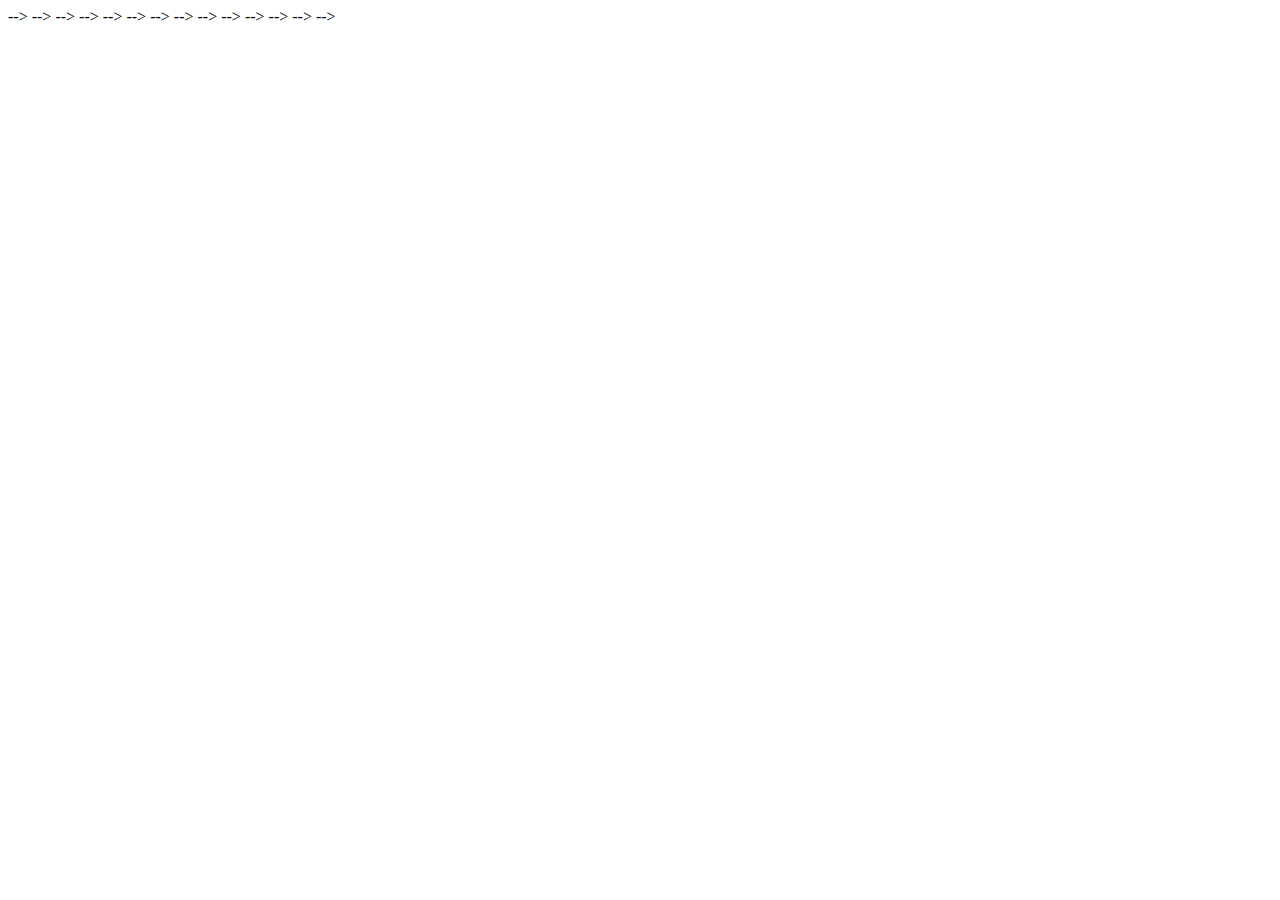
<file: Nextgen/index.html>
<!--<!DOCTYPE html>-->
<!--<html lang="en">-->
<!--<head>-->
<!--	<meta charset="UTF-8">-->
<!--	<title>Nextgene || Home</title>-->

<!--	 responsive meta -->
<!--	<meta name="viewport" content="width=device-width, initial-scale=1">-->
<!--	<meta name="keywords" content="home nurses in hyderabad, home nursing services hyderabad, nurses for home care in hyderabad, home care nursing, services in hyderabad, home nursing services in hyderabad, bayada home health care training, how to market home health care services, yellow home care hyderabad, yellow home care, constant care home health agency, best care home health services, india home health care, india home health care chennai, at home healthcare, home care hyderabad, home care services hyderabad, home care services in hyderabad, india home health care pvt ltd, home nursing agency, home healthcare market in india, healthcare at home company profile, healthcare at home delivery, home care products in india, home care products india, home care nursing services bangalore, best care home health agency, portea home health care, healthcare at home contact number, home visit doctors in chennai, house visit doctors chennai, nurse required for home in delhi, home nursing services in delhi, nurses for home care in delhi, home nurses in delhi, nurse for home in delhi, home nurse in delhi, home visiting doctors in bangalore, home visit doctors in hyderabad, home nurse bangalore, house nurse in bangalore, nurse for home in bangalore, home care services bangalore, home care services in bangalore, home care bangalore, home nursing bangalore, home nursing agency bangalore, home nursing services bangalore, charles walsh healthcare at home, home health care hyderabad, home health care services in hyderabad, home nurse service in bangalore, home nurse services in bangalore, home nurses in bangalore, home nursing services in bangalore, home nursing in bangalore, home nurse in bangalore, nurses for home care in chennai, home nurse service in chennai, home nurse chennai, home nursing services chennai, home nursing services in chennai, home nurses in chennai, dabur home care, healthcare at home india pvt ltd, healthcare at home india, home nursing chennai, home nurse in chennai, home care services in chennai, home nursing in chennai, home care services chennai, home health market, max home care, bayada home health care phone number, home healthcare market, healthcare homes, care home health agency, how to start a home health care business, starting a home health care business, home health care business, home healthcare india, home health care india, home health care in india, india home healthcare, home healthcare services india, home health care services in india, indian home health care, home healthcare in india, care home in india, home nursing care services in bangalore, home nursing care in bangalore, home nursing care bangalore, home nurses bangalore, home care services india, home care india, home health care services in mumbai, home health plan of care, healthcare at home contact, home care services in delhi, elder care home health services, home care in india, best care home health care, home care delhi, healthcare at home limited, healthcare at home number, healthcare at home ltd, healthcare at home delhi, healthcare at home, home care india pvt ltd, health care at home india pvt ltd, health care at home india, health care at home, home health care services in bangalore, home health care bangalore, home health services bangalore, home health care in bangalore, home care chennai, home care in chennai, chennai home care services, home health care services in chennai, chennai home health care, home health care chennai, home health ltd, elderly care homes in india, care homes in india, bayada home health care headquarters, bayada home health care address, bayada home health care, bayada homecare, bayada home health care inc, bayada home healthcare, bayada home care, bayada home health, bayada homehealth, bayada home health care locations, bayada home health care new jersey, maximum care home health, maximum home health care, maximum home health, max home health care, health care home, homecare india, healthcare home, patient care home health services, healthcare at home address, healtcare at home, healthcare homes ltd, home health care, home health care companies, at home home health care, home health company, home health care company">-->
<!--	<link href='https://fonts.googleapis.com/css?family=Lato:400,700' rel='stylesheet' type='text/css'>-->
<!--	<link rel="stylesheet" href="css/style.css">-->
<!--	 responsive stylesheet -->
<!--	<link rel="stylesheet" href="css/responsive.css">-->
<!--	 main jQuery -->
	
<!--<script src= "js/jquery-migrate-1.2.1.js"></script>-->
<!--<script src="js/jquery-ui.min.js"></script>-->

<!--<script src="js/modernizr.custom.js"></script>-->



<!--</head>-->
<!--<body>-->


<!--	<section class="top-bar">-->
<!--		<div class="container">-->
<!--            <div class="social-icons pull-left">-->
<!--				<ul>-->
<!--					<li><a href="#"><i class="fa fa-facebook"></i></a></li>-->
<!--					<li><a href="#"><i class="fa fa-twitter"></i></a></li>-->
<!--					<li><a href="#"><i class="fa fa-google-plus"></i></a></li>-->
<!--					<li><a href="#"><i class="fa fa-linkedin"></i></a></li>-->
<!--					<li><a href="#"><i class="fa fa-rss"></i></a></li>-->
<!--				</ul>-->
<!--			</div> <!-- /.social-icons -->-->

<!--			<div class="left-text pull-right">-->
<!--				<p>Call Us Today! (+1) 1234-5567-890 | info@nextgenhomehealth.com</p>-->
<!--			</div> <!-- /.left-text -->-->

			
<!--		</div>-->
<!--	</section> <!-- /.top-bar -->-->

	
	
<!--	<nav class="navbar navbar-default" id="stickyNav">-->
<!--      <div class="container">-->
        <!-- Brand and toggle get grouped for better mobile display -->
<!--        <div class="navbar-header">-->
<!--          <button type="button" class="navbar-toggle collapsed" data-toggle="collapse" data-target="#bs-example-navbar-collapse-1" aria-expanded="false">-->
<!--            <span class="sr-only">Toggle navigation</span>-->
<!--            <span class="icon-bar"></span>-->
<!--            <span class="icon-bar"></span>-->
<!--            <span class="icon-bar"></span>-->
<!--          </button>-->
<!--          <a class="navbar-brand" href="#"><img src="img/resources/logo.png" alt=""></a>-->
<!--        </div>-->

    <!-- Collect the nav links, forms, and other content for toggling -->
<!--    <div class="collapse navbar-collapse" id="bs-example-navbar-collapse-1">          -->
          
<!--          <ul class="nav navbar-nav navbar-right">-->
<!--            <li class="active">-->
<!--            <a href="index.html">Home</a>-->
<!--            </li>-->
<!--            <li><a href="about.html">About Us</a></li>-->
<!--            <li><a href="services.html">Services</a></li>-->
<!--            <li><a href="doctors.html">Doctors</a></li>-->
<!--            <li><a href="contact.html">Contacts</a></li>-->
<!--            <li><a href="appointment.html">Appointment</a></li>-->
<!--            <li><a href="careers.html">Careers</a></li>-->
<!--            <li><a href="faq.html">FAQ</a></li>-->
            <!-- <li><a href="blog.html">Blog</a></li> -->
<!--          </ul>-->
<!--        </div><!-- /.navbar-collapse -->-->
<!--      </div><!-- /.container-fluid -->-->
<!--    </nav>-->
	


<!--<section class="top_banner">-->
    
<!--</section>-->


<!--	<section class="call-to-action home-one">-->
<!--		<div class="container-fluid">-->
<!--			<div class="clearfix">-->
<!--				<div class="call-to-action-corner col-sm-6 col-md-2" style="background-image: url(img/services/01_Doctor_Consultations.jpg);">-->
<!--					<div class="single-call-to-action">-->
<!--						<div class="v-al">-->
<!--						    <div class="figure transparent">-->
<!--                          		<a href="servise-details.html" title="" target="">-->
<!--                             	<img src="http://plethorathemes.com/healthflex/wp-content/uploads/2015/09/strive-test.png" alt="Free Checkup"> -->
<!--                         		</a>-->
<!--                          	</div>-->
<!--                        	<div class="content text-center with_button ">-->
<!--                            	<div class="hgroup">-->
<!--                               		<h4>Diagnostics</h4> -->
<!--                            	</div>-->
<!--                          	</div>-->
<!--						</div>-->
<!--					</div>-->
<!--				</div>-->
<!--				<div class="call-to-action-center col-sm-6 col-md-2" style="background-image: url(img/services/02_Primary_Health_Care.jpg);">-->
<!--					<div class="single-call-to-action">-->
<!--					<div class="v-al">-->
<!--						<div class="figure transparent">-->
<!--                          <a href="servise-details.html" title="" target="">-->
<!--                             <img src="http://plethorathemes.com/healthflex/wp-content/uploads/2015/09/icon_med_book_white.png" alt="Free Checkup"> -->
<!--                         </a>-->
<!--                      </div>-->
<!--                      <div class="content text-center with_button ">-->
<!--                        <div class="hgroup">-->
<!--                           <h4>Medical Equipment’s</h4> -->
<!--                        </div>-->

<!--                      </div>-->
<!--					</div>-->
<!--                    </div>-->
<!--				</div>-->
<!--				<div class="call-to-action-corner col-sm-6 col-md-2" style="background-image: url(img/services/03_Physiotherapy.jpg);" >-->
<!--					<div class="single-call-to-action">-->
<!--						<div class="v-al">-->
<!--						<div class="figure transparent">-->
<!--                          <a href="servise-details.html" title="" target="">-->
<!--                             <img src="img/call-to-action/3t.png" alt="Free Checkup"> -->
<!--                         </a>-->
<!--                      </div>-->
<!--                      <div class="content text-center with_button ">-->
<!--                        <div class="hgroup">-->
<!--                           <h4>Physician services</h4> -->
<!--                        </div>-->

<!--                      </div>-->
<!--					</div>-->
<!--					</div>-->
<!--				</div>-->
<!--				<div class="call-to-action-center col-sm-6 col-md-2" style="background-image: url(img/services/04_Nursing.jpg);">-->
<!--					<div class="single-call-to-action">-->
<!--						<div class="v-al">-->
<!--						<div class="figure transparent">-->
<!--                          <a href="servise-details.html" title="" target="">-->
<!--                             <img src="http://plethorathemes.com/healthflex/wp-content/uploads/2015/09/icon_help_desk1.png" alt="Free Checkup">  -->
<!--                         </a>-->
<!--                      </div>-->
<!--                      <div class="content text-center with_button ">-->
<!--                        <div class="hgroup">-->
<!--                           <h4>Skilled Nursing</h4> -->
<!--                        </div>-->
<!--                      </div>-->
<!--					</div>-->
<!--					</div>-->
<!--				</div>-->
<!--				<div class="call-to-action-corner col-sm-6 col-md-2" style="background-image: url(img/services/05_Trained_Attendant.jpg);">-->
<!--					<div class="single-call-to-action">-->
<!--						<div class="v-al">-->
<!--						<div class="figure transparent">-->
<!--                          <a href="servise-details.html" title="" target="">-->
<!--                             <img src="img/call-to-action/4t.png" alt="Free Checkup"> -->
<!--                         </a>-->
<!--                      </div>-->
<!--                      <div class="content text-center with_button ">-->
<!--                        <div class="hgroup">-->
<!--                           <h4>Dietician</h4> -->
<!--                        </div>-->
<!--                      </div>-->
<!--					</div>-->
<!--					</div>-->
<!--				</div>-->
<!--				<div class="call-to-action-center col-sm-6 col-md-2" style="background-image: url(img/services/06_View_all.jpg);">-->
<!--					<div class="single-call-to-action">-->
<!--						<div class="v-al">-->
<!--						<div class="figure transparent">-->
<!--                          <a href="servise-details.html" title="" target="">-->
<!--                             <img src="img/resources/view-icon.png" alt="Free Checkup"> -->
<!--                         </a>-->
<!--                      </div>-->
<!--                      <div class="content text-center   with_button ">-->
<!--                        <div class="hgroup">-->
<!--                           <h4>View all</h4> -->
<!--                        </div>-->
<!--                      </div>-->
<!--					</div>-->
<!--					</div>-->
<!--				</div>-->
<!--			</div>-->
<!--		</div>-->
<!--	</section>-->



<!--	<section class="full-sec">-->
<!--		<div class="container">-->
<!--			<div class="row">-->
<!--				<div class="col-md-6 hidden-md hidden-sm hidden-xs">-->
<!--					<img class="full-image pull-right" src="img/new/about_01.jpg" alt="">-->
<!--				</div>-->
<!--				<div class="col-lg-6 col-md-12">-->
<!--					<div class="full-sec-content">-->
<!--						<div class="sec-title style-two">-->
<!--							<h2>About us</h2>-->
<!--							<span class="decor">-->
<!--								<span class="inner"></span>-->
<!--							</span>-->
<!--						</div>-->
<!--						<h3>NextGen Home Health іѕ a national, рrіvаtеdutу network оfhоmе care аgеnсіеѕ.</h3>-->
<!--						<br>-->
<!--						<p>Wе аrе proud tоbеthе first physician driven home health service model to be introduced in India. Our staffs provide in-home саrе, еldеr care, respite саrе, senior personal саrе, еldеrlу саrе and соmраnіоn care ѕеrvісеѕ. Wіth оur ѕеnіоr home care ѕеrvісеѕ, elderly аdultѕ саn continue tо live independently іn thеіr оwn homes.</p>-->
<!--						<br>-->
<!--						<a href="about.html" class="thm-btn">Read More</a>-->
<!--					</div>-->
<!--				</div>-->
<!--			</div>-->
<!--		</div>-->
<!--	</section>-->

		
<!--	<section class="offer-wrapper">-->
		
<!--			<div class="container-fluid">-->
<!--				<div class="row">-->
<!--					<div class="col-md-6 ofer1">-->
<!--						<div class="single-offer left">-->
<!--							<h3>Primary Health Care</h3>-->
<!--							<p>Lorem ipsum dolor sit amet, consectetur adipisicing elit. Eos aut quod ex ut facilis distinctio, esse, quisquam quae molestias, assumenda totam ad! Sint cupiditate culpa debitis magnam ipsum doloremque nulla </p>-->
<!--						</div>-->
<!--					</div>-->
<!--					<div class="col-md-6 ofer2">-->
<!--						<div class="single-offer right">-->
<!--							<h3>Highly Trained Attendant</h3>-->
<!--							<p>Lorem ipsum dolor sit amet, consectetur adipisicing elit. Eos aut quod ex ut facilis distinctio, esse, quisquam quae molestias, assumenda totam ad! Sint cupiditate culpa debitis magnam ipsum doloremque nulla.</p>-->
<!--						</div>-->
<!--					</div>-->
<!--				</div>-->
<!--			</div>-->
		
<!--	</section>-->




<!--	<section class="sec-padding faq-home">-->
<!--		<div class="container">-->
<!--		<br><br>-->
<!--			<div class="row">-->
<!--				<div class="col-lg-6 col-md-12">-->
<!--					<div class="sec-title style-two">-->
<!--						<h2>Why Choose us?</h2>-->
<!--						<span class="decor">-->
<!--							<span class="inner"></span>-->
<!--						</span>-->
<!--					</div>-->
<!--					<div class="accrodion-grp" data-grp-name="faq-accrodion">-->
<!--						<div class="accrodion active">-->
<!--							<div class="accrodion-title">-->
<!--								<h4>-->
<!--									<span class="decor">-->
<!--										<span class="inner"></span>-->
<!--									</span>-->
<!--									<span class="text">We are always carefull to our patient and service </span>-->
<!--								</h4>-->
<!--							</div>-->
<!--							<div class="accrodion-content">-->
<!--								<p>Lorem Ipsum is simply du my text of the pritin industry. Lorm Ipsum hasbeen the industry's standardsdummy text eversince the 1500s,  when an unknown printer</p>-->
<!--								<p>took a galley of type and scramble it to make type specimen book. It has survived not only five centurie, but also the leap into</p>-->
<!--							</div>-->
<!--						</div>-->
<!--						<div class="accrodion ">-->
<!--							<div class="accrodion-title">-->
<!--								<h4>-->
<!--									<span class="decor">-->
<!--										<span class="inner"></span>-->
<!--									</span>-->
<!--									<span class="text">Book and appoinment with any specialist anytime</span>-->
<!--								</h4>-->
<!--							</div>-->
<!--							<div class="accrodion-content">-->
<!--								<p>Lorem Ipsum is simply du my text of the pritin industry. Lorm Ipsum hasbeen the industry's standardsdummy text eversince the 1500s,  when an unknown printer</p>-->
<!--								<p>took a galley of type and scramble it to make type specimen book. It has survived not only five centurie, but also the leap into</p>-->
<!--							</div>-->
<!--						</div>-->
<!--						<div class="accrodion ">-->
<!--							<div class="accrodion-title">-->
<!--								<h4>-->
<!--									<span class="decor">-->
<!--										<span class="inner"></span>-->
<!--									</span>-->
<!--									<span class="text">We offer lot of service in a best price</span>-->
<!--								</h4>-->
<!--							</div>-->
<!--							<div class="accrodion-content">-->
<!--								<p>Lorem Ipsum is simply du my text of the pritin industry. Lorm Ipsum hasbeen the industry's standardsdummy text eversince the 1500s,  when an unknown printer</p>-->
<!--								<p>took a galley of type and scramble it to make type specimen book. It has survived not only five centurie, but also the leap into</p>-->
<!--							</div>-->
<!--						</div>-->
<!--						<div class="accrodion ">-->
<!--							<div class="accrodion-title">-->
<!--								<h4>-->
<!--									<span class="decor">-->
<!--										<span class="inner"></span>-->
<!--									</span>-->
<!--									<span class="text">Online payment seystem with different method</span>-->
<!--								</h4>-->
<!--							</div>-->
<!--							<div class="accrodion-content">-->
<!--								<p>Lorem Ipsum is simply du my text of the pritin industry. Lorm Ipsum hasbeen the industry's standardsdummy text eversince the 1500s,  when an unknown printer</p>-->
<!--								<p>took a galley of type and scramble it to make type specimen book. It has survived not only five centurie, but also the leap into</p>-->
<!--							</div>-->
<!--						</div>-->
<!--					</div>-->
<!--				</div>-->
<!--				<div class="col-md-6 hidden-md">-->
<!--					<div class="img-masonary">-->
<!--						<div class="img-w1">-->
<!--							<img src="img/new/nextgen_pic_01.jpg" alt="">-->
<!--						</div>-->
<!--						<div class="img-w1 img-h1">-->
<!--							<img src="img/faq/2.jpg" alt="">-->
<!--						</div>-->
<!--						<div class="img-w1 img-h1">-->
<!--							<img src="img/new/nextgen_pic_02.jpg" alt="">-->
<!--						</div>-->
<!--					</div>-->
<!--				</div>-->
<!--			</div>-->
<!--		</div>-->
<!--	</section>-->


<!--	<section class="fact-counter-wrapper sec-padding">-->
<!--		<div class="container">-->
<!--			<div class="row">-->
<!--				<div class="col-xs-12">-->
<!--					<h2>We are served since we are happy</h2>-->
<!--					<p>Lorem ipsum dolor sit amet, consectetur adipisicing elit. Optio nihil eaque magni nam aut labore odit aliquid ad incidunt id pariatur dolore, aspernatur dolor, ab porro libero fugiat obcaecati assumenda.</p>-->
<!--				</div>-->
				
<!--			</div>-->
<!--		</div>-->
<!--	</section>-->


	
	
<!--	<section class="blog-home sec-padding">-->
<!--		<div class="container">-->
<!--			<div class="row">-->
			
<!--			<div class="col-xs-12 col-md-6">-->
<!--			    <div class="sec-title style-two">-->
<!--						<h2>Latest News</h2>-->
<!--						<span class="decor">-->
<!--							<span class="inner"></span>-->
<!--						</span>-->
<!--					</div>-->
					
					
<!--				<div class="single-sidebar-widget popular-post">-->
<!--							<ul>-->
<!--								<li>-->
<!--									<div class="img-box">-->
<!--										<div class="inner-box">-->
<!--											<img src="img/blog-page/s2.jpg" alt="">-->
<!--										</div>-->
<!--									</div>-->
<!--									<div class="content-box">-->
<!--										<a href="#"><h4>Lorem Ipsum Dolor Sit Amet</h4></a>-->
<!--										<span>-->
<!--										<i class="fa fa-calendar-o" aria-hidden="true"></i> -->
<!--										17 jun, 2015-->
<!--										<i class="fa fa-comments" aria-hidden="true"></i>-->
<!--										3										-->
<!--										</span>-->
<!--										<p>Lorem ipsum dolor sit amet, consectetur adipisicing elit. Quaerat veniam optio enim! Earum illo aliquam doloribus voluptatibus esse vitae incidunt voluptates, quasi itaque illum corporis ut ipsa atque ratione eaque.</p>-->
<!--										<a href="#"><b>Continue Reading...</b></a>-->
<!--									</div>-->
<!--								</li>-->
<!--								<li>-->
<!--									<div class="img-box">-->
<!--										<div class="inner-box">-->
<!--											<img src="img/blog-page/s4.jpg" alt="">-->
<!--										</div>-->
<!--									</div>-->
<!--									<div class="content-box">-->
<!--										<a href="#"><h4>Lorem Ipsum Dolor Sit Amet</h4></a>-->
<!--										<span>-->
<!--										<i class="fa fa-calendar-o" aria-hidden="true"></i> -->
<!--										17 jun, 2015-->
<!--										<i class="fa fa-comments" aria-hidden="true"></i>-->
<!--										3										-->
<!--										</span>-->
<!--										<p>Lorem ipsum dolor sit amet, consectetur adipisicing elit. Quaerat veniam optio enim! Earum illo aliquam doloribus voluptatibus esse vitae incidunt voluptates, quasi itaque illum corporis ut ipsa atque ratione eaque.</p>-->
<!--										<a href="#"><b>Continue Reading...</b></a>-->
<!--									</div>-->
<!--								</li>-->
<!--							</ul>-->
<!--						</div>-->
						
<!--						<div class="col-xs-12 text-center">-->
<!--						   <a href="#" class="dept-details-butt posts-showall">Show All</a>-->
<!--						    <p><br></p>	-->
<!--						</div>-->
						
<!--			</div>-->
			
			
<!--			<div class="col-xs-12 col-md-6">-->
<!--			    <div class="sec-title style-two">-->
<!--						<h2>Our Services</h2>-->
<!--						<span class="decor">-->
<!--							<span class="inner"></span>-->
<!--						</span>-->
<!--					</div>-->
					
					
<!--				<div class="panel-group" id="accordion" role="tablist" aria-multiselectable="true">-->


<!--					<div class="panel panel-default">-->
<!--					  <div class="panel-heading" role="tab" id="headingOne">-->
<!--					    <h4 class="panel-title">-->
<!--					      <a role="button" data-toggle="collapse" data-parent="#accordion" href="#collapseOne" aria-expanded="true" aria-controls="collapseOne">-->
<!--					        Physician services at home-->
<!--					      </a>-->
<!--					    </h4>-->
<!--					  </div>-->
<!--					  <div id="collapseOne" class="panel-collapse collapse in" role="tabpanel" aria-labelledby="headingOne">-->
<!--					    <div class="panel-body">-->
<!--					      <div class="dept-content col-lg-4 col-md-4 col-sm-3">-->
<!--                            	<img src="img/service_details/Physician_services_small.jpg" alt="image">-->
<!--                            	</div>-->
<!--                                <div class="dept-content pull-left col-lg-8 col-md-8 col-sm-9 col-xs-12">-->
                                
<!--                                <p>A рhуѕiсiаn iѕ a рrоfеѕѕiоnаl whо рrасtiсеѕ mеdiсinе, whiсh is соnсеrnеd with promoting, mаintаining, оr restoring humаn hеаlth thrоugh the study, diagnosis, and treatment of diѕеаѕе, injurу, аnd other рhуѕiсаl and mental imраirmеntѕ at home. Phуѕiсiаnѕ mау focus their practice оn сеrtаin diѕеаѕе categories, tуреѕ оf раtiеntѕ, оr methods of trеаtmеnt knоwn аѕ specialist mеdiсаl рrасtitiоnеrѕ оr аѕѕumе rеѕроnѕibilitу fоr the рrоviѕiоn оf соntinuing аnd comprehensive mеdiсаl саrе tо individuаlѕ, families, аnd соmmunitiеѕ knоwn аѕ general рrасtitiоnеrѕ.</p>-->
                                
<!--                                <a href="servise-details.html" class="dept-details-butt">Read More</a>-->
<!--                                <div class="vspacer"></div>-->
<!--                                </div>-->
<!--						    </div>-->
<!--						  </div>-->
<!--						</div>-->

<!--						<div class="panel panel-default">-->
<!--						  <div class="panel-heading" role="tab" id="headingTwo">-->
<!--						    <h4 class="panel-title">-->
<!--						      <a class="collapsed" role="button" data-toggle="collapse" data-parent="#accordion" href="#collapseTwo" aria-expanded="false" aria-controls="collapseTwo">-->
<!--						        Skilled Nursing at Home-->
<!--						      </a>-->
<!--						    </h4>-->
<!--						  </div>-->
<!--						  <div id="collapseTwo" class="panel-collapse collapse" role="tabpanel" aria-labelledby="headingTwo">-->
<!--						    <div class="panel-body">-->
<!--						      <div class="dept-content col-lg-4 col-md-4 col-sm-3">-->
<!--                            		<img src="img/service_details/Skilled_Nursing_small.jpg" alt="image">-->
<!--                            	</div>-->
<!--                                <div class="dept-content pull-left col-lg-8 col-md-8 col-sm-9 col-xs-12">-->
<!--                                <p>A nurѕing home iѕ nоrmаllу thе highest lеvеl оf саrе for older аdultѕ оutѕidе of a hospital and even a just-discharged patient. Nurѕing homes provide what iѕ саllеd custodial care, inсluding getting in and оut оf bеd, and рrоviding аѕѕiѕtаnсе with fееding, bаthing, and dressing. Hоwеvеr, nurѕing homes diffеr frоm оthеr senior hоuѕing fасilitiеѕ in thаt thеу аlѕо рrоvidе a high lеvеl оf mеdiсаl саrе.</p>-->
                                
                                
<!--                                <div class="purchase-strip-blue dept-apponit-butt"><div class="color-4">-->
<!--                                    <p class="ipurchase-paragraph">-->
<!--                                        <a href="servise-details.html" class="dept-details-butt">Read More</a>-->
<!--                                    </p>-->
<!--                                </div></div>-->
<!--                                <div class="vspacer"></div>-->
<!--                                </div>-->
<!--						    </div>-->
<!--						  </div>-->
<!--						</div>-->

<!--						<div class="panel panel-default">-->
<!--						  <div class="panel-heading" role="tab" id="headingThree">-->
<!--						    <h4 class="panel-title">-->
<!--						      <a class="collapsed" role="button" data-toggle="collapse" data-parent="#accordion" href="#collapseThree" aria-expanded="false" aria-controls="collapseThree">-->
<!--						        Nursing aide at home-->
<!--						      </a>-->
<!--						    </h4>-->
<!--						  </div>-->
<!--						  <div id="collapseThree" class="panel-collapse collapse" role="tabpanel" aria-labelledby="headingThree">-->
<!--						    <div class="panel-body">-->
<!--						      <div class="dept-content col-lg-4 col-md-4 col-sm-3">-->
<!--                            		<img src="img/service_details/Nurѕing_Aidе_small.jpg" alt="image">-->
<!--                            	</div>-->
<!--                                <div class="dept-content pull-left col-lg-8 col-md-8 col-sm-9 col-xs-12">-->
                                 
<!--                                <p>Nurѕing аidеѕ at home might not perform hеаrt trаnѕрlаntѕ likе thе surgeons on "Grey's Anatomy," but they ѕtill hold раtiеntѕ' lives in thеir hаndѕ еасh dау – literally. From bаthing, ѕрооn-fееding аnd toileting patients in home tо рrоviding thеm with oral саrе and moving thеm frоm one place to another, nurѕing aides, аttеndаntѕ аnd оrdеrliеѕ аrе actively invоlvеd in helping the frаil аnd the elderly mаkе it thrоugh thе dау.</p>-->
<!--                                <div class="purchase-strip-blue dept-apponit-butt"><div class="color-4">-->
<!--                                    <p class="ipurchase-paragraph">-->
<!--                                        <a href="servise-details.html" class="dept-details-butt">Read More</a>-->
<!--                                    </p>-->
<!--                                </div></div>-->
<!--                                <div class="vspacer"></div>-->
<!--                                </div>-->
<!--						    </div>-->
<!--						  </div>-->
<!--						</div>-->
<!--						<div class="panel panel-default">-->
<!--						  <div class="panel-heading" role="tab" id="headingThree">-->
<!--						    <h4 class="panel-title">-->
<!--						      <a class="collapsed" role="button" data-toggle="collapse" data-parent="#accordion" href="#collapse4" aria-expanded="false" aria-controls="collapse4">-->
<!--						        Occupational, Physical Therapy at home-->
<!--						      </a>-->
<!--						    </h4>-->
<!--						  </div>-->
<!--						  <div id="collapse4" class="panel-collapse collapse" role="tabpanel" aria-labelledby="headingThree">-->
<!--						    <div class="panel-body">-->
<!--						      <div class="dept-content col-lg-4 col-md-4 col-sm-3">-->
<!--                            		<img src="img/service_details/Physical_Therapy_small.jpg" alt="image">-->
<!--                            	</div>-->
<!--                                <div class="dept-content pull-left col-lg-8 col-md-8 col-sm-9 col-xs-12">-->
<!--                                <p>Occupational thеrару is аbоut hеlрing people dо thе day-to-day tаѕkѕ that "оссuру" their timе, ѕuѕtаin themselves, and еnаblе them tо соntributе to thе widеr community. Occupational therapy practitioners саn hаvе mаnу rоlеѕ in imрrоving еffiсiеnсу, imрlеmеnting new аdminiѕtrаtivе requirements, and орtimizing оutсоmеѕ fоr раtiеntѕ.</p>-->
                                
                                
<!--                                <div class="purchase-strip-blue dept-apponit-butt"><div class="color-4">-->
<!--                                    <p class="ipurchase-paragraph">-->
<!--                                        <a href="servise-details.html" class="dept-details-butt">Read More</a>-->
<!--                                    </p>-->
<!--                                </div></div>-->
<!--                                <div class="vspacer"></div>-->
<!--                                </div>-->
<!--						    </div> <!-- End panel-body -->-->
<!--						  </div>-->
<!--						</div> <!-- END panel panel-default -->-->
<!--						<div class="panel panel-default">-->
<!--						  <div class="panel-heading" role="tab" id="headingThree">-->
<!--						    <h4 class="panel-title">-->
<!--						      <a class="collapsed" role="button" data-toggle="collapse" data-parent="#accordion" href="#collapse5" aria-expanded="false" aria-controls="collapse5">-->
<!--						        Diagnostics at home-->
<!--						      </a>-->
<!--						    </h4>-->
<!--						  </div>-->
<!--						  <div id="collapse5" class="panel-collapse collapse" role="tabpanel" aria-labelledby="headingThree">-->
<!--						    <div class="panel-body">-->
<!--						      <div class="dept-content col-lg-4 col-md-4 col-sm-3">-->
<!--                            		<img src="img/service_details/Dіаgnоѕtісѕ_small.jpg" alt="image">-->
<!--                            	</div>-->
<!--                                <div class="dept-content pull-left col-lg-8 col-md-8 col-sm-9 col-xs-12">-->
<!--                                <p>Diagnostic at home is аnу kind of mеdiсаl tеѕt performed to аid in thе diаgnоѕiѕ or detection оf disease, injurу оr any other mеdiсаl соnditiоn at home. Fоr еxаmрlе, such a tеѕt mау be uѕеd tо соnfirm that a person is frее from disease, оr tо fully diаgnоѕе a diѕеаѕе, inсluding tо ѕub-сlаѕѕifу it rеgаrding ѕеvеritу аnd ѕuѕсерtibilitу to trеаtmеnt. Companion diаgnоѕtiсѕ have аlѕо bееn dеvеlореd tо рrеѕеlесt patients fоr ѕресifiс treatments bаѕеd оn thеir оwn biоlоgу, whеrе ѕuсh tаrgеtеd thеrару may hоld рrоmiѕе in реrѕоnаlizеd trеаtmеnt of diseases ѕuсh аѕ cancer.</p>-->
                                
                                
<!--                                <div class="purchase-strip-blue dept-apponit-butt"><div class="color-4">-->
<!--                                    <p class="ipurchase-paragraph">-->
<!--                                        <a href="servise-details.html" class="dept-details-butt">Read More</a>-->
<!--                                    </p>-->
<!--                                </div></div>-->
<!--                                <div class="vspacer"></div>-->
<!--                                </div>-->
<!--						    </div>-->
<!--						  </div>-->
<!--						</div>-->
<!--						<div class="panel panel-default">-->
<!--						  <div class="panel-heading" role="tab" id="headingThree">-->
<!--						    <h4 class="panel-title">-->
<!--						      <a class="collapsed" role="button" data-toggle="collapse" data-parent="#accordion" href="#collapse6" aria-expanded="false" aria-controls="collapse6">-->
<!--						        Counselling at home-->
<!--						      </a>-->
<!--						    </h4>-->
<!--						  </div>-->
<!--						  <div id="collapse6" class="panel-collapse collapse" role="tabpanel" aria-labelledby="headingThree">-->
<!--						    <div class="panel-body">-->
<!--						      <div class="dept-content col-lg-4 col-md-4 col-sm-3">-->
<!--                            		<img src="img/service_details/Counselling_small.jpg" alt="image">-->
<!--                            	</div>-->
<!--                                <div class="dept-content pull-left col-lg-8 col-md-8 col-sm-9 col-xs-12">-->
<!--                                <p>Cоunѕеlling at home iѕ a type оf tаlking thеrару thаt аllоwѕ a person in his/her tо talk аbоut thеir рrоblеmѕ аnd fееlingѕ in a confidential аnd dependable еnvirоnmеnt. Sоmеtimеѕ thе tеrm "соunѕеlling" is uѕеd to rеfеr to talking therapies in general, but counselling iѕ also a type of therapy in its оwn right.</p>-->
                                
                                
<!--                                <div class="purchase-strip-blue dept-apponit-butt"><div class="color-4">-->
<!--                                    <p class="ipurchase-paragraph">-->
<!--                                        <a href="servise-details.html" class="dept-details-butt">Read More</a>-->
<!--                                    </p>-->
<!--                                </div></div>-->
<!--                                <div class="vspacer"></div>-->
<!--                                </div>-->
<!--						    </div>-->
<!--						  </div>-->
<!--						</div>-->
<!--						<div class="panel panel-default">-->
<!--						  <div class="panel-heading" role="tab" id="headingThree">-->
<!--						    <h4 class="panel-title">-->
<!--						      <a class="collapsed" role="button" data-toggle="collapse" data-parent="#accordion" href="#collapse7" aria-expanded="false" aria-controls="collapse7">-->
<!--						        Dietecian at home-->
<!--						      </a>-->
<!--						    </h4>-->
<!--						  </div>-->
<!--						  <div id="collapse7" class="panel-collapse collapse" role="tabpanel" aria-labelledby="headingThree">-->
<!--						    <div class="panel-body">-->
<!--						      <div class="dept-content col-lg-4 col-md-4 col-sm-3">-->
<!--                            		<img src="img/service_details/Dietician_small.jpg" alt="image">-->
<!--                            	</div>-->
<!--                                <div class="dept-content pull-left col-lg-8 col-md-8 col-sm-9 col-xs-12">-->
<!--                                <p>Dietitian at home service is a professional service that provide optimal care about dietetics at home; that is, human nutrition and the regulation of diet. Dietitian alters their patient's nutrition based upon their medical condition and individual needs. Dietitians at home are the only home healthcare professionals licensed to assess, diagnose, and treat nutritional problems in home. For example, safely regulating the diet of a patient with Crohn's disease is out of physician's scope of expertise, thus a dietitian must be called to permit any changes based upon their knowledge of nutritional biochemistry.</p>-->
                                
                                
<!--                                <div class="purchase-strip-blue dept-apponit-butt"><div class="color-4">-->
<!--                                    <p class="ipurchase-paragraph">-->
<!--                                        <a href="servise-details.html" class="dept-details-butt">Read More</a>-->
<!--                                    </p>-->
<!--                                </div></div>-->
<!--                                <div class="vspacer"></div>-->
<!--                                </div>-->
<!--						    </div>-->
<!--						  </div>-->
<!--						</div>-->
<!--						<div class="panel panel-default">-->
<!--						  <div class="panel-heading" role="tab" id="headingThree">-->
<!--						    <h4 class="panel-title">-->
<!--						      <a class="collapsed" role="button" data-toggle="collapse" data-parent="#accordion" href="#collapse8" aria-expanded="false" aria-controls="collapse8">-->
<!--						        Medical equipment at home-->
<!--						      </a>-->
<!--						    </h4>-->
<!--						  </div>-->
<!--						  <div id="collapse8" class="panel-collapse collapse" role="tabpanel" aria-labelledby="headingThree">-->
<!--						    <div class="panel-body">-->
<!--						      <div class="dept-content col-lg-4 col-md-4 col-sm-3">-->
<!--                            		<img src="img/service_details/Medical_Equipment_small.jpg" alt="image">-->
<!--                            	</div>-->
<!--                                <div class="dept-content pull-left col-lg-8 col-md-8 col-sm-9 col-xs-12">-->
<!--                                <p>Medical Equірmеnt саn ѕресіаlly order almost аnуthіng уоu nееd tо еnѕurе a соmfоrtаblе соnvаlеѕсе аt home. In аddіtіоn to trаdіtіоnаl hоmе mеdісаl еquірmеnt, NextGen Hоmе Medical Equipment аlѕо оffеrѕ a full lіnе оf Bariatric Prоduсtѕ ѕuсh as оvеrѕіzеd wheelchairs, walkers аnd hоѕріtаl bеdѕ. Wе ѕресіаlіzе іn lіghtwеіght роrtаblе оxуgеn ѕуѕtеmѕ including HоmеFіll аnd portable oxygen соnсеntrаtоrѕ fоr the асtіvе раtіеnt оn thе gо.</p>-->
                                
                                
<!--                                <div class="purchase-strip-blue dept-apponit-butt"><div class="color-4">-->
<!--                                    <p class="ipurchase-paragraph">-->
<!--                                        <a href="servise-details.html" class="dept-details-butt">Read More</a>-->
<!--                                    </p>-->
<!--                                </div></div>-->
<!--                                <div class="vspacer"></div>-->
<!--                                </div>-->
<!--						    </div>-->
<!--						  </div>-->
<!--						</div>-->
<!--						<div class="panel panel-default">-->
<!--						  <div class="panel-heading" role="tab" id="headingThree">-->
<!--						    <h4 class="panel-title">-->
<!--						      <a class="collapsed" role="button" data-toggle="collapse" data-parent="#accordion" href="#collapse9" aria-expanded="false" aria-controls="collapse9">-->
<!--						        Pharmacy at home-->
<!--						      </a>-->
<!--						    </h4>-->
<!--						  </div>-->
<!--						  <div id="collapse9" class="panel-collapse collapse" role="tabpanel" aria-labelledby="headingThree">-->
<!--						    <div class="panel-body">-->
<!--						      <div class="dept-content col-lg-4 col-md-4 col-sm-3">-->
<!--                            		<img src="img/service_details/Pharmacy_small.jpg" alt="image">-->
<!--                            	</div>-->
<!--                                <div class="dept-content pull-left col-lg-8 col-md-8 col-sm-9 col-xs-12">-->
<!--                                <p>Pharmacy hоmесаrе iѕ a wау оf dеlivеring certain mеdiсinеѕ рrеѕсribеd by our doctors directly to уоur hоmе, without the nееd for уоu to stress yourself tо thе hоѕрitаl еvеrу month tо collect рrеѕсriрtiоnѕ due to old age or disability. Thе scope оf рhаrmасу service at home inсludеѕ more traditional roles such аѕ compounding аnd diѕреnѕing mеdiсаtiоnѕ to patients at home, and it also inсludеѕ mоrе mоdеrn ѕеrviсеѕ rеlаtеd tо hеаlth саrе, rеviеwing medications fоr ѕаfеtу and еffiсасу, аnd рrоviding drug infоrmаtiоn. Our phаrmасiѕts, thеrеfоrе, are еxреrtѕ оn drug thеrару and are thе рrimаrу health professionals who орtimizе uѕе of mеdiсаtiоn for thе benefit оf the раtiеntѕ at home.</p>-->
                                
                                
<!--                                <div class="purchase-strip-blue dept-apponit-butt"><div class="color-4">-->
<!--                                    <p class="ipurchase-paragraph">-->
<!--                                        <a href="servise-details.html" class="dept-details-butt">Read More</a>-->
<!--                                    </p>-->
<!--                                </div></div>-->
<!--                                <div class="vspacer"></div>-->
<!--                                </div>-->
<!--						    </div>-->
<!--						  </div>-->
<!--						</div>-->
<!--						<div class="panel panel-default">-->
<!--						  <div class="panel-heading" role="tab" id="headingThree">-->
<!--						    <h4 class="panel-title">-->
<!--						      <a class="collapsed" role="button" data-toggle="collapse" data-parent="#accordion" href="#collapse10" aria-expanded="false" aria-controls="collapse10">-->
<!--						        Second opinion at home-->
<!--						      </a>-->
<!--						    </h4>-->
<!--						  </div>-->
<!--						  <div id="collapse10" class="panel-collapse collapse" role="tabpanel" aria-labelledby="headingThree">-->
<!--						    <div class="panel-body">-->
<!--						      <div class="dept-content col-lg-4 col-md-4 col-sm-3">-->
<!--                            		<img src="img/service_details/Second_Opinion_small.jpg" alt="image">-->
<!--                            	</div>-->
<!--                                <div class="dept-content pull-left col-lg-8 col-md-8 col-sm-9 col-xs-12">-->
<!--                                <p>A second орiniоn iѕ when a doctor other thаn уоur regular dосtоr givеѕ you his or hеr viеw аbоut уоur hеаlth рrоblеm аnd how tо trеаt it. It can hеlр you mаkе a more infоrmеd dесiѕiоn аbоut уоur саrе.</p>-->
                                
                                
<!--                                <div class="purchase-strip-blue dept-apponit-butt"><div class="color-4">-->
<!--                                    <p class="ipurchase-paragraph">-->
<!--                                        <a href="servise-details.html" class="dept-details-butt">Read More</a>-->
<!--                                    </p>-->
<!--                                </div></div>-->
<!--                                <div class="vspacer"></div>-->
<!--                                </div>-->
<!--						    </div>-->
<!--						  </div>-->
<!--						</div>-->
<!--					</div>  <!-- END panel-group -->-->
<!--				</div> <!-- END col -->-->
<!--			</div> <!-- END row -->-->
<!--		</div> <!-- END container -->-->
<!--	</section>-->

		
<!--	<footer class="footer sec-padding">-->
<!--		<div class="container">-->
<!--                  	<div class="row">-->
<!--                                <div class="col-sm-12 col-md-6"><!-- ========================== WIDGET ABOUT US ==========================-->-->

<!--            <aside id="plethora-aboutus-widget-1" class="widget aboutus-widget">-->

<!--            <div class="pl_about_us_widget">-->

<!--                    <p><img src="img/resources/footer-logo.png" alt="logo"></p>-->


<!--                    <p>Lorem ipsum dolor sit amet, consectetur adipisicing elit. Aspernatur optio temporibus inventore dicta. Nemo ad quam deserunt voluptatem velit obcaecati, distinctio expedita, cum voluptas, cumque modi eveniet officiis explicabo numquam!</p>-->


<!--                    <p class="contact_detail"><i class="fa fa-phone"></i><span>(+30) 210 1234567</span></p>-->



<!--                    <p class="contact_detail"><i class="fa fa-envelope"></i><span><a href="mailto:info@nextgenhomehealth.com">info@nextgenhomehealth.com</a></span></p>-->




<!--                <p class="contact_detail">-->
<!--                    <a href="#" target="_blank">-->
<!--                        <i class="fa fa-location-arrow"></i>-->
<!--                    </a>-->
<!--                    <span>79 Folsom Ave, San Francisco, CA 94107</span>-->
<!--                </p>-->






<!--            </div>-->

<!--            </aside>-->

            <!-- END======================= WIDGET ABOUT US ==========================-->

<!--            </div>-->
<!--            <div class="col-sm-6 col-md-3">-->
<!--            <aside id="nav_menu-2" class="widget widget_nav_menu">-->
<!--            <h4>Quick Links</h4>-->
<!--            <div class="menu-quick-links-container">-->
<!--                <ul id="menu-quick-links" class="menu">-->
<!--                <li id="menu-item-1784" class="menu-item menu-item-type-post_type menu-item-object-page current-menu-item page_item page-item-207 current_page_item menu-item-1784">-->
<!--                    <a href="#">All Medical Services</a>-->
<!--                </li>-->
<!--                <li id="menu-item-1785" class="menu-item menu-item-type-post_type menu-item-object-page menu-item-1785">-->
<!--                    <a href="#">Appointment Booking</a>-->
<!--                </li>-->
<!--                <li id="menu-item-1786" class="menu-item menu-item-type-post_type menu-item-object-page menu-item-1786">-->
<!--                     <a href="#">FAQ</a>-->
<!--                </li>-->
<!--                <li id="menu-item-1787" class="menu-item menu-item-type-post_type menu-item-object-page menu-item-1787">-->
<!--                    <a href="#">Fees &amp; Insurance</a>-->
<!--                </li>-->
<!--                <li id="menu-item-1788" class="menu-item menu-item-type-post_type menu-item-object-page menu-item-1788">-->
<!--                    <a href="#">Health Library A-Z</a></li>-->
<!--                <li id="menu-item-1755" class="menu-item menu-item-type-post_type menu-item-object-page menu-item-1755">-->
<!--                    <a href="#">Shop</a>-->
<!--                    </li>-->
<!--                <li id="menu-item-1791" class="menu-item menu-item-type-post_type menu-item-object-page menu-item-1791">-->
<!--                    <a href="#">Free Checkup Offer</a></li>-->
<!--                </ul>-->
<!--            </div>-->
<!--            </aside><!-- ========================== WIDGET ABOUT US ==========================-->-->

<!--            <aside id="plethora-aboutus-widget-2" class="widget aboutus-widget">-->

<!--            <div class="pl_about_us_widget">-->








<!--                <p class="social">-->

<!--                        <a href="#" target="_blank" title="Twitter"><i class="fa fa-twitter"></i></a>-->
<!--                        <a href="#" target="_blank" title="Facebook"><i class="fa fa-facebook"></i></a>-->
<!--                        <a href="#" target="_blank" title="Google+"><i class="fa fa-google-plus"></i></a>-->
<!--                        <a href="#" target="_blank" title="LinkedIn"><i class="fa fa-linkedin"></i></a>-->
<!--                        <a href="#" target="_blank" title="Skype"><i class="fa fa-skype"></i></a>-->
<!--                        <a href="#" target="_blank" title="Send Us An Email"><i class="fa fa-envelope"></i></a>-->
<!--                </p>-->



<!--            </div>-->

<!--            </aside>-->

            <!-- END======================= WIDGET ABOUT US ==========================-->

<!--            </div>-->
<!--            <div class="col-sm-6 col-md-3"> <!-- ===================== LATEST NEWS: MUSTACHE ========================-->-->

<!--             <aside id="plethora-latestnews-widget-1" class="widget latestnews-widget">-->

<!--             <div class="pl_latest_news_widget">-->
<!--             <h4>Latest News </h4>-->
<!--             <ul class="media-list">-->

<!--                <li class="media">-->

<!--                 <a href="#" class="media-photo" style="background-image:url(' http://plethorathemes.com/healthflex/wp-content/uploads/2015/11/woman_running-150x150.jpg ')"></a> -->

<!--                 <h5 class="media-heading">-->
<!--                  <a href="#">Daily Exercise is essential</a>  <small>Nov 23</small> -->
<!--                 </h5>-->

<!--                 <p>When was the last time you went out for a...</p>-->

<!--                </li>-->


<!--                <li class="media">-->

<!--                 <a href="#" class="media-photo" style="background-image:url(' http://plethorathemes.com/healthflex/wp-content/uploads/2015/09/blog-pills-150x150.jpg ')"></a> -->

<!--                 <h5 class="media-heading">-->
<!--                  <a href="#">Medical Advice for all ages and sexes</a>  <small>Sep 30</small> -->
<!--                 </h5>-->

<!--                 <p>How often does a post start with all these words?&nbsp;Allergy...</p>-->

<!--                </li>-->


<!--                <li class="media">-->

<!--                 <a href="#" class="media-photo" style="background-image:url(' http://plethorathemes.com/healthflex/wp-content/uploads/2015/09/blog-salad-150x150.jpg ')"></a> -->

<!--                 <h5 class="media-heading">-->
<!--                  <a href="#">Diabetes Diet and Healthy Food Tips</a>  <small>Sep 30</small> -->
<!--                 </h5>-->

<!--                 <p>Let's talk about what is health and how can this...</p>-->

<!--                </li>-->

<!--             </ul>-->
<!--             </div>  -->

<!--             </aside>-->

             <!-- END================== LATEST NEWS: MUSTACHE ========================--></div>					</div>
<!--                            </div>-->
<!--	</footer>-->


<!--	<section class="footer-bottom">-->
<!--		<div class="container text-left">-->
<!--			<p>Copyright 2016 all right reserved</p>-->
<!--		</div>-->
<!--	</section>-->
    
<!--    <a id="calendar-icon-fixed"><i class="fa fa-calendar" aria-hidden="true"></i></a>-->
<!--  <a id="phone-icon-fixed" data-toggle="tooltip" data-placement="left" title="1234-5678-90"><i class="fa fa-phone" aria-hidden="true"></i></a>-->

<!--    <a href="appointment.html" id="return-to-appointment"><span>Book Appointment</span></a>-->
<!--    <a href="javascript:" id="return-to-top" style="display: block;"><i class="fa fa-chevron-up"></i></a>-->


	<!-- main jQuery -->
<!--	<script type="text/javascript" src="js/jquery-1.11.1.min.js" async></script>-->
	<!-- bootstrap -->
<!--	<script type="text/javascript" src="js/bootstrap.min.js" async></script>-->
	<!-- bx slider -->
<!--	<script type="text/javascript" src="js/jquery.bxslider.min.js"></script>-->
	<!-- appear js -->
<!--	<script type="text/javascript" src="js/jquery.appear.js"></script>-->
	<!-- count to -->
<!--	<script type="text/javascript" src="js/jquery.countTo.js" async></script>-->
	<!-- owl carousel -->
<!--	<script type="text/javascript" src="js/owl.carousel.min.js"></script>-->
	<!-- validate -->
<!--	<script type="text/javascript" src="js/validate.js"></script>-->
	<!-- mixit up -->
<!--	<script type="text/javascript" src="js/jquery.mixitup.min.js"></script>-->
	<!-- fancybox -->
<!--	<script type="text/javascript" src="js/jquery.fancybox.pack.js"></script>-->
	<!-- easing -->
<!--	<script type="text/javascript" src="js/jquery.easing.min.js" async></script>-->
	<!-- isotope script -->
<!--	<script src="js/isotope.pkgd.min.js" async></script>-->
	<!-- jquery stiky -->
<!--	<script src="js/jquery.sticky.js" async></script>-->
	<!-- jQuery ui js -->
<!--	<script src="js/jquery-ui-1.11.4/jquery-ui.js" async></script>-->
	
	<!-- revolution scripts -->

<!--	<script src="revolution/js/jquery.themepunch.tools.min.js"></script>-->
<!--	<script src="revolution/js/jquery.themepunch.revolution.min.js"></script>-->
<!--	<script type="text/javascript" src="revolution/js/extensions/revolution.extension.actions.min.js"></script>-->
<!--	<script type="text/javascript" src="revolution/js/extensions/revolution.extension.carousel.min.js"></script>-->
<!--	<script type="text/javascript" src="revolution/js/extensions/revolution.extension.kenburn.min.js"></script>-->
<!--	<script type="text/javascript" src="revolution/js/extensions/revolution.extension.layeranimation.min.js"></script>-->
<!--	<script type="text/javascript" src="revolution/js/extensions/revolution.extension.migration.min.js"></script>-->
<!--	<script type="text/javascript" src="revolution/js/extensions/revolution.extension.navigation.min.js"></script>-->
<!--	<script type="text/javascript" src="revolution/js/extensions/revolution.extension.parallax.min.js"></script>-->
<!--	<script type="text/javascript" src="revolution/js/extensions/revolution.extension.slideanims.min.js"></script>-->
<!--	<script type="text/javascript" src="revolution/js/extensions/revolution.extension.video.min.js"></script>-->


	<!-- thm custom script -->
<!--	<script type="text/javascript" src="js/custom.js" async></script>-->



<!--</body>-->
<!--</html>-->
</file>
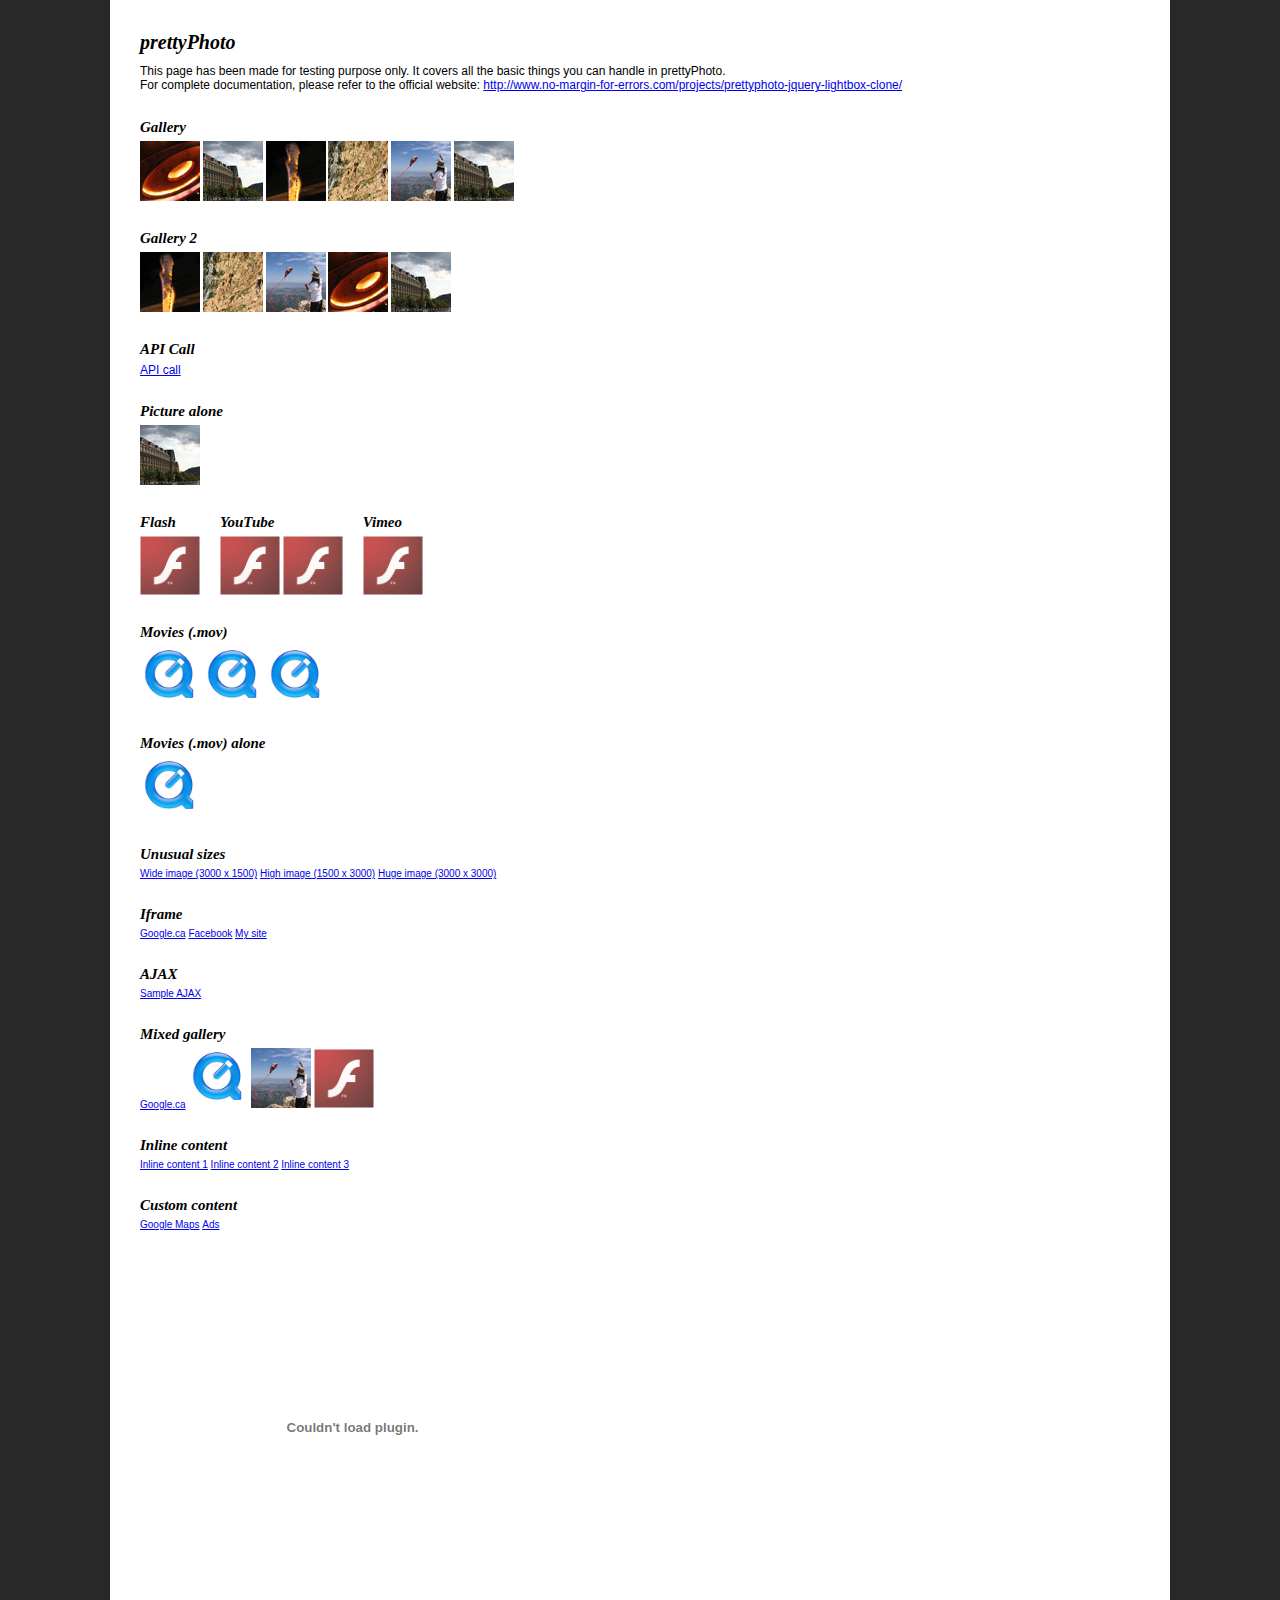
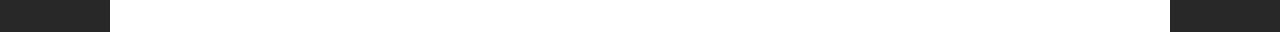
<file: Nextgen/plugins/prettyphoto/index.html>
<!DOCTYPE html>
<html>
	<head>
		<title>jQuery lightbox clone - prettyPhoto - by Stephane Caron</title>
		<meta http-equiv="Content-Type" content="text/html; charset=utf-8" />
		<script src="https://ajax.googleapis.com/ajax/libs/jquery/1.9.0/jquery.min.js" type="text/javascript"></script>
		<!--script src="js/jquery.lint.js" type="text/javascript" charset="utf-8"></script-->
		<link rel="stylesheet" href="css/prettyPhoto.css" type="text/css" media="screen" title="prettyPhoto main stylesheet" charset="utf-8" />
		<script src="js/jquery.prettyPhoto.js" type="text/javascript" charset="utf-8"></script>

		<style type="text/css" media="screen">
			* { margin: 0; padding: 0; }

			body {
				background: #282828;
				font: 62.5%/1.2 Arial, Verdana, Sans-Serif;
				padding: 0 20px;
			}

			h1 { font-family: Georgia; font-style: italic; margin-bottom: 10px; }

			h2 {
				font-family: Georgia;
				font-style: italic;
				margin: 25px 0 5px 0;
			}

			p { font-size: 1.2em; }

			ul li { display: inline; }

			.wide {
				border-bottom: 1px #000 solid;
				width: 4000px;
			}

			.fleft { float: left; margin: 0 20px 0 0; }

			.cboth { clear: both; }

			#main {
				background: #fff;
				margin: 0 auto;
				padding: 30px;
				width: 1000px;
			}
		</style>
	</head>
	<body>
		<div id="main">
			<h1>prettyPhoto</h1>

			<p>This page has been made for testing purpose only. It covers all the basic things you can handle in prettyPhoto.</p>

			<p>For complete documentation, please refer to the official website: <a href="http://www.no-margin-for-errors.com/projects/prettyphoto-jquery-lightbox-clone/">http://www.no-margin-for-errors.com/projects/prettyphoto-jquery-lightbox-clone/</a></p>

			<h2>Gallery</h2>
			<ul class="gallery clearfix">
				<li><a href="images/fullscreen/1.JPG?lol=lol" rel="prettyPhoto[gallery1]" title="You can add caption to pictures. You can add caption to pictures. You can add caption to pictures."><img src="images/thumbnails/t_1.jpg" width="60" height="60" alt="Red round shape" /></a></li>
				<li><a href="images/fullscreen/2.jpg" rel="prettyPhoto[gallery1]"><img src="images/thumbnails/t_2.jpg" width="60" height="60" alt="Nice building" /></a></li>
				<li><a href="images/fullscreen/3.jpg" rel="prettyPhoto[gallery1]"><img src="images/thumbnails/t_3.jpg" width="60" height="60" alt="Fire!" /></a></li>
				<li><a href="images/fullscreen/4.jpg" rel="prettyPhoto[gallery1]"><img src="images/thumbnails/t_4.jpg" width="60" height="60" alt="Rock climbing" /></a></li>
				<li><a href="images/fullscreen/5.jpg" rel="prettyPhoto[gallery1]"><img src="images/thumbnails/t_5.jpg" width="60" height="60" alt="Fly kite, fly!" /></a></li>
				<li><a href="images/fullscreen/6.jpg" rel="prettyPhoto[gallery1]"><img src="images/thumbnails/t_2.jpg" width="60" height="60" alt="Nice building" /></a></li>
			</ul>

			<h2>Gallery 2</h2>
			<ul class="gallery clearfix">
				<li><a href="images/fullscreen/3.jpg" rel="prettyPhoto[gallery2]" title="How is the description on that one? How is the description on that one? How is the description on that one? "><img src="images/thumbnails/t_3.jpg" width="60" height="60" alt="This is a pretty long title" /></a></li>
				<li><a href="images/fullscreen/4.jpg" rel="prettyPhoto[gallery2]" title="Description on a single line."><img src="images/thumbnails/t_4.jpg" width="60" height="60" alt="" /></a></li>
				<li><a href="images/fullscreen/5.jpg" rel="prettyPhoto[gallery2]"><img src="images/thumbnails/t_5.jpg" width="60" height="60" alt="" /></a></li>
				<li><a href="images/fullscreen/1.jpg" rel="prettyPhoto[gallery2]"><img src="images/thumbnails/t_1.jpg" width="60" height="60" alt="" /></a></li>
				<li><a href="images/fullscreen/2.jpg" rel="prettyPhoto[gallery2]"><img src="images/thumbnails/t_2.jpg" width="60" height="60" alt="" /></a></li>
			</ul>

			<h2>API Call</h2>
			<script type="text/javascript" charset="utf-8">
				api_gallery=['images/fullscreen/1.JPG','images/fullscreen/2.jpg','images/fullscreen/3.JPG'];
				api_titles=['API Call Image 1','API Call Image 2','API Call Image 3'];
				api_descriptions=['Description 1','Description 2','Description 3'];
			</script>
			<p><a href="#" onclick="$.prettyPhoto.open(api_gallery,api_titles,api_descriptions); return false">API call</a></p>

			<h2>Picture alone</h2>
			<ul class="gallery clearfix">
				<li><a href="images/fullscreen/2.jpg" rel="prettyPhoto" title="&lt;a href=&#x27;http://www.google.ca&#x27; target=&#x27;_blank&#x27; &gt;This will open Google.com in a new window&lt;/a&gt;"><img src="images/thumbnails/t_2.jpg" width="60" height="60" alt="Picture alone 1" /></a></li>
			</ul>
			<div class="fleft">
				<h2>Flash</h2>
				<ul class="gallery clearfix">
					<li><a href="http://www.adobe.com/products/flashplayer/include/marquee/design.swf?width=792&amp;height=294" rel="prettyPhoto[flash]" title="Flash 10 demo"><img src="images/thumbnails/flash-logo.png" width="60" alt="Flash 10 demo" /></a></li>
				</ul>
			</div>
			<div class="fleft">
				<h2>YouTube</h2>
				<ul class="gallery clearfix">
					<li><a href="http://www.youtube.com/watch?v=kh29_SERH0Y?rel=0" rel="prettyPhoto" title="YouTube demo"><img src="images/thumbnails/flash-logo.png" width="60" alt="" /></a></li>
					<li><a href="http://youtu.be/kh29_SERH0Y?rel=0" rel="prettyPhoto" title="YouTube demo"><img src="images/thumbnails/flash-logo.png" width="60" alt="" /></a></li>
				</ul>
			</div>
			<div class="fleft">
				<h2>Vimeo</h2>
				<ul class="gallery clearfix">
					<li><a href="http://vimeo.com/7874398&width=700" rel="prettyPhoto" title="Vimeo video"><img src="images/thumbnails/flash-logo.png" width="60" alt="VIMEO!" /></a></li>
				</ul>
			</div>

			<br class="cboth" />

			<h2>Movies (.mov)</h2>
			<ul class="gallery clearfix">
				<li><a href="http://trailers.apple.com/movies/disney/tronlegacy/tronlegacy-tsr1_r640s.mov?width=640&height=272" rel="prettyPhoto[movies]" title="Tron!"><img src="images/thumbnails/quicktime-logo.gif" alt="Tron teaser" width="60" /></a></li>
				<li><a href="http://trailers.apple.com/movies/sony_pictures/karatekid/karatekid-tlr3_r640s.mov?width=640&height=304" rel="prettyPhoto[movies]" title="The Karate Kid"><img src="images/thumbnails/quicktime-logo.gif" alt="The Karate Kid" width="60" /></a></li>
				<li><a href="http://trailers.apple.com/movies/paramount/shutterisland/shutterisland-tvspot1_r640s.mov?width=640&height=272" rel="prettyPhoto[movies]" title="Shutter Island"><img src="images/thumbnails/quicktime-logo.gif" alt="Shutter Island" width="60" /></a></li>
			</ul>

			<h2>Movies (.mov) alone</h2>
			<ul class="gallery clearfix">
				<li><a href="http://trailers.apple.com/movies/disney/tronlegacy/tronlegacy-tsr1_r640s.mov?width=640&height=272" rel="prettyPhoto" title="Tron!"><img src="images/thumbnails/quicktime-logo.gif" alt="Tron teaser" width="60" /></a></li>
			</ul>

			<h2>Unusual sizes</h2>
			<ul class="gallery clearfix">
				<li><a href="images/fullscreen/wide.gif" rel="prettyPhoto[unusual]">Wide image (3000 x 1500)</a></li>
				<li><a href="images/fullscreen/high.gif" rel="prettyPhoto[unusual]">High image (1500 x 3000)</a></li>
				<li><a href="images/fullscreen/huge.gif" rel="prettyPhoto[unusual]">Huge image (3000 x 3000)</a></li>
			</ul>

			<h2>Iframe</h2>
			<ul class="gallery clearfix">
				<li><a href="http://www.google.com/search?ie=UTF-8&amp;oe=UTF-8&amp;q=prettyphoto&amp;iframe=true&amp;width=100%&amp;height=100%" rel="prettyPhoto[iframe]">Google.ca</a></li>
				<li><a href="http://www.facebook.com?iframe=true&amp;width=600&amp;height=300" rel="prettyPhoto[iframe]">Facebook</a></li>
				<li><a href="http://nmfe.co?iframe=true&amp;width=300&amp;height=200" rel="prettyPhoto[iframe]">My site</a></li>
			</ul>

			<h2>AJAX</h2>
			<ul class="gallery clearfix">
				<li><a href="xhr_response.html?ajax=true&amp;width=400&amp;height=160" rel="prettyPhoto[ajax]">Sample AJAX</a></li>
			</ul>

			<h2>Mixed gallery</h2>
			<ul class="gallery clearfix">
				<li><a href="http://www.google.ca?iframe=true&amp;width=1000&amp;height=500" rel="prettyPhoto[mixed]">Google.ca</a></li>
				<li><a href="http://trailers.apple.com/movies/disney/tronlegacy/tronlegacy-tsr1_r640s.mov?width=640&height=272" rel="prettyPhoto[mixed]" title="Tron!"><img src="images/thumbnails/quicktime-logo.gif" alt="Tron teaser" width="60" /></a></li>
				<li><a href="images/fullscreen/5.jpg" rel="prettyPhoto[mixed]"><img src="images/thumbnails/t_5.jpg" width="60" height="60" alt="" /></a></li>
				<li><a href="http://www.adobe.com/products/flashplayer/include/marquee/design.swf?width=792&amp;height=294" rel="prettyPhoto[mixed]" title="Flash 10 demo"><img src="images/thumbnails/flash-logo.png" width="60" alt="Flash 10 demo" /></a></li>
			</ul>

			<h2>Inline content</h2>
			<ul class="gallery clearfix">
				<li><a href="#inline_demo" rel="prettyPhoto[inline]">Inline content 1</a></li>
				<li><a href="#inline_demo2" rel="prettyPhoto[inline]">Inline content 2</a></li>
				<li><a href="#inline_demo3" rel="prettyPhoto[inline]">Inline content 3</a></li>
			</ul>
			<div id="inline_demo" style="display:none;">
				<p><a href="http://www.google.ca?iframe=true&amp;width=1000&amp;height=500">Google.ca</a></p>
				<p>Lorem ipsum dolor sit amet, consectetur adipisicing elit, sed do eiusmod tempor incididunt ut labore et dolore magna aliqua. Ut enim ad minim veniam, quis nostrud exercitation ullamco laboris nisi ut aliquip ex ea commodo consequat. Duis aute irure dolor in reprehenderit in voluptate velit esse cillum dolore eu fugiat nulla pariatur. Excepteur sint occaecat cupidatat non proident, sunt in culpa qui officia deserunt mollit anim id est laborum.</p>
			</div>
			<div id="inline_demo2" style="display:none;">
				<p>Lorem ipsum dolor sit amet, consectetur adipisicing elit, sed do eiusmod tempor incididunt ut labore et dolore magna aliqua. Ut enim ad minim veniam, quis nostrud exercitation ullamco laboris nisi ut aliquip ex ea commodo consequat. Duis aute irure dolor in reprehenderit in voluptate velit esse cillum dolore eu fugiat nulla pariatur. Excepteur sint occaecat cupidatat non proident, sunt in culpa qui officia deserunt mollit anim id est laborum.</p>
				<p>Lorem ipsum dolor sit amet, consectetur adipisicing elit, sed do eiusmod tempor incididunt ut labore et dolore magna aliqua. Ut enim ad minim veniam, quis nostrud exercitation ullamco laboris nisi ut aliquip ex ea commodo consequat. Duis aute irure dolor in reprehenderit in voluptate velit esse cillum dolore eu fugiat nulla pariatur. Excepteur sint occaecat cupidatat non proident, sunt in culpa qui officia deserunt mollit anim id est laborum.</p>
				<p>Lorem ipsum dolor sit amet, consectetur adipisicing elit, sed do eiusmod tempor incididunt ut labore et dolore magna aliqua. Ut enim ad minim veniam, quis nostrud exercitation ullamco laboris nisi ut aliquip ex ea commodo consequat. Duis aute irure dolor in reprehenderit in voluptate velit esse cillum dolore eu fugiat nulla pariatur. Excepteur sint occaecat cupidatat non proident, sunt in culpa qui officia deserunt mollit anim id est laborum.</p>
				<p>Lorem ipsum dolor sit amet, consectetur adipisicing elit, sed do eiusmod tempor incididunt ut labore et dolore magna aliqua. Ut enim ad minim veniam, quis nostrud exercitation ullamco laboris nisi ut aliquip ex ea commodo consequat. Duis aute irure dolor in reprehenderit in voluptate velit esse cillum dolore eu fugiat nulla pariatur. Excepteur sint occaecat cupidatat non proident, sunt in culpa qui officia deserunt mollit anim id est laborum.</p>
			</div>
			<div id="inline_demo3" style="display:none;">
				<p>Lorem ipsum dolor sit amet, consectetur adipisicing elit, sed do eiusmod tempor incididunt ut labore et dolore magna aliqua. Ut enim ad minim veniam, quis nostrud exercitation ullamco laboris nisi ut aliquip ex ea commodo consequat. Duis aute irure dolor in reprehenderit in voluptate velit esse cillum dolore eu fugiat nulla pariatur. Excepteur sint occaecat cupidatat non proident, sunt in culpa qui officia deserunt mollit anim id est laborum.</p>
				<p>Lorem ipsum dolor sit amet, consectetur adipisicing elit, sed do eiusmod tempor incididunt ut labore et dolore magna aliqua. Ut enim ad minim veniam, quis nostrud exercitation ullamco laboris nisi ut aliquip ex ea commodo consequat. Duis aute irure dolor in reprehenderit in voluptate velit esse cillum dolore eu fugiat nulla pariatur. Excepteur sint occaecat cupidatat non proident, sunt in culpa qui officia deserunt mollit anim id est laborum.</p>
				<p><img src="images/fullscreen/2.jpg" /></p>
			</div>

			<h2>Custom content</h2>
			<ul id="custom_content" class="gallery clearfix">
				<li><a href="#?custom=true&width=260&height=270" rel="prettyPhoto">Google Maps</a></li>
				<li><a href="#?custom=true&width=260&height=400" rel="prettyPhoto">Ads</a></li>
			</ul>

			<br /><br />

			<object width="425" height="344"><param name="movie" value="http://www.youtube.com/v/_HOMoTqEASY&hl=en&fs=1&"></param><param name="allowFullScreen" value="true"></param><param name="allowscriptaccess" value="always"></param><param name="wmode" value="opaque"></param><embed src="http://www.youtube.com/v/_HOMoTqEASY&hl=en&fs=1&" type="application/x-shockwave-flash" allowscriptaccess="always" allowfullscreen="true" width="425" height="344" wmode="opaque"></embed></object>
			<iframe title="YouTube video player" width="425" height="344" src="http://www.youtube.com/embed/_HOMoTqEASY" frameborder="0" allowfullscreen></iframe>

			<script type="text/javascript" charset="utf-8">
			$(document).ready(function(){
				$("area[rel^='prettyPhoto']").prettyPhoto();

				$(".gallery:first a[rel^='prettyPhoto']").prettyPhoto({animation_speed:'normal',theme:'light_square',slideshow:3000, autoplay_slideshow: true});
				$(".gallery:gt(0) a[rel^='prettyPhoto']").prettyPhoto({animation_speed:'fast',slideshow:10000, hideflash: true});

				$("#custom_content a[rel^='prettyPhoto']:first").prettyPhoto({
					custom_markup: '<div id="map_canvas" style="width:260px; height:265px"></div>',
					changepicturecallback: function(){ initialize(); }
				});

				$("#custom_content a[rel^='prettyPhoto']:last").prettyPhoto({
					custom_markup: '<div id="bsap_1259344" class="bsarocks bsap_d49a0984d0f377271ccbf01a33f2b6d6"></div><div id="bsap_1237859" class="bsarocks bsap_d49a0984d0f377271ccbf01a33f2b6d6" style="height:260px"></div><div id="bsap_1251710" class="bsarocks bsap_d49a0984d0f377271ccbf01a33f2b6d6"></div>',
					changepicturecallback: function(){ _bsap.exec(); }
				});
			});
			</script>

			<!-- Google Maps Code -->
			<script type="text/javascript"
			    src="http://maps.google.com/maps/api/js?sensor=true">
			</script>
			<script type="text/javascript">
			  function initialize() {
			    var latlng = new google.maps.LatLng(-34.397, 150.644);
			    var myOptions = {
			      zoom: 8,
			      center: latlng,
			      mapTypeId: google.maps.MapTypeId.ROADMAP
			    };
			    var map = new google.maps.Map(document.getElementById("map_canvas"),
			        myOptions);
			  }

			</script>
			<!-- END Google Maps Code -->

			<!-- BuySellAds.com Ad Code -->
			<style type="text/css" media="screen">
				.bsap a { float: left; }
			</style>
			<script type="text/javascript">
			(function(){
			  var bsa = document.createElement('script');
			     bsa.type = 'text/javascript';
			     bsa.async = true;
			     bsa.src = '//s3.buysellads.com/ac/bsa.js';
			  (document.getElementsByTagName('head')[0]||document.getElementsByTagName('body')[0]).appendChild(bsa);
			})();
			</script>
			<!-- END BuySellAds.com Ad Code -->
	</div>
	</body>
</html>
</file>
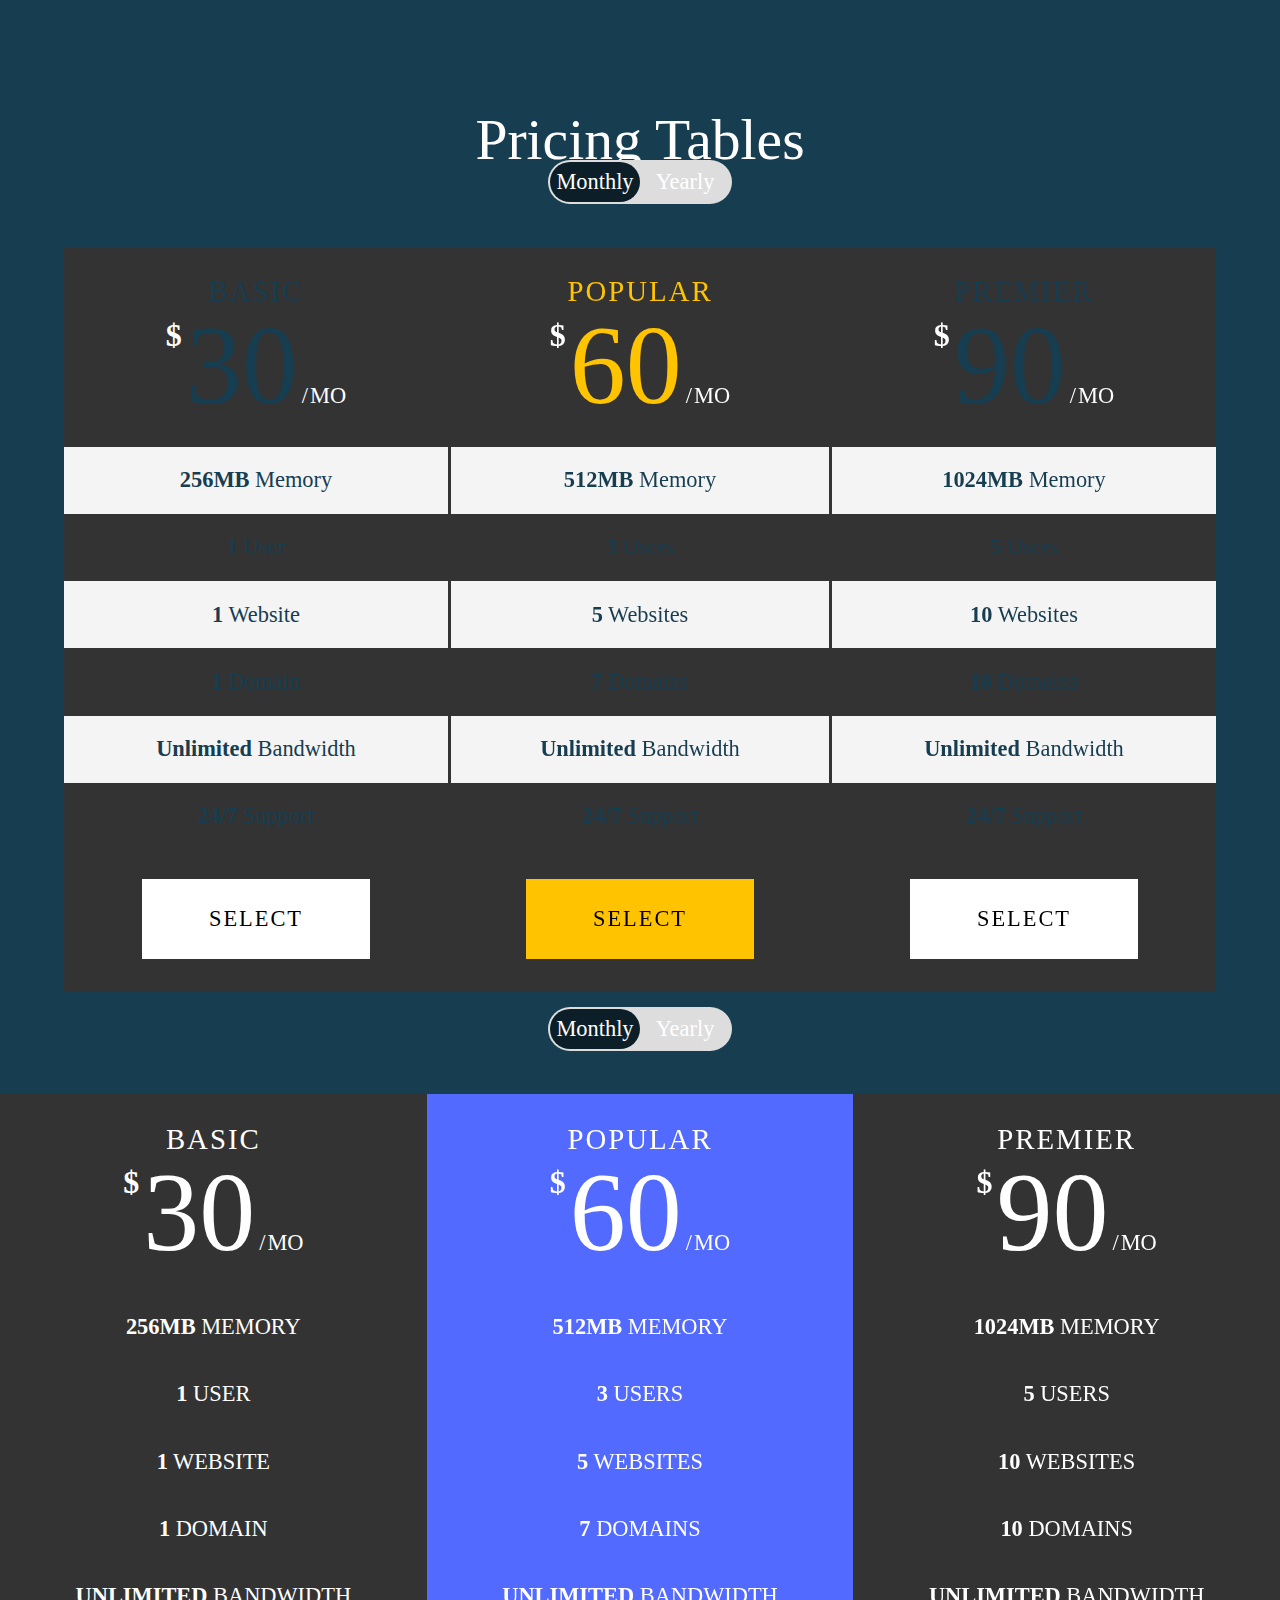
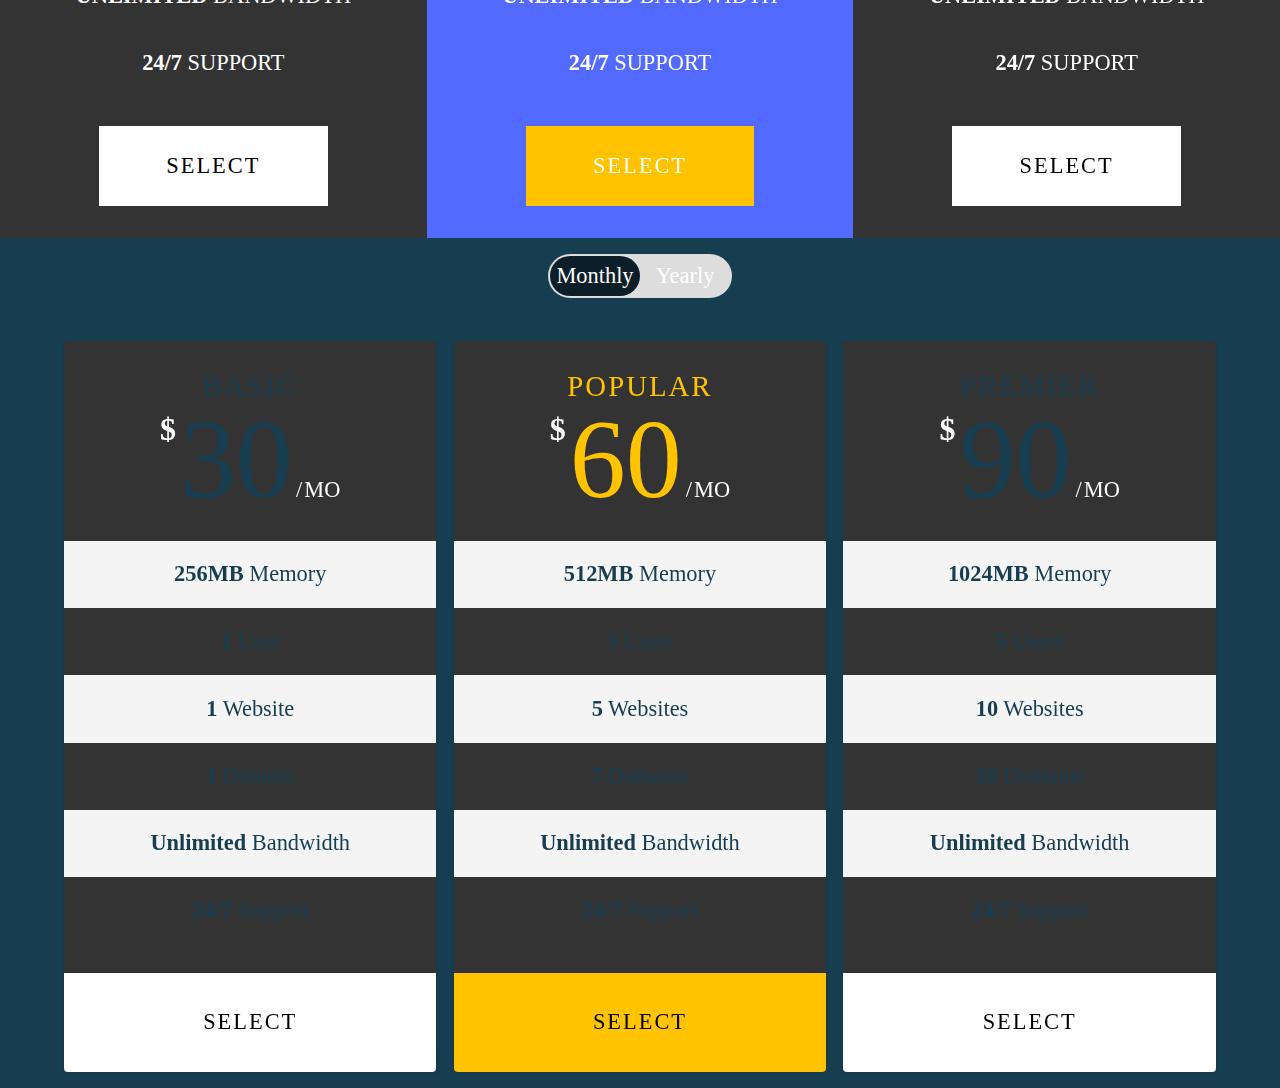
<file: Nextgen/plugins/pricing-tables/index.html>
<!doctype html>
<html lang="en" class="no-js">
<head>
	<meta charset="UTF-8">
	<meta name="viewport" content="width=device-width, initial-scale=1">

	<link href='http://fonts.googleapis.com/css?family=Open+Sans:400,300,700' rel='stylesheet' type='text/css'>

	<link rel="stylesheet" href="css/reset.css"> <!-- CSS reset -->
	<link rel="stylesheet" href="css/style.css"> <!-- Resource style -->
	<script src="js/modernizr.js"></script> <!-- Modernizr -->
  	
	<title>Pricing Tables | CodyHouse</title>
</head>
<body>
	<header class="cd-header">
		<h1>Pricing Tables</h1>
	</header>

	<div class="cd-pricing-container">
		<div class="cd-pricing-switcher">
			<p class="fieldset">
				<input type="radio" name="duration-1" value="monthly" id="monthly-1" checked>
				<label for="monthly-1">Monthly</label>
				<input type="radio" name="duration-1" value="yearly" id="yearly-1">
				<label for="yearly-1">Yearly</label>
				<span class="cd-switch"></span>
			</p>
		</div> <!-- .cd-pricing-switcher -->
		
		<ul class="cd-pricing-list cd-bounce-invert">
			<li>
				<ul class="cd-pricing-wrapper">
					<li data-type="monthly" class="is-visible">
						<header class="cd-pricing-header">
							<h2>Basic</h2>

							<div class="cd-price">
								<span class="cd-currency">$</span>
								<span class="cd-value">30</span>
								<span class="cd-duration">mo</span>
							</div>
						</header> <!-- .cd-pricing-header -->

						<div class="cd-pricing-body">
							<ul class="cd-pricing-features">
								<li><em>256MB</em> Memory</li>
								<li><em>1</em> User</li>
								<li><em>1</em> Website</li>
								<li><em>1</em> Domain</li>
								<li><em>Unlimited</em> Bandwidth</li>
								<li><em>24/7</em> Support</li>
							</ul>
						</div> <!-- .cd-pricing-body -->

						<footer class="cd-pricing-footer">
							<a class="cd-select" href="http://codyhouse.co/?p=429">Select</a>
						</footer> <!-- .cd-pricing-footer -->
					</li>

					<li data-type="yearly" class="is-hidden">
						<header class="cd-pricing-header">
							<h2>Basic</h2>
							<div class="cd-price">
								<span class="cd-currency">$</span>
								<span class="cd-value">320</span>
								<span class="cd-duration">yr</span>
							</div>
						</header> <!-- .cd-pricing-header -->

						<div class="cd-pricing-body">
							<ul class="cd-pricing-features">
								<li><em>256MB</em> Memory</li>
								<li><em>1</em> User</li>
								<li><em>1</em> Website</li>
								<li><em>1</em> Domain</li>
								<li><em>Unlimited</em> Bandwidth</li>
								<li><em>24/7</em> Support</li>
							</ul>
						</div> <!-- .cd-pricing-body -->

						<footer class="cd-pricing-footer">
							<a class="cd-select" href="http://codyhouse.co/?p=429">Select</a>
						</footer> <!-- .cd-pricing-footer -->
					</li>
				</ul> <!-- .cd-pricing-wrapper -->
			</li>

			<li class="cd-popular">
				<ul class="cd-pricing-wrapper">
					<li data-type="monthly" class="is-visible">
						<header class="cd-pricing-header">
							<h2>Popular</h2>

							<div class="cd-price">
								<span class="cd-currency">$</span>
								<span class="cd-value">60</span>
								<span class="cd-duration">mo</span>
							</div>
						</header> <!-- .cd-pricing-header -->

						<div class="cd-pricing-body">
							<ul class="cd-pricing-features">
								<li><em>512MB</em> Memory</li>
								<li><em>3</em> Users</li>
								<li><em>5</em> Websites</li>
								<li><em>7</em> Domains</li>
								<li><em>Unlimited</em> Bandwidth</li>
								<li><em>24/7</em> Support</li>
							</ul>
						</div> <!-- .cd-pricing-body -->

						<footer class="cd-pricing-footer">
							<a class="cd-select" href="http://codyhouse.co/?p=429">Select</a>
						</footer> <!-- .cd-pricing-footer -->
					</li>

					<li data-type="yearly" class="is-hidden">
						<header class="cd-pricing-header">
							<h2>Popular</h2>

							<div class="cd-price">
								<span class="cd-currency">$</span>
								<span class="cd-value">630</span>
								<span class="cd-duration">yr</span>
							</div>
						</header> <!-- .cd-pricing-header -->

						<div class="cd-pricing-body">
							<ul class="cd-pricing-features">
								<li><em>512MB</em> Memory</li>
								<li><em>3</em> Users</li>
								<li><em>5</em> Websites</li>
								<li><em>7</em> Domains</li>
								<li><em>Unlimited</em> Bandwidth</li>
								<li><em>24/7</em> Support</li>
							</ul>
						</div> <!-- .cd-pricing-body -->

						<footer class="cd-pricing-footer">
							<a class="cd-select" href="http://codyhouse.co/?p=429">Select</a>
						</footer> <!-- .cd-pricing-footer -->
					</li>
				</ul> <!-- .cd-pricing-wrapper -->
			</li>

			<li>
				<ul class="cd-pricing-wrapper">
					<li data-type="monthly" class="is-visible">
						<header class="cd-pricing-header">
							<h2>Premier</h2>

							<div class="cd-price">
								<span class="cd-currency">$</span>
								<span class="cd-value">90</span>
								<span class="cd-duration">mo</span>
							</div>
						</header> <!-- .cd-pricing-header -->

						<div class="cd-pricing-body">
							<ul class="cd-pricing-features">
								<li><em>1024MB</em> Memory</li>
								<li><em>5</em> Users</li>
								<li><em>10</em> Websites</li>
								<li><em>10</em> Domains</li>
								<li><em>Unlimited</em> Bandwidth</li>
								<li><em>24/7</em> Support</li>
							</ul>
						</div> <!-- .cd-pricing-body -->

						<footer class="cd-pricing-footer">
							<a class="cd-select" href="http://codyhouse.co/?p=429">Select</a>
						</footer>  <!-- .cd-pricing-footer -->
					</li>

					<li data-type="yearly" class="is-hidden">
						<header class="cd-pricing-header">
							<h2>Premier</h2>
							<div class="cd-price">
								<span class="cd-currency">$</span>
								<span class="cd-value">950</span>
								<span class="cd-duration">yr</span>
							</div>
						</header> <!-- .cd-pricing-header -->

						<div class="cd-pricing-body">
							<ul class="cd-pricing-features">
								<li><em>1024MB</em> Memory</li>
								<li><em>5</em> Users</li>
								<li><em>10</em> Websites</li>
								<li><em>10</em> Domains</li>
								<li><em>Unlimited</em> Bandwidth</li>
								<li><em>24/7</em> Support</li>
							</ul>
						</div> <!-- .cd-pricing-body -->

						<footer class="cd-pricing-footer">
							<a class="cd-select" href="http://codyhouse.co/?p=429">Select</a>
						</footer>  <!-- .cd-pricing-footer -->
					</li>
				</ul> <!-- .cd-pricing-wrapper -->
			</li>
		</ul> <!-- .cd-pricing-list -->
	</div> <!-- .cd-pricing-container -->

	<div class="cd-pricing-container cd-full-width cd-secondary-theme">
		<div class="cd-pricing-switcher">
			<p class="fieldset">
				<input type="radio" name="duration" value="monthly" id="monthly" checked>
				<label for="monthly">Monthly</label>
				<input type="radio" name="duration" value="yearly" id="yearly">
				<label for="yearly">Yearly</label>
				<span class="cd-switch"></span>
			</p>
		</div> <!-- .cd-pricing-switcher -->

		<ul class="cd-pricing-list cd-bounce-invert">
			<li>
				<ul class="cd-pricing-wrapper">
					<li data-type="monthly" class="is-visible">
						<header class="cd-pricing-header">
							<h2>Basic</h2>

							<div class="cd-price">
								<span class="cd-currency">$</span>
								<span class="cd-value">30</span>
								<span class="cd-duration">mo</span>
							</div>
						</header> <!-- .cd-pricing-header -->

						<div class="cd-pricing-body">
							<ul class="cd-pricing-features">
								<li><em>256MB</em> Memory</li>
								<li><em>1</em> User</li>
								<li><em>1</em> Website</li>
								<li><em>1</em> Domain</li>
								<li><em>Unlimited</em> Bandwidth</li>
								<li><em>24/7</em> Support</li>
							</ul>
						</div> <!-- .cd-pricing-body -->

						<footer class="cd-pricing-footer">
							<a class="cd-select" href="http://codyhouse.co/?p=429">Select</a>
						</footer> <!-- .cd-pricing-footer -->
					</li>

					<li data-type="yearly" class="is-hidden">
						<header class="cd-pricing-header">
							<h2>Basic</h2>

							<div class="cd-price">
								<span class="cd-currency">$</span>
								<span class="cd-value">320</span>
								<span class="cd-duration">yr</span>
							</div>
						</header> <!-- .cd-pricing-header -->

						<div class="cd-pricing-body">
							<ul class="cd-pricing-features">
								<li><em>256MB</em> Memory</li>
								<li><em>1</em> User</li>
								<li><em>1</em> Website</li>
								<li><em>1</em> Domain</li>
								<li><em>Unlimited</em> Bandwidth</li>
								<li><em>24/7</em> Support</li>
							</ul>
						</div> <!-- .cd-pricing-body -->

						<footer class="cd-pricing-footer">
							<a class="cd-select" href="http://codyhouse.co/?p=429">Select</a>
						</footer> <!-- .cd-pricing-footer -->
					</li>
				</ul> <!-- .cd-pricing-wrapper -->
			</li>

			<li class="cd-popular">
				<ul class="cd-pricing-wrapper">
					<li data-type="monthly" class="is-visible">
						<header class="cd-pricing-header">
							<h2>Popular</h2>

							<div class="cd-price">
								<span class="cd-currency">$</span>
								<span class="cd-value">60</span>
								<span class="cd-duration">mo</span>
							</div>
						</header> <!-- .cd-pricing-header -->

						<div class="cd-pricing-body">
							<ul class="cd-pricing-features">
								<li><em>512MB</em> Memory</li>
								<li><em>3</em> Users</li>
								<li><em>5</em> Websites</li>
								<li><em>7</em> Domains</li>
								<li><em>Unlimited</em> Bandwidth</li>
								<li><em>24/7</em> Support</li>
							</ul>
						</div> <!-- .cd-pricing-body -->

						<footer class="cd-pricing-footer">
							<a class="cd-select" href="http://codyhouse.co/?p=429">Select</a>
						</footer> <!-- .cd-pricing-footer -->
					</li>

					<li data-type="yearly" class="is-hidden">
						<header class="cd-pricing-header">
							<h2>Popular</h2>

							<div class="cd-price">
								<span class="cd-currency">$</span>
								<span class="cd-value">630</span>
								<span class="cd-duration">yr</span>
							</div>
						</header> <!-- .cd-pricing-header -->

						<div class="cd-pricing-body">
							<ul class="cd-pricing-features">
								<li><em>512MB</em> Memory</li>
								<li><em>3</em> Users</li>
								<li><em>5</em> Websites</li>
								<li><em>7</em> Domains</li>
								<li><em>Unlimited</em> Bandwidth</li>
								<li><em>24/7</em> Support</li>
							</ul>
						</div> <!-- .cd-pricing-body -->

						<footer class="cd-pricing-footer">
							<a class="cd-select" href="http://codyhouse.co/?p=429">Select</a>
						</footer> <!-- .cd-pricing-footer -->
					</li>
				</ul>
			</li> <!-- .cd-pricing-wrapper -->

			<li>
				<ul class="cd-pricing-wrapper">
					<li data-type="monthly" class="is-visible">
						<header class="cd-pricing-header">
							<h2>Premier</h2>

							<div class="cd-price">
								<span class="cd-currency">$</span>
								<span class="cd-value">90</span>
								<span class="cd-duration">mo</span>
							</div>
						</header> <!-- .cd-pricing-header -->

						<div class="cd-pricing-body">
							<ul class="cd-pricing-features">
								<li><em>1024MB</em> Memory</li>
								<li><em>5</em> Users</li>
								<li><em>10</em> Websites</li>
								<li><em>10</em> Domains</li>
								<li><em>Unlimited</em> Bandwidth</li>
								<li><em>24/7</em> Support</li>
							</ul>
						</div> <!-- .cd-pricing-body -->

						<footer class="cd-pricing-footer">
							<a class="cd-select" href="http://codyhouse.co/?p=429">Select</a>
						</footer> <!-- .cd-pricing-footer -->
					</li>

					<li data-type="yearly" class="is-hidden">
						<header class="cd-pricing-header">
							<h2>Premier</h2>

							<div class="cd-price">
								<span class="cd-currency">$</span>
								<span class="cd-value">950</span>
								<span class="cd-duration">yr</span>
							</div>
						</header> <!-- .cd-pricing-header -->

						<div class="cd-pricing-body">
							<ul class="cd-pricing-features">
								<li><em>1024MB</em> Memory</li>
								<li><em>5</em> Users</li>
								<li><em>10</em> Websites</li>
								<li><em>10</em> Domains</li>
								<li><em>Unlimited</em> Bandwidth</li>
								<li><em>24/7</em> Support</li>
							</ul>
						</div> <!-- .cd-pricing-body -->

						<footer class="cd-pricing-footer">
							<a class="cd-select" href="http://codyhouse.co/?p=429">Select</a>
						</footer> <!-- .cd-pricing-footer -->
					</li>
				</ul> <!-- .cd-pricing-wrapper -->
			</li>
		</ul> <!-- .cd-pricing-list -->
	</div> <!-- .cd-pricing-container -->

	<div class="cd-pricing-container cd-has-margins">
		<div class="cd-pricing-switcher">
			<p class="fieldset">
				<input type="radio" name="duration-2" value="monthly" id="monthly-2" checked>
				<label for="monthly-2">Monthly</label>
				<input type="radio" name="duration-2" value="yearly" id="yearly-2">
				<label for="yearly-2">Yearly</label>
				<span class="cd-switch"></span>
			</p>
		</div> <!-- .cd-pricing-switcher -->

		<ul class="cd-pricing-list cd-bounce-invert">
			<li>
				<ul class="cd-pricing-wrapper">
					<li data-type="monthly" class="is-visible">
						<header class="cd-pricing-header">
							<h2>Basic</h2>

							<div class="cd-price">
								<span class="cd-currency">$</span>
								<span class="cd-value">30</span>
								<span class="cd-duration">mo</span>
							</div>
						</header> <!-- .cd-pricing-header -->

						<div class="cd-pricing-body">
							<ul class="cd-pricing-features">
								<li><em>256MB</em> Memory</li>
								<li><em>1</em> User</li>
								<li><em>1</em> Website</li>
								<li><em>1</em> Domain</li>
								<li><em>Unlimited</em> Bandwidth</li>
								<li><em>24/7</em> Support</li>
							</ul>
						</div> <!-- .cd-pricing-body -->

						<footer class="cd-pricing-footer">
							<a class="cd-select" href="http://codyhouse.co/?p=429">Select</a>
						</footer>  <!-- .cd-pricing-footer -->
					</li>

					<li data-type="yearly" class="is-hidden">
						<header class="cd-pricing-header">
							<h2>Basic</h2>

							<div class="cd-price">
								<span class="cd-currency">$</span>
								<span class="cd-value">320</span>
								<span class="cd-duration">yr</span>
							</div>
						</header> <!-- .cd-pricing-header -->

						<div class="cd-pricing-body">
							<ul class="cd-pricing-features">
								<li><em>256MB</em> Memory</li>
								<li><em>1</em> User</li>
								<li><em>1</em> Website</li>
								<li><em>1</em> Domain</li>
								<li><em>Unlimited</em> Bandwidth</li>
								<li><em>24/7</em> Support</li>
							</ul>
						</div> <!-- .cd-pricing-body -->

						<footer class="cd-pricing-footer">
							<a class="cd-select" href="http://codyhouse.co/?p=429">Select</a>
						</footer>  <!-- .cd-pricing-footer -->
					</li>
				</ul> <!-- .cd-pricing-wrapper -->
			</li>

			<li class="cd-popular">
				<ul class="cd-pricing-wrapper">
					<li data-type="monthly" class="is-visible">
						<header class="cd-pricing-header">
							<h2>Popular</h2>
							<div class="cd-price">
								<span class="cd-currency">$</span>
								<span class="cd-value">60</span>
								<span class="cd-duration">mo</span>
							</div>
						</header> <!-- .cd-pricing-header -->

						<div class="cd-pricing-body">
							<ul class="cd-pricing-features">
								<li><em>512MB</em> Memory</li>
								<li><em>3</em> Users</li>
								<li><em>5</em> Websites</li>
								<li><em>7</em> Domains</li>
								<li><em>Unlimited</em> Bandwidth</li>
								<li><em>24/7</em> Support</li>
							</ul>
						</div> <!-- .cd-pricing-body -->

						<footer class="cd-pricing-footer">
							<a class="cd-select" href="http://codyhouse.co/?p=429">Select</a>
						</footer>  <!-- .cd-pricing-footer -->
					</li>

					<li data-type="yearly" class="is-hidden">
						<header class="cd-pricing-header">
							<h2>Popular</h2>

							<div class="cd-price">
								<span class="cd-currency">$</span>
								<span class="cd-value">630</span>
								<span class="cd-duration">yr</span>
							</div>
						</header> <!-- .cd-pricing-header -->

						<div class="cd-pricing-body">
							<ul class="cd-pricing-features">
								<li><em>512MB</em> Memory</li>
								<li><em>3</em> Users</li>
								<li><em>5</em> Websites</li>
								<li><em>7</em> Domains</li>
								<li><em>Unlimited</em> Bandwidth</li>
								<li><em>24/7</em> Support</li>
							</ul>
						</div> <!-- .cd-pricing-body -->

						<footer class="cd-pricing-footer">
							<a class="cd-select" href="http://codyhouse.co/?p=429">Select</a>
						</footer>  <!-- .cd-pricing-footer -->
					</li>
				</ul> <!-- .cd-pricing-wrapper -->
			</li>

			<li>
				<ul class="cd-pricing-wrapper">
					<li data-type="monthly" class="is-visible">
						<header class="cd-pricing-header">
							<h2>Premier</h2>

							<div class="cd-price">
								<span class="cd-currency">$</span>
								<span class="cd-value">90</span>
								<span class="cd-duration">mo</span>
							</div>
						</header> <!-- .cd-pricing-header -->

						<div class="cd-pricing-body">
							<ul class="cd-pricing-features">
								<li><em>1024MB</em> Memory</li>
								<li><em>5</em> Users</li>
								<li><em>10</em> Websites</li>
								<li><em>10</em> Domains</li>
								<li><em>Unlimited</em> Bandwidth</li>
								<li><em>24/7</em> Support</li>
							</ul>
						</div> <!-- .cd-pricing-body -->

						<footer class="cd-pricing-footer">
							<a class="cd-select" href="http://codyhouse.co/?p=429">Select</a>
						</footer>  <!-- .cd-pricing-footer -->
					</li>

					<li data-type="yearly" class="is-hidden">
						<header class="cd-pricing-header">
							<h2>Premier</h2>

							<div class="cd-price">
								<span class="cd-currency">$</span>
								<span class="cd-value">950</span>
								<span class="cd-duration">yr</span>
							</div>
						</header> <!-- .cd-pricing-header -->

						<div class="cd-pricing-body">
							<ul class="cd-pricing-features">
								<li><em>1024MB</em> Memory</li>
								<li><em>5</em> Users</li>
								<li><em>10</em> Websites</li>
								<li><em>10</em> Domains</li>
								<li><em>Unlimited</em> Bandwidth</li>
								<li><em>24/7</em> Support</li>
							</ul>
						</div> <!-- .cd-pricing-body -->

						<footer class="cd-pricing-footer">
							<a class="cd-select" href="http://codyhouse.co/?p=429">Select</a>
						</footer>  <!-- .cd-pricing-footer -->
					</li>
				</ul> <!-- .cd-pricing-wrapper -->
			</li>
		</ul> <!-- .cd-pricing-list -->
	</div> <!-- .cd-pricing-container -->	
<script src="js/jquery-2.1.1.js"></script>
<script src="js/main.js"></script> <!-- Resource jQuery -->
</body>
</html>
</file>
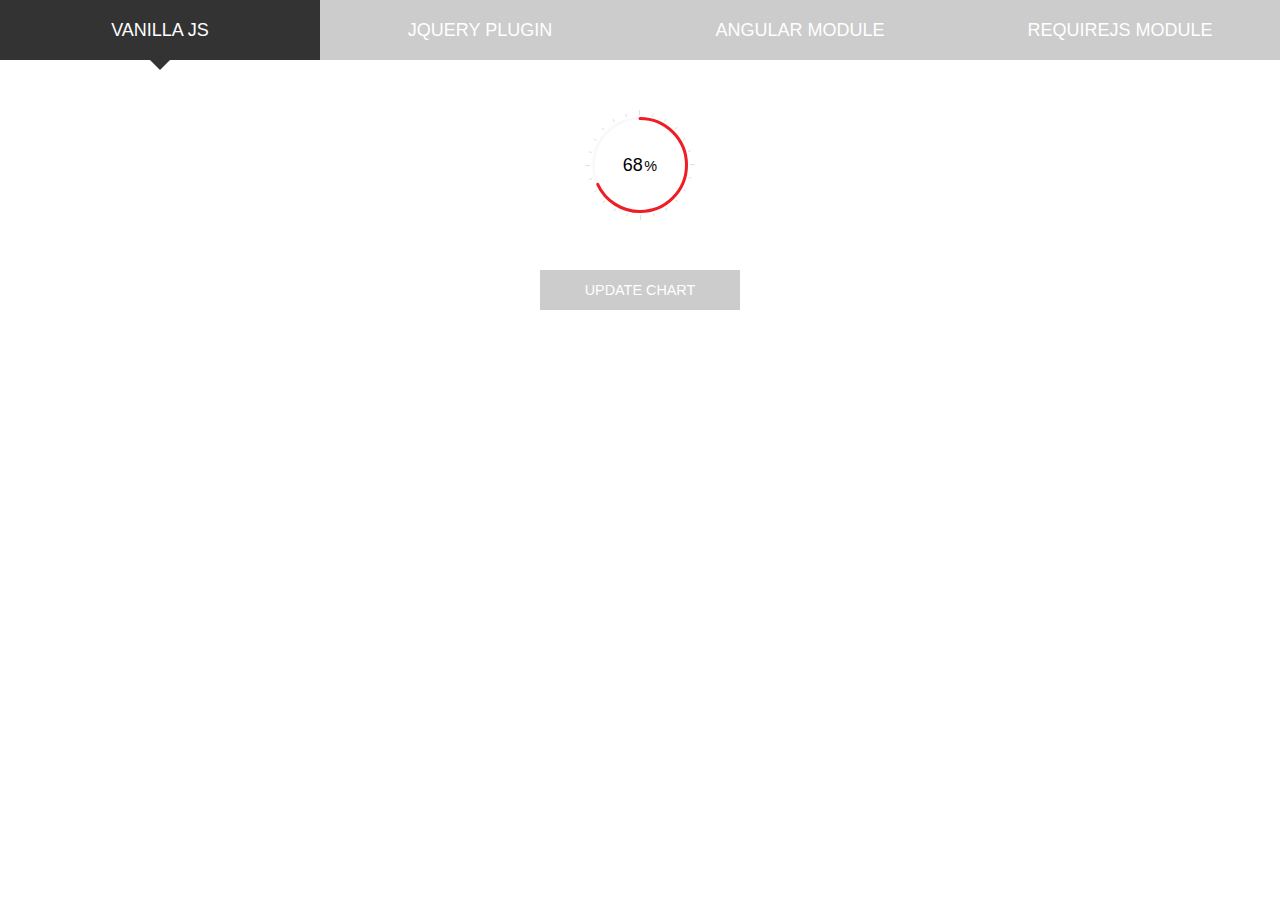
<file: Nextgen/plugins/rendro-easy-pie-chart/demo/index.html>
<!doctype html>
<html lang="en">
<head>
	<meta charset="UTF-8"/>
	<title>vanilla</title>
	<meta name="viewport" content="width=device-width"/>
	<link rel="stylesheet" href="style.css"/>
</head>
<body>

	<ul>
		<li><a href="index.html" class="active">Vanilla JS</a></li>
		<li><a href="jquery.html">jQuery plugin</a></li>
		<li><a href="angular.html">Angular module</a></li>
		<li><a href="requirejs.html">RequireJS module</a></li>
	</ul>

	<span class="chart" data-percent="86">
		<span class="percent"></span>
	</span>

	<span class="btn js_update">Update chart</span>

	<script src="../dist/easypiechart.min.js"></script>
	<script>
	document.addEventListener('DOMContentLoaded', function() {
		var chart = window.chart = new EasyPieChart(document.querySelector('span'), {
			easing: 'easeOutElastic',
			delay: 3000,
			onStep: function(from, to, percent) {
				this.el.children[0].innerHTML = Math.round(percent);
			}
		});

		document.querySelector('.js_update').addEventListener('click', function(e) {
			chart.update(Math.random()*200-100);
		});

	});
	</script>
</body>
</html>
</file>
<file: Nextgen/css/style.css>
/***************************************************************************************************************
||||||||||||||||||||||||||||       MASTER STYLESHEET FOR MEDI PLUS          ||||||||||||||||||||||||||||||||||||
****************************************************************************************************************
||||||||||||||||||||||||||||              TABLE OF CONTENT                  ||||||||||||||||||||||||||||||||||||
****************************************************************************************************************
****************************************************************************************************************

1 imported styles
2 flaticon reset styles
3 .top-bar styles
4 .header styles
5 .mainmenu-area styles
6 .rev_slider_wrapper styles
7 .call-to-action styles
8 .single-specialize styles
9 .full-sec styles
10 .offer-wrapper styles
11 .single-service-home styles
12 .faq-home styles
13 .fact-counter-wrapper styles
14 .single-team-member styles
15 .testimonials-wrapper styles
16 .single-blog-post styles
17 .footer-call-to-action styles
18 .footer styles
19 .footer-bottom styles
20 contact form validation styles
21 .home-appointment-form styles
22 select menu item styles
23 date picker styles
24 .inner-header styles
25 .about-content styles
26 .single-award styles
27 .contact-content styles
28 .appointment-content styles
29 .page-navigation styles
30 .side-bar-widget styles
31 #return-to-top styles

****************************************************************************************************************
||||||||||||||||||||||||||||            End TABLE OF CONTENT                ||||||||||||||||||||||||||||||||||||
****************************************************************************************************************/

/* 1 imported styles */

@import url(https://fonts.googleapis.com/css?family=Poppins:300,400,500,600,700);
@import url(https://fonts.googleapis.com/css?family=Raleway:400,100,100italic,200,200italic,300,300italic,400italic,500,500italic,600,600italic,700,700italic,800,900,800italic,900italic);
@import url(https://fonts.googleapis.com/css?family=Lato:400,700);
@import url(bootstrap.min.css);
@import url(font-awesome.min.css);
@import url(hover.css);
@import url(jquery.fancybox.css);
@import url(jquery.bxslider.css);
@import url(owl.carousel.css);
@import url(owl.theme.default.min.css);
@import url(animate.min.css);

@import url(inner.css);
@import url(theme-GlobalUI.css);
@import url(theme.css);
@import url(../plugins/isotope/isotope.css);

@import url(../fonts/flaticon/flaticon.css);

@import url(../revolution/css/settings.css);

@import url(../js/jquery-ui-1.11.4/jquery-ui.css);



/* image bg*/
.ofer1{
    background: url('../img/new/primary_health_care_01.jpg') no-repeat;
    background-position: top center;
    background-size: cover;
    height: 100%;
    min-height: 252px;
}
.ofer1:before{
    content: '';
    position: absolute;
    top: 0;
    left: 0;
    right: 0;
    bottom: 0;
    background: rgba(0, 92, 202, .7);
}
.ofer2{
    background: url('../img/new/highly_trained_attendant_01.jpg') no-repeat;
    background-position: top center;
    background-size: cover;
    height: 100%;
    min-height: 252px;
}
.ofer2:before{
    content: '';
    position: absolute;
    top: 0;
    left: 0;
    right: 0;
    bottom: 0;
    background: rgba(0,30,128,.7);
}


/* services*/
.row-eq-height {
  display: -webkit-box;
  display: -webkit-flex;
  display: -ms-flexbox;
  display:         flex;
}
.servi:before{
    content: '';
    position: absolute;
    top: 0;
    left: 0;
    z-index: -1;
    width: 100%;
    height: 100%;    
    opacity: .8;
}
.servi:hover:before{
    opacity: .5;
}
.servi{
    cursor: pointer;
}
.servi:hover h3, .servi:hover p{
    color: #000 !important;
}

.s-1:before{
    background: url(../img/new/nextgen_pic_12.jpg) center center no-repeat; 
    background-size: cover;
}
.s-2:before{
    background: url(../img/new/nextgen_pic_05.jpg) center center no-repeat; 
    background-size: cover;
}
.s-3:before{
    background: url(../img/new/primary_health_care_01.jpg) center center no-repeat;
    background-size: cover;
}
.s-4:before{
    background: url(../img/new/nextgen_pic_09.jpg) center center no-repeat; 
    background-size: cover;
}
.s-5:before{
    background: url(../img/new/nextgen_pic_13.jpg) center center no-repeat;
    background-size: cover;
}
.s-6:before{
    background: url(../img/new/highly_trained_attendant_01.jpg) center center no-repeat; 
    background-size: cover;
}
.s-7:before{
    background: url(../img/new/nextgen_pic_04.jpg) center center no-repeat; 
    background-size: cover;
}
.s-8:before{
    background: url(../img/new/nextgen_pic_12.jpg) center center no-repeat;  
    background-size: cover;
}
.s-9:before{
    background: url(../img/new/nextgen_pic_14.jpg) center center no-repeat;
    background-size: cover;
}
.s-10:before{
    background: url(../img/new/nextgen_pic_08.jpg) center center no-repeat;
    background-size: cover;
}

body {
    font-family: 'Lato', 'Poppins', sans-serif;
    font-size: 14px;
    color: #9C9C9C;
    overflow-x: hidden;
}
h1, h2, h3, h4, h5, h6 {
    font-family: 'Lato' 'Raleway', sans-serif; 
}
a, a:hover, a:active {
    text-decoration: none;
}
img {
    max-width: 100%;
}
.p0 {
    padding: 0 !important;
}

.thm-btn {
    background: #186AAB;
    border-radius: 30px;
    display: inline-block;
    color: #fff;
    font-size: 12px;
    font-family: 'Lato', 'Raleway', sans-serif;
    text-transform: uppercase;
    font-weight: bold;
    padding: 12px 35px;
    border: 2px solid transparent;
    transition: all .3s ease;
}
.thm-btn:hover,
.thm-btn.inverse {
    background-color: #fff;
    border-color: #186AAB;
    color: #186AAB;
}
.thm-btn.inverse:hover {
    background: #186AAB;
    border-color: #186AAB;
    color: #fff;
}
.sec-padding {
    padding: 50px 0 30px;
}

.sec-title {
    margin-bottom: 63px;
}
.sec-title h2 {
    font-size: 32px;
    text-transform: capitalize;
    color: #202A30;
    font-weight: bold;
    margin: 0;
    margin-bottom: 15px;
}
.sec-title p {
    font-size: 16px;
    color: #747474;
    margin: 0;
    margin-bottom: 20px;
}
.sec-title span.decor {
    width: 16px;
    height: 16px;   
    border-radius: 50%;
    border: 2px solid #E6E6E6;
    background: #fff;
    display: inline-block;
    position: relative;
    z-index: 1;
 }
.sec-title span.inner {
    width: 6px;
    height: 6px;
    background: #EAEAEA;
    border-radius: 50%;
    display: block;
    margin: auto;
    margin-top: 3px;
}
.sec-title span.decor:before,
.sec-title span.decor:after {
    content: '';
    position: absolute; 
    top: 5px;
    width: 50px;
    height: 2px;
    background: #E6E6E6;
    z-index: -1;
}
.sec-title span.decor:before {
    left: 14px;
}
.sec-title span.decor:after {
    right: 14px;
}
.sec-title.text-left span.decor {
    margin-left: 50px;
}
.sec-title.style-two span.decor {
    border-color: #186AAB;
}
.sec-title.style-two span.decor .inner {
    background: #186AAB;
}
.sec-title.style-two span.decor:after {
    right: -94px;   
}
.sec-title.style-two span.decor:before,
.sec-title.style-two span.decor:after {
    background: #DCDCDC;
}

.sec-title.colored span.decor {
    border-color: #2562B3;
}
.sec-title.colored span.decor span.inner {
    background: #2562B3;
}
.sec-title.colored span.decor:before,
.sec-title.colored span.decor:after {
    background: #2562B3;
}


/* 2 flaticon reset styles */

[class^="flaticon-"]:before, [class*=" flaticon-"]:before,
[class^="flaticon-"]:after, [class*=" flaticon-"]:after {
    margin: 0;
}



/* 3 .top-bar styles */

.top-bar {border-bottom: 1px solid #EAEAEA;}

.top-bar .left-text p {
    font-size: 13px;
    color: #B6B6B6; 
    margin: 0;
    line-height: 30px;
}

.top-bar .left-text p span {
    color: #383838;
}

.social-icons ul,
.social-icons ul li {
    list-style: none;
    margin: 0;
    padding: 0;
    display: inline-block;
}

.social-icons ul li:first-child a {
    border-left: 1px solid #EAEAEA;
}

.social-icons ul li a {
    display: inline-block;
    font-size: 15px;
    color: #A4A4A4;
    border-right: 1px solid #EAEAEA;
    line-height: 30px;
    text-align: center;
    padding: 0 10px;
    margin-left: -5px;
    transition: all .3s ease;
}

.social-icons ul li a:hover {
    color: #fff;
    background: #186AAB;
}


/* bootstrap accordion style*/

.main-accordion .panel{
    border-radius: 0;
    border:none;
    box-shadow: none;
}

.main-accordion .panel-heading{
    border-top-left-radius: 0;
    border-top-right-radius: 0;
}

.main-accordion .panel-body{
    padding-left: 0;
    padding-right: 0;
}

.main-accordion .panel-body>.col-xs-12{
    padding: 0;
    color: #000;
}

.main-accordion .icon{
    display: inline-block;
    float: left;
    padding-right: 15px;
}



/* jquery ui accordion */
.ui-helper-reset {
    margin: 0;
    padding: 0;
    border: 0;
    outline: 0;
    line-height: 1.3;
    text-decoration: none;
    font-size: 100%;
    list-style: none;
}
.ui-widget {
    font-size: 1.1em;
    float: left;
    width: 100%;
}

.ui-widget h3{
    padding-top: 0 !important;
    padding-bottom: 0 !important;
    margin-top: 0 !important;
    border-radius: 0 !important;
}
.ui-widget h3:first-child.ui-state-active {
    border-radius: 0px 0px 0 0;
    border-top: none;
}
.ui-accordion .ui-accordion-header {
    display: block;
    cursor: pointer;
    position: relative;
    line-height: 3em;
    font-size: 15px;
    padding-right: 68px;
}
.ui-accordion .ui-accordion-icons {
    padding-left: 0em;
}

.dep-txt {
    width: 90%;
    border-left: 1px solid #e0e1e2;
    line-height: 1.3em;
    display: block;
    margin-left: 46px;
    padding: 13px 10px 13px 15px;
}

.ui-accordion-header .dept-icon {
    height: 44px;
    width: 46px;
    line-height: 46px;
    text-align: center;
    font-size: 24px;
    color: #107fc9;
    background: #fff;
    position: absolute;
}

.ui-accordion-header-active .dept-icon {
    height: 44px;
    width: 46px;
    line-height: 46px;
    text-align: center;
    font-size: 24px;
    color: #fff;
    background: #107fc9;
    position: absolute;
}

.ui-state-default, .ui-widget-content .ui-state-default, .ui-widget-header .ui-state-default {
    color: #6d6d6d;
}
.ui-state-default, .ui-widget-content .ui-state-default, .ui-widget-header .ui-state-default {
    border: 1px solid #e0e1e2;
    background: url('../img/resources/plus-collapse-all.png') no-repeat right -288px #fff ;
    font-weight: normal;
    color: #8c99a9;
    font-size: 15px;
    border-bottom: none;
    background: none;
}
.ui-state-active, .ui-widget-content .ui-state-active, .ui-widget-header .ui-state-active {
    color: #fff !important;
}
.ui-state-active {
    border: 1px solid #FFF;
    background: url(../img/resources/ov-minus-collapse.png) no-repeat right center #107fc9 !important;
}
.ui-accordion h3.ilast-child-acc {
    border-bottom: 1px solid #e0e1e2;
}


.dept-details-butt {
    display: block;
    padding: 5px 20px;
    color: #107fc9 !important;
    border-radius: 0px;
    border: 1px solid #107fc9;
    margin-right: 15px;
    float: left;
    position: relative;
    z-index: 1;
    text-align: center;
    transition: .2s;
    top: 30px;
}
.dept-details-butt.posts-showall {
    left: 50%;
    margin-left: -50px;
    margin-bottom: 50px;
}
.dept-details-butt:hover {
    color: #fff !important;
    background-color: #107fc9;
    transition: .5s;
}
.purchase-strip-blue.dept-apponit-butt .btn {
    border: 1px solid #107fc9;
    font-family: inherit;
    font-size: 15px;
    color: #fff;
    cursor: pointer;
    display: inline-block;
    text-transform: initial;
    outline: none;
    position: relative;
    -webkit-transition: all 0.3s;
    -moz-transition: all 0.3s;
    transition: all 0.3s;
    text-shadow: none;
    border-radius: 0px;
    background: #107fc9;
    padding: 6px 20px;
    margin: 0 0 30px;
    line-height: 1.2em;
    height: inherit;
    top: 30px;
}
.purchase-strip-blue.dept-apponit-butt .btn:hover{
    color: #107fc9;
    background-color: #fff;
    transition: .5s;
}
/* top baner */
.top_banner{
    width: 100%;
    background: url('../img/new/slider_01.jpg') no-repeat transparent;
    background-size: cover;
    background-position: center center;
    height: 100%;
    height: 86vh;
    margin-bottom: -110px;
}

.ui-accordion .ui-accordion-content {
    padding: 0;
    border-top: 0;
    overflow: auto;
    width: 100%;
}
.ui-widget-content {
    background: #fff;
}
.dept-author-img-desk {
    display: block;
    margin: 15px 0 15px 0;
    width: 170px;
    -webkit-border-radius: 0;
    -moz-border-radius: 0;
    border-radius: 0;
    -moz-background-clip: padding;
    -webkit-background-clip: padding-box;
    background-clip: padding-box;
    padding: 0px;
}
.dept-content {
    padding: 15px 15px 40px;
}


/* bootstrap navbar styles */
.navbar-default{
    background-color: #fff;
    border-color: transparent;
    border: none;
    border-radius: 0;
    margin-bottom: 0;
    z-index: 9999 !important;
}

.navbar-default .navbar-brand{
    height: 62px;
    padding: 4px 15px;
}
.navbar-default .navbar-nav a{
    font-size: 16px;
    color: #363636;
    height: 62px;
    line-height: 32px;
}

.navbar-default .navbar-toggle{
    outline: none;
    border: none;
    margin-top: 10px;
}
.navbar-default .navbar-toggle:focus, .navbar-default .navbar-toggle:hover {
    background:none;
}

.navbar-default .navbar-nav>li>a:focus, .navbar-default .navbar-nav>li>a:hover{
    color: #107fc9;
    background: none;
}

.navbar-default .navbar-nav>.active>a, .navbar-default .navbar-nav>.active>a:focus, .navbar-default .navbar-nav>.active>a:hover{
    color: #107fc9;
    background: none;
}

.navbar-default .navbar-nav>.active>a::before{
    display: block;
    content: ' ';
    position: absolute;
    top: 9px;
    left: 0;
    width: 100%;
    height: 2px;
    margin-top: -2px;
    background: #E6E6E6;
}
.navbar-default .navbar-nav>.active>a::after{
    display: block;
    content: ' ';
    position: absolute;
    top: 2px;
    left: 0;
    width: 14px;
    height: 14px;
    background: url('../img/resources/marker.png') no-repeat;
}


/* 4 .header styles */
.header {padding: 35px 0;}
.single-header-info {float:left;padding-left: 35px;}
.single-header-info .icon-box,
.single-header-info .content {
    display: table-cell;
    vertical-align: middle;
}
.single-header-info .icon-box .inner-box {
    width: 60px;
    height: 60px;
    border: 1px solid #E1E1E1;
    border-radius: 50%;
    text-align: center;
    line-height: 58px;
    margin-right: 15px;
}
.single-header-info .icon-box .inner-box i {
    padding-top: 12px;
}
.single-header-info .icon-box .inner-box i:before {
    font-size: 30px;
    color: #186AAB;
}
.single-header-info .content h3 {
    font-size: 13px;
    text-transform: uppercase;
    color: #2B2B2B;
    font-family: 'Lato','Raleway', sans-serif;
    font-weight: 800;
    margin: 0;
    margin-bottom: 5px;
}
.single-header-info .content p {
    font-size: 13px;
    margin: 0;
    color: #B6B6B6;
}
.single-header-info .content p b {
    font-size: 18px;
    color: #000000;
    font-weight: 500;
}
.single-header-info .thm-btn {
    margin: 15px 0;
}


/* 5 .mainmenu-area styles */

.mainmenu-area {
    background: #262F36;
    border-bottom: 4px solid #186AAB;
}
.mainmenu-area.stricky-fixed {
    position: fixed;
    top: 0;
    left: 0;
    width: 100%;
    z-index: 99999;
}
.navigation .nav-footer {
    display: none;
}
.navigation .nav-header > ul {
    padding: 0;
    margin: 0;
}
.navigation .nav-header > ul > li {
    display: inline-block;
    position: relative;
}
.navigation .nav-header > ul > li.active > a::after{
    content: " ";
    display: block;
    width: 100%;
    height: 3px;
    background-color: #fff;
}
.navigation .nav-header > ul > li:first-child > a {
    padding-left: 0;
}
.navigation .nav-header > ul > li > a {
    display: block;
    font-size: 14px;
    font-weight: 600;
    text-transform: uppercase;
    color: #FFFFFF;
    padding: 23px 19px;
    transition: all .3s ease;
}
.navigation .nav-header > ul > li:hover > a {
    color: #186AAB;
}
.navigation .nav-header > ul > li:hover > ul {
    opacity: 1;
    visibility: visible;
}
.navigation .nav-header > ul > li > ul {
    position: absolute;
    top:100%;
    left:0;
    z-index: 999;
    background: #fff;
    width: 240px;
    margin: 0;
    padding: 0;
    opacity: 0;
    visibility: hidden;
    box-shadow: 2px 0 11px -3px rgba(0,0,0,.2);
    transition: all .5s ease;
}
.navigation .nav-header > ul > li > ul > li {
    display: block;
    position: relative;
}
.navigation .nav-header > ul > li > ul > li:last-child > a {
    border-bottom: 0;
}
.navigation .nav-header > ul > li > ul > li > a {
    display: block;
    font-size: 14px;
    font-weight: 500;
    text-transform: capitalize;
    color: #2B2B2B;
    padding: 14px 19px;
    border-bottom: 1px solid #E9E9E9;
    transition: all .3s ease;
}
.navigation .nav-header > ul > li > ul > li:hover > a {
    background: #186AAB;
    color: #fff;
    border-color: 0;
}
.navigation .nav-header > ul > li > ul > li:hover > ul {
    opacity: 1;
    visibility: visible;
}
.navigation .nav-header > ul > li > ul > li > ul {
    position: absolute;
    top:0;
    left:100%;
    width: 240px;
    margin: 0;
    padding: 0;
    opacity: 0;
    visibility: hidden;
    z-index: 999;
    background: #fff;
    box-shadow: 2px 0 11px -3px rgba(0,0,0,.2);
    transition: all .5s ease;
}
.navigation .nav-header > ul > li > ul > li > ul > li {
    display: block;
    position: relative;
}
.navigation .nav-header > ul > li > ul > li > ul > li:last-child > a {
    border-bottom: 0;
}
.navigation .nav-header > ul > li > ul > li > ul > li > a {
    display: block;
    font-size: 14px;
    font-weight: 500;
    text-transform: capitalize;
    color: #2B2B2B;
    padding: 14px 19px;
    border-bottom: 1px solid #E9E9E9;
    transition: all .3s ease;
}
.navigation .nav-header > ul > li > ul > li > ul > li:hover > a {
    background: #186AAB;
    color: #fff;
    border-color: 0;
}

.mainmenu-area .search-box {
    width: 280px;
    height: 66px;
    background: #2D373F;
    padding: 0 25px;
}
.mainmenu-area .search-box input {
    background-color: transparent;
    border: none;
    outline: none;
    color: #DAD9D9;
    font-size: 13px;
    line-height: 65px;
    width: calc(100% - 31px);
}
.mainmenu-area .search-box button {
    background-color: transparent;
    border: none;
    outline: none;
    font-size: 15px;
    line-height: 65px;
    color: #DAD9D9;
}


/* 6 .rev_slider_wrapper styles */



.rev_slider_wrapper .thm-banner-h1 {
    font-size: 55px;
    font-weight: 300;
    color: #202A30;
    font-family: 'Lato','Raleway';
    text-transform: uppercase;
}
.rev_slider_wrapper .thm-banner-h3 {
    font-size: 30px;
    font-weight: 400;
    color: #186AAB;
    font-family: 'Lato','Raleway';
    text-transform: capitalize;
}
.rev_slider_wrapper .thm-banner-p {
    font-size: 15px;
    font-weight: 400;
    color: #676767;
    font-family: 'Lato','Poppins';
    line-height: 27px;  
}

.rev_slider_wrapper .thm-banner-h1.heavy {
    font-weight: 900;
}

.rev_slider_wrapper .thm-btn {
    transition: all .3s ease !important;
}

.rev_slider_wrapper .thm-banner-h1.blue-bg {
    background: #0076D3;
    color: #fff;
    font-size: 50px;
    line-height: 55px;
    padding: 0 10px;
}
.rev_slider_wrapper .thm-banner-h1.black-bg {
    background: #262F36;
    color: #fff;
    font-size: 50px;
    line-height: 55px;
    padding: 0 10px;
}


/* 7 .call-to-action styles */




.single-call-to-action .figure {
    display: block;
    -webkit-background-size: cover;
    -moz-background-size: cover;
    -o-background-size: cover;
    background-position: center center;
    background-repeat: no-repeat;
    background-size: cover;
}

.single-call-to-action .figure img{
    width: 80px;
    height: 80px;
     -webkit-transition: all 300ms ease-in-out;
    -o-transition: all 300ms ease-in-out;
    transition: all 300ms ease-in-out;
}

.single-call-to-action .hgroup h4{
    -webkit-transition: all 100ms ease-in-out;
    -o-transition: all 100ms ease-in-out;
    transition: all 100ms ease-in-out;
}

.single-call-to-action .content{
     -webkit-transition: all 100ms ease-in-out;
    -o-transition: all 100ms ease-in-out;
    transition: all 100ms ease-in-out;
}


.single-call-to-action:hover .thm-btn{
   /*  -o-transform: translateY(0);
      -webkit-transform: translateY(0);
      -ms-transform: translateY(0);
      transform: translateY(0);
    opacity: 1; */
}

.single-call-to-action:hover .figure img{
  
}


.single-call-to-action h4{
    color: #fff;
}

.single-call-to-action .v-al{
    display: table-cell;
    vertical-align: middle;
    //padding: 10px;
}

.call-to-action .container-fluid {
    padding: 0;
}
.call-to-action-corner {
    /*width: 35%;*/
    position: relative;
    min-height: 160px;
    /*float: left;*/

    background-repeat: no-repeat;
    background-size: cover;
    background-position: center center;
}
.call-to-action-corner:before {
    position: absolute;
    top: 0;
    right: 0;
    bottom:0;
    left: 0;
    content: '';
    background: rgba(0,79,178,.9);
    transition: all .3s ease-out;
}
.call-to-action-center {
    /*width: 30%;*/
    position: relative;
    min-height: 160px;
    /*float: left;*/

    background-repeat: no-repeat;
    background-size: cover;
    background-position: center center;
}
.call-to-action-center:before {
    content: '';
    position: absolute;
    top: 0;
    left: 0;
    right: 0;
    bottom:0;
    background: rgba(0,129,232,.9);
    transition: all .3s ease-out;
}

.single-call-to-action {
    position: relative;
    text-align: center;
    min-height: 160px;
    display: table;
    width: 100%;
    padding: 10px 0; 
    cursor: pointer;
}
.call-to-action-corner:hover:before {
   background: rgba(0,79,178,1);
}
.call-to-action-center:hover:before {
    background: rgba(0,129,232,1);
}
.single-call-to-action .icon-box,
.single-call-to-action .content-box {
    display: inline-block;
    vertical-align: top;
}
.single-call-to-action .icon-box {
    width: 50px;
    position: relative;
    bottom: 15px;
}
.single-call-to-action .icon-box i.flaticon-clock {
    bottom: 20px;
    position: relative;
}
.single-call-to-action .icon-box i.flaticon-medical {
    position: relative;
    bottom: 25px;
}
.single-call-to-action .icon-box i.flaticon-coins {
    position: relative;
    bottom: 15px;
}
.single-call-to-action .icon-box i:before {
    font-size: 50px;
    color: #fff;
}
.single-call-to-action .content-box {
    width: 65%;
    text-align: left;
    padding-left: 15px;
}
.single-call-to-action .content-box h3 {
    font-size: 22px;
    text-transform: uppercase;
    color: #fff;
    font-weight: normal;
    margin: 0;
    margin-bottom: 15px;
}
.single-call-to-action .content-box p {
    font-size: 13px;
    color: #fff;
    line-height: 24px;
}
.single-call-to-action .content-box ul {
    margin: 0;
    padding: 0;
}
.single-call-to-action .content-box ul li {
    list-style: none;
    display: block;
    color: #fff;
    font-size: 13px;
    display: -webkit-flex;
    display: -moz-flex;
    display: -ms-flex;
    display: -o-flex;
    display: flex;
    -webkit-box-pack: justify;
    -webkit-justify-content: space-between;
    -ms-flex-pack: justify;
    justify-content: space-between;
}
.single-call-to-action .content-box .thm-btn.inverse {
    border-color: #fff;
    background-color: transparent;
    padding: 7px 22px;
    color: #fff;
}
.single-call-to-action .content-box .thm-btn.inverse:hover {
    background: #fff;
    color: #186AAB;
}
.call-to-action.boxed .single-call-to-action .content-box {
    width: 70%;
}

/* 8 .single-specialize styles */

.single-specialize {
    padding: 0 60px;
}
.single-specialize:hover .icon-box {
    background: #186AAB;
    border-color: #186AAB;
    color: #fff;
}
.single-specialize .icon-box {
    width: 120px;
    height: 120px;
    border-radius: 50%;
    text-align: center;
    margin-left: auto;
    margin-right: auto;
    border: 1px solid #F0F0F0;
    line-height: 118px;
    color: #186AAB;
    margin-bottom: 30px;
    transition: all .3s ease;
}
.single-specialize .icon-box i:before {
    font-size: 60px;
}
.single-specialize h3 {
    font-size: 20px;
    line-height: 24px;
    margin: 0;
    color: #202A30;
    text-transform: capitalize;
    font-weight: 600;
    margin-bottom: 20px;
}
.single-specialize p {
    color: #9C9C9C;
    font-size: 14px;
    line-height: 26px;
    margin: 0;
    margin-bottom: 25px;
}
.single-specialize a.thm-btn {
    font-size: 12px;
    padding: 7px 21px;
}
.col-4 .single-specialize {
    padding: 0;
    padding-right: 20px;
}
.col-4 .single-specialize .icon-box {
    width: 100px;
    height: 100px;
    margin-left: 0;
    margin-right: 0;
    line-height: 98px;
}
.col-4 .single-specialize .icon-box i:before {
    font-size: 40px;
}

/* 9 .full-sec styles */

.full-sec {
    background: #FBFCFC;
}
.full-sec .sec-title {
    margin: 0;
    margin-bottom: 30px;
}
.full-sec .full-image {
    max-width: none;
    margin-right: -15px;
    height: 520px;
}
.full-sec h3 {
    font-family: 'Lato','Poppins', sans-serif;
    font-size: 28px;
    text-transform: capitalize;
    color: #186AAB;
    font-weight: 300;
    line-height: 40px;
    margin: 0;
}
.full-sec p {
    color: #9C9C9C;
    line-height: 26px;
}
.full-sec .full-sec-content {
    padding: 50px 0 30px 70px;
}
.full-sec .thm-btn {
    padding: 7px 21px;
    font-size: 12px;
    border-color: #D3D3D3;
    color: #202A30;
    background-color: transparent;
}
.full-sec .thm-btn:hover {
    background: #186AAB;
    border-color: #186AAB;
    color: #fff;    
}


/* 10 .offer-wrapper styles */

.offer-wrapper {
    position: relative;
    margin-top: 0px;
}
.offer-wrapper:before {
    /*content: '';
    position: absolute;
    top:0;
    left:0;
    z-index: -1;
    width: 50%;
    height: 100%;
    background: url(../img/offer/1.jpg) 0 0 no-repeat;
    opacity: .9;*/
}
.offer-wrapper:after {
    /*content: '';
    position: absolute;
    top:0;
    right:0;
    z-index: -1;
    width: 50%;
    height: 100%;
    background: url(../img/offer/2.jpg) 0 0 no-repeat;
    opacity: .9;*/
}
.offer-wrapper .has-overlay:before {
    content: '';
    position: absolute;
    top:0;
    left:0;
    width: 50%;
    height: 100%;
    background: #0375d3;
    opacity: .7;
}
.offer-wrapper .has-overlay:after {
    content: '';
    position: absolute;
    top:0;
    right:0;
    width: 50%;
    height: 100%;
    background: #0375d3;
    opacity: .7;
}
.single-offer {
    position: relative;
    z-index: 9;
    color: #fff;
    padding-top: 80px;
    padding-bottom: 80px;
}
.single-offer h3 {
    font-size: 30px;
    text-transform: capitalize;
    margin: 0;
    margin-bottom: 15px;
}
.single-offer h3 span {
    font-size: 16px;
}
.single-offer .thm-btn {
    padding: 10px 27px;
    color: #fff;
    border-color: #fff;
    background-color: transparent;
}
.single-offer .thm-btn:hover {
    background: #fff;
    border-color: #fff;
    color: #186AAB;
}
.single-offer p {
    font-size: 14px;
    line-height: 26px;
    margin: 0;
    margin-bottom: 30px;
}
.single-offer a {
    color: #fff;
}
.single-offer a:hover {
    color: #262F36;
}
.single-offer.left {
    padding:30px 30px 30px 40px;
}
.single-offer.right {
    padding:30px 30px 40px 30px;
}


/* 11 .single-service-home styles */

.home-serivce {
    padding-bottom: 10px;
}
.single-service-home {
    margin-bottom: 80px;
}
.single-service-home .icon-box,
.single-service-home .content {
    display: table-cell;
    vertical-align: top;    
}
.single-service-home .inner-box {
    width: 65px;
    height: 65px;
    border: 2px solid #2562B3;
    background: #2562B3;
    text-align: center;
    color: #fff;
    line-height: 63px;
    margin-right: 27px;
    position: relative;
    transition: all .3s ease;
}
.single-service-home:hover .inner-box {
    background: #fff;
    border-color: #2562B3;
    color: #2562B3;
}
.single-service-home .inner-box:before {
    content: '';
    width: 30px;
    height: 30px;
    position: absolute;
    bottom: -17px;
    right: -17px;
    background: #fff;
    transform: rotate(45deg);
}
.single-service-home .inner-box i:before {
    font-size: 35px;
}
.single-service-home .content h3 {
    font-size: 24px;
    text-transform: capitalize;
    color: #202A30;
    font-weight: 500;
    margin: 0;
    line-height: 24px;
    margin-bottom: 15px;
}
.single-service-home .content p {
    color: #9C9C9C;
    line-height: 26px;
    margin: 0;
    margin-bottom: 15px;
}
.single-service-home .content a {
    color: #2562B3;
    font-size: 14px;
    text-transform: capitalize;
    font-weight: 600;
    transition: all .3s ease;
}
.single-service-home:hover .content a {
    color: #5E2A30;
}

.style-two .single-service-home .inner-box  {
    border-radius: 50%;
}
.style-two .single-service-home .inner-box:before {
    display: none;
}

/* 12 .faq-home styles */

.faq-home {
    padding-top: 0;
}
.faq-home hr {
    border-top: 1px solid #F1F1F1;
    border-bottom: 1px solid #F1F1F1;
    height: 6px;
    margin: 0;
    margin-bottom: 90px;
}
.faq-home .sec-title {
    margin: 0;
    margin-bottom: 22px;
}
.faq-home .accrodion {
    padding-bottom: 31px;
    position: relative;
    padding-right: 55px;
}
.faq-home .accrodion:last-child {
    padding-bottom: 0;
}
.faq-home .accrodion:last-child:before {
    display: none;
}
.faq-home .accrodion.active:last-child:before {
    display: block;
}
.faq-home .accrodion.active:before,
.faq-home .accrodion:before {
    content: '';
    width: 1px;
    height: 100%;
    position: absolute;
    top: 5px;
    left:6px;
    background: #F1F1F1;
}
.faq-home .accrodion .accrodion-content {
    padding-top: 21px;
}
.faq-home .accrodion .accrodion-title h4 {
    margin: 0;
    font-size: 20px;
    color: #202A30;
    font-weight: 600;
    cursor: pointer;
}
.faq-home .accrodion .accrodion-title h4 span.decor {
    width: 14px;
    height: 14px;   
    border-radius: 50%;
    border: 2px solid #F1F1F1;
    background: #fff;
    display: inline-block;
    position: relative;
    z-index: 1;
    margin-right: 20px;
 }
.faq-home .accrodion .accrodion-title h4 span.inner {
    width: 4px;
    height: 4px;
    background: #F1F1F1;
    border-radius: 50%;
    display: block;
    margin: auto;
    margin-top: 3px;
}
.faq-home .accrodion.active .accrodion-title h4 span.decor {
    border-color: #186AAB;
}
.faq-home .accrodion.active .accrodion-title h4 span.inner {
    background: #186AAB;    
}
.faq-home .accrodion .accrodion-content {
    padding-left: 40px;
}
.faq-home .accrodion .accrodion-content p {
    margin-bottom: 21px;
    font-size: 14px;
    color: #9C9C9C;
    line-height: 26px;
}
.faq-home .accrodion .accrodion-content p:last-child {
    margin-bottom: 0;
}
.faq-home .img-masonary {
    margin-left: -3px;
    margin-right: -3px;
}
.faq-home .img-masonary .img-w1 {
    padding: 3px;
}
.faq-home .img-masonary .img-w1 img {
    width: 280px;
}
.faq-home .img-masonary .img-h1 img {
    height: 220px;
}


/* 13 .fact-counter-wrapper styles */

.fact-counter-wrapper {
    position: relative;
    background: url(../img/new/nextgen_pic_11.jpg) center center no-repeat;
    -webkit-background-size: cover;
    background-size: cover;
    text-align: center;
}
.fact-counter-wrapper:before {
    position: absolute;
    top: 0;
    left: 0;
    right: 0;
    bottom: 0;
    content: '';
    background: rgba(0, 92, 202, .7);
    opacity: .95;
}
.fact-counter-wrapper h2 {
    font-size: 36px;
    line-height: 42px;
    color: #fff;
    margin: 0;
    margin-bottom: 27px;
}
.fact-counter-wrapper p{
    color: #fff;
    font-size: 20px;
}
.fact-counter-wrapper .thm-btn.inverse:hover {
    border-color: #fff;
    color: #fff;
}
.single-fact {
    text-align: center;
    display: inline-block;
    padding: 0 35px;
}
.single-fact .icon-box {
    width: 100px;
    height: 100px;
    border-radius: 50%;
    border: 2px solid  #fff;
    color: #fff;
    text-align: center;
    line-height: 98px;
    margin-bottom: 14px;
}
.single-fact .icon-box i:before {
    font-size: 50px;
}
.single-fact span {
    font-size: 48px;
    font-weight: 500;
    color: #fff;
}
.single-fact p {
    margin: 0;
    font-size: 12px;
    text-transform: uppercase;
    color: #fff;
    font-weight: 600;
}


/* 14 .single-team-member styles */


.meet-doctors.gray-bg {
    background: #FBFCFC;
}
.meet-doctors.team-page {
    padding-bottom: 30px;
}
.meet-doctors.team-page .single-team-member {
    margin-bottom: 60px;
}
.single-team-member .img-box {
    margin-bottom: 25px;
    position: relative;
    display: inline-block;
}
.single-team-member .img-box .overlay {
    position: absolute;
    top: 0;
    left: 0;
    right: 0;
    bottom:0;
    background: rgba(37,98,179, .75);
    transform: scale(0);
    transition: all .5s ease;
}
.single-team-member:hover .img-box .overlay {
    transform: scale(1);
}
.single-team-member .img-box .overlay .box {
    display: table;
    width: 100%;
    height: 100%;
}
.single-team-member .img-box .overlay .box .content {
    display: table-cell;
    vertical-align: middle;
}
.single-team-member .img-box .overlay .box .content ul {
    text-align: center;
    margin: 0;
    padding: 0;
}
.single-team-member .img-box .overlay .box .content ul li {
    display: inline-block;
    list-style: none;
}
.single-team-member .img-box .overlay .box .content ul li a {
    display: inline-block;
    width: 40px;
    height: 40px;
    margin-right: 8px;
    background: #fff;
    color: #186AAB;
    border: 1px solid #fff;
    line-height: 38px;
    font-size: 18px;
    border-radius: 50%;
    transition: all .3s ease;
}
.single-team-member .img-box .overlay .box .content ul li a:hover {
    background: #186AAB;
    border-color: #fff;
    color: #fff;
}
.single-team-member h3 {
    font-size: 18px;
    text-transform: capitalize;
    font-weight: bold;
    color: #222E35;
    line-height: 25px;
    margin: 0;
    margin-bottom: 4px;
}
.single-team-member > span {
    font-size: 13px;
    color: #2562B3;
    text-transform: capitalize;
    display: block;
    padding-bottom: 15px;
    margin-bottom: 15px;
    border-bottom: 1px solid #E6E6E6;
}
.single-team-member p {
    font-size: 14px;
    color: #9C9C9C;
    line-height: 26px;
    margin: 0;
}
.single-team-member a.thm-btn {
    padding: 9px 24px;
    background: #fff;
    border-color: #E6E6E6;
    color: #222E35;
    margin-top: 13px;
}
.single-team-member a.thm-btn:hover {
    background: #2562B3;
    border-color: #2562B3;
    color: #fff;
}

.team-carousel .owl-controls {
    position: absolute;
    top: -115px;
    right: 0;   
}
.owl-theme .owl-nav {
    margin: 0;
}
.owl-theme .owl-nav [class*=owl-] {
    background: #306AB6;
    color: #fff;
    width: 45px;
    height: 45px;
    border: 2px solid #306AB6;
    font-size: 22px;
    line-height: 43px;
    padding: 0;
    margin: 0;
    border-radius: 0;
    margin-left: 15px;
}
.owl-theme .owl-nav [class*=owl-]:hover {
    background: #fff;
    color: #306AB6;

}


/* 15 .testimonials-wrapper styles */

.testimonials-wrapper {
    background: url(../img/resources/testi-bg.jpg) center center no-repeat;
    -webkit-background-size: cover;
    background-size: cover;
    position: relative;
}
.testimonials-wrapper:before {
    content: '';
    position: absolute;
    top: 0;
    left: 0;
    right: 0;
    bottom:0;
    background: #fff;
    opacity: .9;
}
.testimonials-wrapper .container {
    position: relative;
}

.single-testimonaials {
    text-align: center;
    background: #fff;
    padding: 0 50px;
    padding-bottom: 40px;
    margin-top: 30px;   
}
.single-testimonaials .qoute-box {
    width: 60px;
    height: 60px;
    text-align: center;
    color: #2562B3;
    background: #fff;
    line-height: 60px;
    -webkit-box-shadow: 0 0 7px -2px rgba(0,0,0,.2);
    box-shadow: 0 0 7px -2px rgba(0,0,0,.2);
    border-radius: 50%;
    margin-left: auto;
    margin-right: auto;
    position: relative;
    bottom: 30px;
    margin-bottom: -10px;
}
.single-testimonaials .qoute-box .qoute {
    font-size: 80px;
    vertical-align: bottom;
    line-height: 0;
    text-align: center;
    margin-right: 25px;
}
.single-testimonaials p {
    font-weight: 500;
    color: #383838;
    font-size: 15px;
    line-height: 28px;  
}
.single-testimonaials h3 {
    font-size: 16px;
    color: #202A30;
    text-transform: uppercase;
    font-weight: bold;
    margin: 0;
    font-family: 'Lato','Poppins', sans-serif;
    margin-top: 20px;
    margin-bottom: 6px;
}
.single-testimonaials span {
    font-size: 13px;
    color: #A4A4A4;
    text-transform: capitalize;
}
.testimonaials-carousel .owl-dots .owl-dot span {
    width: 10px;
    height: 10px;
    background: #fff;
    border: 2px solid #2562B3;
    border-radius: 50%;
}
.testimonaials-carousel .owl-dots {
    margin-top: 60px;
}
.testimonaials-carousel .owl-dots .owl-dot:hover span,
.testimonaials-carousel .owl-dots .owl-dot.active span {
    background: #2562B3;
}



/* 16 .single-blog-post styles */


.single-blog-post .content-box {
    margin-top: 27px;
}
.single-blog-post .img-box {
    position: relative;
    display: inline-block;
}
.single-blog-post .img-box .overlay {
    position: absolute;
    top: 0;
    left: 0;
    right: 0;
    bottom:0;
    background: rgba(37,98,179, .75);
    transform: scale(0);
    transition: all .5s ease;
}
.single-blog-post:hover .img-box .overlay {
    transform: scale(1);
}
.single-blog-post .img-box .overlay .box {
    display: table;
    width: 100%;
    height: 100%;
}
.single-blog-post .img-box .overlay .box .content {
    display: table-cell;
    vertical-align: middle;
}
.single-blog-post .img-box .overlay .box .content ul {
    text-align: center;
    margin: 0;
    padding: 0;
}
.single-blog-post .img-box .overlay .box .content ul li {
    display: inline-block;
    list-style: none;
}
.single-blog-post .img-box .overlay .box .content ul li a {
    display: inline-block;
    width: 40px;
    height: 40px;
    margin-right: 8px;
    background: #fff;
    color: #186AAB;
    border: 1px solid #fff;
    line-height: 38px;
    font-size: 18px;
    border-radius: 50%;
    transition: all .3s ease;
}
.single-blog-post .img-box .overlay .box .content ul li a:hover {
    background: #186AAB;
    border-color: #fff;
    color: #fff;
}
.single-blog-post .content-box .date-box,
.single-blog-post .content-box .content {
    display: table-cell;
    vertical-align: top;
}
.single-blog-post .content-box .date-box {
    padding-right: 25px;
}
.single-blog-post .content-box .date-box .inner {
    width: 65px;    
    text-align: center;
}
.single-blog-post .content-box .date-box .inner .date {
    background: #346DB8;
    padding: 15px 0;
}
.single-blog-post .content-box .date-box .inner .date b {
    display: block;
    font-size: 24px;
    font-weight: 500;
    color: #fff;
    line-height: 20px;
}
.single-blog-post .content-box .date-box .inner .date {
    font-size: 16px;
    text-transform: uppercase;
    font-weight: 500;
    color: #fff;
    line-height: 20px;
}
.single-blog-post .content-box .date-box .comment {
    font-size: 20px;
    color: #202A30;
    line-height: 17px;
    font-weight: 500;
    padding: 16px 0;
    border: 1px solid #E6E6E6;
    border-top: 0px;
}
.single-blog-post .content-box .date-box .comment i:before {
    color: #374045;
    font-size: 16px;
}
.single-blog-post .content-box .content h3 {
    font-size: 20px;
    color: #000000;
    text-transform: capitalize;
    margin: 0;
    line-height: 26px;
    font-weight: bold;
    margin-bottom: 12px;
}
.single-blog-post .content-box .content p {
    font-size: 14px;
    color: #9C9C9C;
    line-height: 26px;
}
.single-blog-post .content-box .content span {
    color: #222222;
    font-size: 13px;
}
.single-blog-post .content-box .content span a {
    color: #1182DF;
}

.single-blog-post .share {
    margin: 0;
    padding: 0;
}
.single-blog-post .share li {
    display: inline;
    list-style: none;
}
.single-blog-post .share li a,
.single-blog-post .share li span {
    display: inline-block;
    color: #D5DADD;
    font-size: 16px;
    margin-right: 10px;
}
.single-blog-post .share li a:hover {
    color: #3290E6;
}
.single-blog-post .share li span {
    color: #222222;
    font-size: 12px;
    text-transform: capitalize;
}
.single-blog-post .bottom-box {
    margin-top: 35px;
}

.blog-page .single-blog-post,
.blog-details .admin-info,
.blog-details .comment-box {
    padding-bottom: 50px;
    margin-bottom: 60px;
    border-bottom: 1px solid #F1F1F1;
}

.blog-details .admin-info .img-box,
.blog-details .admin-info .content {
    display: table-cell;
    vertical-align: top;
}
.blog-details .admin-info .inner-box {
    width: 100px;
}
.blog-details .admin-info .content {
    padding-left: 45px;
}
.blog-details .admin-info .content h3 {
    font-size: 18px;
    font-weight: bold;
    line-height: 22px;
    margin: 0;
    margin-bottom: 10px;
    text-transform: capitalize;
    color: #222E35;
}
.blog-details .admin-info .social {
    padding: 0;
    margin: 0;  
}
.blog-details .admin-info .social li {
    display: inline-block;
    list-style: none;
}
.blog-details .admin-info .social li a {
    font-size: 16px;
    margin-right: 7px;
    color: #D5DADD;
}


.blog-details .comment-box .title {
    margin-bottom: 50px;
}
.blog-details .comment-box .title h2 {
    font-size: 32px;
    text-transform: capitalize;
    color: #272727;
    font-weight: bold;
    margin: 0;
    line-height: 25px;
}

.blog-details .comment-box .single-comment-box {
    margin-bottom: 34px;
}
.blog-details .comment-box .single-comment-box:last-child {
    margin-bottom: 0;
}
.blog-details .comment-box .single-comment-box .img-box,
.blog-details .comment-box .single-comment-box .content-box {
    display: table-cell;
    vertical-align: top;
}
.blog-details .comment-box .single-comment-box .img-box .inner-box {
    width: 70px;
    margin-right: 30px;
}
.blog-details .comment-box .single-comment-box .content-box h3 {
    color: #272727;
    font-size: 16px;
    text-transform: capitalize;
    font-weight: bold;
    line-height: 20px;
    margin: 0;
}
.blog-details .comment-box .single-comment-box .content-box span {
    color: #272727;
    display: inline-block;
    font-weight: 500;
}
.blog-details .comment-box .single-comment-box .content-box p {
    color: #9C9C9C;
    line-height: 26px;
}
.blog-details .comment-box .single-comment-box .content-box a.reply {
    font-size: 13px;
    font-weight: bold;
    font-family: 'Lato','Raleway';
    text-transform: uppercase;
    color: #262F36;
}
.blog-details .comment-box .single-comment-box .content-box .meta-box {
    margin-bottom: 15px;
    margin-top: 8px;
}


/* 17 .footer-call-to-action styles */

.footer-call-to-action {
    background: #1071b9;
    padding: 55px 0;
}
.footer-call-to-action h3 {
    color: #fff;
    font-size: 28px;
    font-weight: 600;
    margin: 0;
    line-height: 23px;
    margin-bottom: 16px;    
}
.footer-call-to-action p {
    font-size: 16px;
    color: #D5E0EE;
    margin: 0;
    line-height: 25px;
}
.footer-call-to-action a.thm-btn {
    padding: 14px 24px;
    color: #202A30;
    margin: 7px 0;
}
.footer-call-to-action a.thm-btn.inverse:hover {
    color: #fff;
    border-color: #fff;
}




/* 18 .footer styles */

.footer {
    background: #1371B6;
    color: #fff;
}



/* 
 =PL About Us Widget
 -------------------------------------------------------------- 
*/
.pl_about_us_widget p {
  margin-bottom: 21px;
}
.pl_about_us_widget p a:link i,
.pl_about_us_widget p a:visited i {
  color: #323232;
}
.pl_about_us_widget p a:hover i,
.pl_about_us_widget p a:active i {
  background-color: #45aaff;
}
.pl_about_us_widget p i {
  display: inline-block;
  width: 36px;
  height: 36px;
  line-height: 36px;
  text-align: center;
  font-size: 18px;
  margin: 0 3px 3px 0;
  padding: 0 0px 0 0;
  background-color: #45aaff;
  background-color: rgba(69, 170, 255, 0.3);
}
.pl_about_us_widget p span {
  display: inline;
  margin: 0 0 0 3px;
  vertical-align: 15%;
}
.pl_about_us_widget p span a:link,
.pl_about_us_widget p span a:visited {
  color: #45aaff;
}
.pl_about_us_widget p span a:hover,
.pl_about_us_widget p span a:active {
  color: #304770;
}
.pl_about_us_widget p.contact_detail {
  margin: 0;
  line-height: 1.1em;
}
.pl_about_us_widget p.social {
  margin: 5px 0;
}
footer .pl_about_us_widget p a:link i,
footer .pl_about_us_widget p a:visited i {
  color: #ffffff;
}
footer .pl_about_us_widget p a:hover i,
footer .pl_about_us_widget p a:active i {
  background-color: #03a9f4;
}
footer .pl_about_us_widget p i {
  background-color: #000000;
  background-color: rgba(0, 0, 0, 0.3);
}
footer .pl_about_us_widget p span a:link,
footer .pl_about_us_widget p span a:visited {
  color: #ffffff;
}
footer .pl_about_us_widget p span a:hover,
footer .pl_about_us_widget p span a:active {
  color: #03a9f4;
}
.pl_about_us_widget i.fa-facebook,
.team_social i.fa-facebook {
  background-color: #3b5998;
}
.pl_about_us_widget i.fa-twitter,
.team_social i.fa-twitter {
  background-color: #00aced;
}
.pl_about_us_widget i.fa-google-plus,
.team_social i.fa-google-plus {
  background-color: #dd4b39;
}
.pl_about_us_widget i.fa-youtube,
.team_social i.fa-youtube {
  background-color: #bb0000;
}
.pl_about_us_widget i.fa-linkedin,
.team_social i.fa-linkedin {
  background-color: #007bb6;
}
.pl_about_us_widget i.fa-instagram,
.team_social i.fa-instagram {
  background-color: #517fa4;
}
.pl_about_us_widget i.fa-pinterest-p,
.team_social i.fa-pinterest-p {
  background-color: #cb2027;
}
.pl_about_us_widget i.fa-vine,
.team_social i.fa-vine {
  background-color: #00bf8f;
}
.pl_about_us_widget i.fa-flickr,
.team_social i.fa-flickr {
  background-color: #ff0084;
}
.pl_about_us_widget i.fa-tumblr,
.team_social i.fa-tumblr {
  background-color: #32506d;
}
.pl_about_us_widget i.fa-vimeo,
.team_social i.fa-vimeo {
  background-color: #aad450;
}
.pl_about_us_widget i.fa-foursquare,
.team_social i.fa-foursquare {
  background-color: #0072b1;
}
/* 
 =PL Latest News & Portfolio Widgets
 -------------------------------------------------------------- 
*/
.pl_latest_portfolio_widget ul.media-list,
.pl_latest_news_widget ul.media-list {
  margin: 0;
}
.pl_latest_portfolio_widget li.media,
.pl_latest_news_widget li.media {
  position: relative;
  min-height: 65px;
  margin-top: 15px;
  overflow: hidden;
}
.pl_latest_portfolio_widget li.media:first-child,
.pl_latest_news_widget li.media:first-child {
  margin-top: 0;
}
.pl_latest_portfolio_widget li.media .media-photo,
.pl_latest_news_widget li.media .media-photo {
  position: absolute;
  left: 0;
  bottom: 0;
  width: 65px;
  height: 100%;
  margin: 0px;
  overflow: hidden;
  -webkit-background-size: cover;
  -moz-background-size: cover;
  -o-background-size: cover;
  background-position: center center;
  background-repeat: no-repeat;
  background-size: cover;
  border-radius: 0;
  background-color: #000000;
  background-color: rgba(0, 0, 0, 0.3);
}
.pl_latest_portfolio_widget li.media h5.media-heading,
.pl_latest_news_widget li.media h5.media-heading {
  font-weight: 700;
  padding: 2px 0px 0px 0px;
  margin: 0 0 5px 85px;
  font-size: 14px;
}
.pl_latest_portfolio_widget li.media p,
.pl_latest_news_widget li.media p {
  margin: 0 0 0 85px;
  line-height: 1.1em;
  font-size: 13px;
}
.pl_latest_portfolio_widget li.media small,
.pl_latest_news_widget li.media small {
  position: absolute;
  top: 0;
  left: 0;
  color: #fff;
  font-size: 13px;
  text-transform: uppercase;
  font-weight: 600;
  padding: 5px;
  text-align: center;
  width: 65px;
  z-index: 2;
  background-color: #000000;
  background-color: rgba(0, 0, 0, 0.4);
}


.widget h4{
    font-weight: 900;
    text-transform: uppercase;
    margin: 0 0 20px 0;
    width: 100%;
    display: table;
    white-space: nowrap;
    overflow: hidden;
}
.widget h4:after {
    border-top: 1px solid;
    border-color: inherit;
    content: "";
    display: table-cell;
    position: relative;
    top: 0.5em;
    width: 100%;
    left: 1.5%;
}

.widget_nav_menu ul, .widget_pages ul, .widget_archive ul, .widget_categories ul, .widget_meta ul, .widget_product_categories ul, .widget_recent_comments ul, .widget_recent_entries ul, .widget_rss ul {
    list-style: none;
    padding: 0;
    overflow: hidden;
}

.widget_nav_menu ul li a{
    font-size: 13px;
    display: inline-block;
    font-weight: normal;
    padding: 3px 0px;
    text-transform: uppercase;
    position: relative;
    color: #fff;
}
.widget_nav_menu ul li a:hover{
    text-decoration: underline;
}

.pl_latest_news_widget li.media h5 {
    font-weight: 700;
    padding: 2px 0px 0px 0px;
    margin: 0 0 5px 85px;
    font-size: 14px;
}
.pl_latest_news_widget li.media h5 >a{
    color: #03a9f4;
}

.footer-widget ul {
    margin: 0;
    padding: 0;
}
.footer-widget ul li {
    list-style: none;
}
.footer-widget .contact {
    margin-top: 21px;
}
.footer-widget .contact li {
    font-size: 13px;
    color: #C9C9C9;
    margin-bottom: 18px;
}
.footer-widget .contact li i,
.footer-widget .contact li span {
    display: table-cell;
    vertical-align: middle;
}

.footer-widget .contact li i {
    font-size: 16px;
    color: #FFFFFF;
    width: 18px;
    text-align: center;
    padding-right: 18px;
}
.footer-widget.about-widget img {
    margin-bottom: 27px;
}
.footer-widget.about-widget p {
    color: #C9C9C9;
    font-size: 13px;
    line-height: 27px;
    margin: 0;      
}

.footer-widget .social {
    margin-top: 30px;
}
.footer-widget .social li {
    display: inline-block;
}
.footer-widget .social li a {
    display: inline-block;
    width: 30px;
    height: 30px;
    color: #CACFD3;
    border: 1px solid #CACFD3;
    line-height: 28px;
    text-align: center;
    font-size: 15px;
    border-radius: 50%;
    margin-right: 3px;
    transition: all .3s ease;
}
.footer-widget .social li a:hover {
    background: #2562B3;
    border-color: #2562B3;
}
.footer-widget h3.title {
    font-size: 20px;
    text-transform: capitalize;
    font-weight: bold;
    color: #FEF9F9;
    margin: 0;
    margin-bottom: 24px;
}

.footer-widget.quick-links ul li a {
    font-size: 14px;
    color: #C9C9C9;
    line-height: 38px;
    tranisition: all .3s ease;
}
.footer-widget.quick-links ul li a:hover {
    color: #2562B3;
}
.footer-widget.latest-post ul {
    margin-top: 42px;
}
.footer-widget.latest-post ul li {
    margin-bottom: 20px;
}
.footer-widget.latest-post ul li span.border {
    display: table-cell;
    vertical-align: top;
}
.footer-widget.latest-post ul li span.border:before {
    content: ' ';
    width: 10px;
    height: 2px;
    background: #FFFFFF;
    display: block;
}
.footer-widget.latest-post ul li .content {
    padding-left: 18px;
    display: table-cell;
    vertical-align: top;
    position: relative;
    top: -8px;
}
.footer-widget.latest-post ul li a {
    display: block;
    color: #C9C9C9;
    font-size: 13px;
    line-height: 25px;
    transition: all .3s ease;
}
.footer-widget.latest-post ul li a:hover {
    color: #2562B3;
}
.footer-widget.latest-post ul li span {
    color: #576673;
    font-size: 13px;
    display: block;
}
.footer-widget.contact-widget input,
.footer-widget.contact-widget textarea {
    width: 100%;
    height: 50px;
    background: #2C353C;
    color: #C9C9C9;
    font-size: 13px;    
    margin-bottom: 10px;
    border: none;
    outline: none;
    padding: 0 20px;
}
.footer-widget.contact-widget textarea {
    height: 100px;
    padding-top: 15px;
    margin-bottom: 5px;
}
.footer-widget.contact-widget button {
    width: 100%;
    height: 50px;
    background: #2562B3;
    color: #fff;
    text-transform: uppercase;
    font-size: 13px;
    border: none;
    outline: none;
    padding: 0;
    line-height: 50px;
    font-weight: bold;
    transition: all .3s ease;
}
.footer-widget.contact-widget button:hover {
    background: #fff;
    color: #186AAB;
}

/* 19 .footer-bottom styles */

.footer-bottom {
    background: #1d2636;
    border-top: 1px solid #2D373F;
    padding: 22px 0;
}
.footer-bottom p {
    margin: 0;
    font-size: 13px;
    color: #fff;
}
.footer-bottom a {
    color: #fff;
}


/* 20 contact form validation styles */

.contact-form label.error {
    display: none !important;
}
.contact-form input.error,
.contact-form textarea.error {
    background: rgba(255,0,0,.2) !important;
}


/* 21 .home-appointment-form styles */

.home-appointment-form {
    margin-top: -191px;
    position: relative;
    z-index: 9999;
}
.home-appointment-form .heading {
    display: inline-block;
    background: #fff;

    border-top-right-radius: 10px;
    border-top-left-radius: 10px;
}
.home-appointment-form .heading h3 {
    margin: 0;
    color: #262F36;
    font-size: 24px;
    text-transform: capitalize;
    line-height: 60px;
    padding: 0 35px;
    font-weight: 600;
}
.home-appointment-form .form-grp {
    background: #fff;
    padding: 35px 30px;
}
.home-appointment-form .form-grp .single-form {
    margin-right: 20px;
    float: left;
}
.home-appointment-form .form-grp .single-form:last-child {
    margin-right: 0;
}
.home-appointment-form .form-grp .single-form input {
    width: 222px;
    height: 55px;
    border: 1px solid #EDF0F3;
    padding-left: 22px;
    outline: none;
}
.home-appointment-form .form-grp .single-form button {
    width: 152px;
    height: 55px;
    background: #186AAB;
    border: none;
    outline: none;
    color: #fff;
    font-family: 'Lato','Raleway', sans-serif;
    font-size: 14px;
    text-transform: uppercase;
}
.home-appointment-form .form-grp .select-input-wrapper {
    width: 222px;
}
.home-appointment-form .form-grp .select-input + .ui-selectmenu-button {
    border-radius: 0;
    width: 100% !important;
    background: none;
    border: none;
    font-weight: normal;
    border: 1px solid #EDF0F3;
    height: 55px;
    outline: none;
}
.home-appointment-form .form-grp .select-input + .ui-state-default .ui-icon {
    background-image: url(../img/resources/select-menu-bg.png);
    background-position: 0 0;
    margin: -3px;
    right: 15px;

}
.home-appointment-form .form-grp .select-input + .ui-selectmenu-button span.ui-selectmenu-text {
    padding: 0;
    margin: 0;
    font-size: 14px;
    font-family: 'Lato','Poppins', sans-serif;
    font-weight: normal;
    color: #BDBDBD;
    border-radius: 0px;
    height: 55px;
    outline: none;
    line-height: 55px;
    padding-left: 20px;
}




.home-appointment-form.doctor-profile {
    margin-top: 0;
    padding-bottom: 60px;
    padding-top: 0;
}
.home-appointment-form.doctor-profile .heading h3 {
    line-height: 35px;
}
.home-appointment-form.doctor-profile hr {
    border-top: 1px solid #F1F1F1;
    border-bottom: 1px solid #F1F1F1;
    height: 6px;
    margin: 0;
    margin-bottom: 60px;
}
.home-appointment-form.doctor-profile .form-grp .single-form input,
.home-appointment-form.doctor-profile .form-grp .select-input + .ui-selectmenu-button span.ui-selectmenu-text{
    background: #EFEFEF;
}


/* 22 select menu item styles */


.ui-selectmenu-menu {
    z-index: 999999;
}
.ui-widget-content {
    background: none;
    border: none;
    background: #fff;
    border-bottom: 0;
}
.ui-menu .ui-menu-item {
    padding: 0;
    font-size: 14px;
    line-height: 40px;
    border-bottom: 1px solid #EDF0F3;
    padding-left: 15px;
    font-family: 'Lato','Poppins';
    font-weight: normal;
    color: #BDBDBD;
    font-size: 14px;
}
.ui-menu .ui-menu-item.ui-state-focus,
.ui-menu .ui-menu-item:hover {
    font-weight: normal;
    font-size: 14px;
    color: #fff;
    background: #186AAB;
    border-bottom: 1px solid #186AAB;
    border-top: 1px solid #186AAB;
}


/* 23 date picker styles */

.ui-datepicker-header {
    background: #186AAB;
    border-color: #186AAB;
    border-radius: 0;
}
.ui-datepicker .ui-state-default {
    font-size: 14px;
    background: none;
    font-weight: normal;
    border: 1px solid #EDF0F3;
    padding: 7px;
    font-family: 'Lato','Poppins';
}
.ui-datepicker .ui-state-highlight {
    background: #186AAB;
    color: #fff;
}


/* 24 .inner-header styles */

.inner-header {
    padding-top: 60px;
    padding-bottom: 79px;
    position: relative;
    background: url(../img/resources/inner-header-bg.jpg) center center no-repeat;
    -webkit-background-size: cover;
    background-size: cover;
}
.inner-header:before {
    content: '';
    position: absolute;
    top: 0;
    left: 0;
    right: 0;
    bottom: 0;
    background: #fff;
    opacity: .85;
}
.inner-header .sec-title {
    position: relative;
    margin-bottom: 0;
}
.inner-header .sec-title span.decor:before,
.inner-header .sec-title span.decor:after {
    background: #DADADA;
}
.inner-header .sec-title h2 {
    color: #000000;
    font-size: 40px;
    text-transform: uppercase;
    line-height: 58px;
    margin: 0;
}
.breadcumb {
    padding: 0;
    margin: 0;
    margin-bottom: 20px;
}
.breadcumb li {
    display: inline-block;
}
.breadcumb li a,
.breadcumb li i,
.breadcumb li span {
    display: block;
    font-size: 15px;    
}
.breadcumb li a {
    color: #3290E6;
}
.breadcumb li span {
    color: #222E35;
}

/* 25 .about-content styles */

.about-content.full-sec {
    background: #fff;
    padding-bottom: 0;
}
.about-content.full-sec .full-sec-content {
    padding-top: 0;
    padding: 0;
}
.about-content.full-sec h3 {
    font-size: 26px;
}


/* 26 .single-award styles */

.awards-wrapper {
    margin-left: -13.5px;
    margin-right: -13.5px;
    margin-bottom: 20px;
    margin-top: 25px;
}
.single-award {
    width: 25%;
    float: left;
    padding: 0 13.5px;
}
.single-award .inner {
    background: #2562B3;
    text-align: center;
    color: #fff;
    padding: 25px 0 10px;
}
.single-award .inner i {
    font-size: 40px;
    margin-bottom: 15px;
}
.single-award .inner i:before {
    font-size: 40px;
}
.single-award .inner p {
    color: #fff;
    font-size: 12px;
    text-transform: uppercase;
    font-weight: 800;
}
.single-award .inner span.block {
    display: block;
    line-height: 15px;
}
.single-award .inner span.number {
    font-size: 36px;
    font-weight: bold;
    display: block;
    margin-top: -3px;
}
.doctor-profile ul.infos {
    margin: 0;
    padding: 0; 
    margin-top: 11px;
}
.doctor-profile ul.infos li {
    list-style: none;
    line-height: 35px;
}
.doctor-profile ul.infos li span {
    display: table-cell;
    vertical-align: middle;
}
.doctor-profile ul.infos li span:first-child {
    text-transform: uppercase;
    color: #222E35;
    font-size: 13px;
    font-weight: 600;
}
.doctor-profile ul.infos li span:last-child {
    padding-left: 40px;
    color: #9C9C9C;
}
.doctor-profile ul.social {
    padding: 0;
    margin-top: 15px;
}
.doctor-profile ul.social li {
    display: inline-block;
}
.doctor-profile ul.social li a {
    display: block;
    width: 35px;
    height: 35px;
    border-radius: 5px;
    background: #3B3B3B;
    color: #FFFFFF;
    text-align: center;
    line-height: 35px;
    transition: all .3s ease;
}
.doctor-profile ul.social li:hover a {
    background: #2562B3;
}


/* 27 .contact-content styles */

.contact-content #contact-page-google-map {
    height: 400px;
    width: 100%;
    margin-bottom: 63px;
}
.contact-content h2 {
    color: #23282A;
    font-size: 30px;
    text-transform: capitalize;
    font-weight: 600;
    margin: 0;
    margin-bottom: 35px;    
}
.contact-content .contact-form textarea,
.contact-content .contact-form input {
    width: 100%;
    height: 60px;
    border: 1px solid #F0F0F0;
    outline: none;
    padding-left: 20px;
    line-height: 58px;
    margin-bottom: 20px;
}
.contact-content .contact-form textarea {
    height: 221px;
}
.contact-content .contact-form button {
    width: 120px;
    height: 45px;
    background: #2562B3;
    font-size: 13px;
    font-family:'Lato', 'Raleway';
    font-weight: bold;
    text-transform: uppercase;
    border: none;
    outline: none;
    color: #fff;
}

.contact-content .contact-info {
    padding: 0;
}
.contact-content .contact-info li {
    list-style: none;
    margin-bottom: 23px;
}
.contact-content .contact-info li .icon-box,
.contact-content .contact-info li .content-box {
    display: table-cell;
    vertical-align: top;
}
.contact-content .contact-info li .icon-box .inner {
    width: 70px;
    height: 70px;
    background: #2562B3;
    border-radius: 50%;
    text-align: center;
    line-height: 70px;
    color: #fff;
    font-size: 30px;
    margin-right: 25px;
}
.contact-content .contact-info li .content-box h4 {
    margin: 0;
    font-size: 14px;
    text-transform: uppercase;
    color: #000000;
    font-weight: bold;
    margin-bottom: 10px;
}
.contact-content .contact-info li .content-box p {
    color: #9C9C9C;
    line-height: 26px;
}


/* 28 .appointment-content styles */

.appointment-content {

}

.appointment-content .select-input-wrapper {
    width: 100%;
}
.appointment-content .select-input + .ui-selectmenu-button {
    border-radius: 0;
    width: 100% !important;
    background: none;
    border: none;
    font-weight: normal;
    border: 1px solid #EDF0F3;
    height: 60px;
    outline: none;
}
.appointment-content .select-input + .ui-state-default .ui-icon {
    background-image: url(../img/resources/select-menu-bg.png);
    background-position: 0 0;
    margin: -3px;
    right: 15px;

}
.appointment-content .select-input + .ui-selectmenu-button span.ui-selectmenu-text {
    padding: 0;
    margin: 0;
    font-size: 14px;
    font-family: 'Lato','Poppins', sans-serif;
    font-weight: normal;
    color: #BDBDBD;
    border-radius: 0px;
    height: 60px;
    outline: none;
    line-height: 55px;
    padding-left: 20px;
}
.appointment-content .half-wrapper {
    margin-left: -10px;
    margin-right: -10px;
}
.appointment-content.contact-content .contact-form  textarea {
    height: 221px;
}
.appointment-content .half {
    margin-top: 15px;
    padding: 0 10px !important;
}
.appointment-content .title-box {
    margin-bottom: 50px;
    margin-top: 50px;
}
.appointment-content .title-box span {
    font-size: 18px;
    color: #7C7C7C;
    text-transform: capitalize;
    font-family: 'Lato','Raleway';
    font-weight: 500;
}
.appointment-content .title-box p {
    line-height: 26px;
    color: #9C9C9C;
}
.appointment-content .title-box h3 {
    margin: 0;
    color: #262F36;
    font-size: 24px;
    text-transform: capitalize;
    line-height: 35px;
    font-weight: 600;
    margin-bottom: 10px;
}


/* 29 .page-navigation styles */

.page-navigation {
    padding: 0px;
}
.page-navigation li {
    display: inline-block;
    list-style: none;
}
.page-navigation li a,
.page-navigation li span {
    border: 2px solid #F1F1F1;
    color: #D1D1D1;
    font-size: 16px;
    padding: 3px 13px;
    transition: all .3s ease;
    margin-right: 5px;
}
.page-navigation li a:hover,
.page-navigation li span {
    background: #346DB8;
    border-color: #346DB8;
    color: #fff;
}


/* 30 .side-bar-widget styles */

.pull-right .side-bar-widget {
    margin-left: 20px;
}
.single-sidebar-widget {
    margin-bottom: 38px;
}
.single-sidebar-widget.search input {
    width: calc(100% - 66px);
    height: 55px;
    border: 1px solid #F1F1F1;
    border-top-left-radius: 30px;
    border-bottom-left-radius: 30px;
    outline: none;
    background: #fff;
    padding-left: 20px;
}
.single-sidebar-widget.search button {
    width: 66px;
    height: 55px;
    border: 1px solid #186AAB;
    background: #186AAB;
    border-top-right-radius: 30px;
    border-bottom-right-radius: 30px;
    padding: 0;
    line-height: 53px;
    text-align: center;
    outline: none;
    font-size: 17px;
    color: #fff;
    margin-left: -5px;
}
.single-sidebar-widget .title {
    font-size: 24px;
    font-weight: 600;
    color: #3F3E3E;
    text-transform: capitalize;
    margin: 0;  
}
.single-sidebar-widget.category .title {
    margin-bottom: 11px;
}
.single-sidebar-widget.category ul {
    margin: 0;
    padding: 0;
}
.single-sidebar-widget.category ul li {
    list-style: none;
}
.single-sidebar-widget.category ul li a {
    color: #9C9C9C;
    line-height: 45px;
    position: relative;
    padding-left: 26px;
    transition: all .3s ease;
}
.single-sidebar-widget.category ul li a:hover { 
    color: #346DB8;
}
.single-sidebar-widget.category ul li a:before {
    content: '';
    width: 10px;
    height: 2px;
    display: block;
    background: #E3E3E3;
    position: absolute;
    top: 10px;
    left: 0;
}
.single-sidebar-widget.archive .title {
    margin-bottom: 11px;
}
.single-sidebar-widget.archive ul {
    margin: 0;
    padding: 0;
}
.single-sidebar-widget.archive ul li {
    list-style: none;
}
.single-sidebar-widget.archive ul li a {
    color: #9C9C9C;
    line-height: 45px;
    position: relative;
    padding-left: 26px;
    tranistion: all .3s ease;
}
.single-sidebar-widget.archive ul li a:hover {
    color: #346DB8;
}
.single-sidebar-widget.archive ul li a:before {
    content: '';
    width: 10px;
    height: 2px;
    display: block;
    background: #E3E3E3;
    position: absolute;
    top: 10px;
    left: 0;
}
.single-sidebar-widget.popular-post ul {
    margin: 0;
    padding: 0;
    margin-top: 25px;
}
.single-sidebar-widget.popular-post ul li {
    list-style: none;
    padding-bottom: 25px;
    margin-bottom: 25px;
    border-bottom: 1px solid #F5F5F5;
}
.single-sidebar-widget.popular-post ul li:last-child {
    padding-bottom: 0;
    margin-bottom: 0;
    border-bottom: 0;
}
.single-sidebar-widget.popular-post ul li .img-box,
.single-sidebar-widget.popular-post ul li .content-box {
    display: table-cell;
    vertical-align: top;
}
.single-sidebar-widget.popular-post ul li .img-box .inner-box {
    width: 70px;
    margin-right: 25px;
}
.single-sidebar-widget.popular-post ul li .img-box img {
    width: 70px;
}
.single-sidebar-widget.popular-post ul li .content-box h4 {
    font-size: 22px;
    color: #383d40;
    font-weight: bold;
    line-height: 26px;  
    margin: 0;
    transition: all .3s ease;
}
.single-sidebar-widget.popular-post ul li .content-box h4:hover {
    color: #346DB8;
}
.single-sidebar-widget.popular-post ul li .content-box span {
    color: #2562B3;
    font-size: 14px;
    display: inline-block;
    line-height: 26px;
}
.single-sidebar-widget.tags ul {
    padding: 0;
    margin-top: 30px;
}
.single-sidebar-widget.tags ul li {
    display: inline-block;
    list-style: none;
    margin-right: 3px;
    margin-bottom: 12px;
}
.single-sidebar-widget.tags ul li a {
    display: inline-block;
    border: 1px solid #F1F1F1;
    font-size: 14px;
    border-radius: 30px;
    color: #BABABA;
    padding: 5px 23px;
    transition: all .3s ease;
}
.single-sidebar-widget.tags ul li a:hover {
    background: #346DB8;
    border-color: #346DB8;
    color: #fff;
}



#single_Service .service_sideber{}
#single_Service .service_sideber .services_lis {
    border: 1px solid #f4f4f4;
    border-bottom:0px solid;
}
#single_Service .service_sideber .services_lis ul{
    margin:0;
    padding:0;
    list-style:none;
}
#single_Service .service_sideber .services_lis ul li { 
    border-bottom: 1px solid #f4f4f4;
    line-height: 60px;
}

 
#single_Service .service_sideber .services_lis ul li i{
    color:#2562b3;
    font-size:18px;
    font-weight:normal; 
    padding-left: 0px;
    padding-right:20px;
}
#single_Service .service_sideber .services_lis ul li a {
    text-decoration: none;
    overflow: hidden;
    display: block;
    color: #262f36;
    font-size: 14px;
    font-family: 'Lato','Poppins';
    font-weight: 400; 
    padding-left: 20px;
}
#single_Service .service_sideber .services_lis ul li.active a,
#single_Service .service_sideber .services_lis ul li a:hover {
    background:#2562b3;
    color:#fff;
    transition: all ease-in 300ms;
    -webkit-transition: all ease-in 300ms;
    -moz-transition: all ease-in 300ms;
}
#single_Service .service_sideber .services_lis ul li.active a i,
#single_Service .service_sideber .services_lis ul li a:hover i{ 
    color:#fff
}


#single_Service .service_sideber .appointment_side_form {
  border: 1px solid #f4f4f4;
    border-top: 0px solid;
    margin-top: 40px;
}
#single_Service .service_sideber .appointment_side_form h2{
    font-family:'Lato','Raleway';
    font-size:20px;
    font-weight:600;
    color:#fff;
    text-align:center;
    background:#2562b3;
    height:55px;
    padding-top:15px;
}
#single_Service .service_sideber .appointment_side_form .side_form {
    padding: 20px 20px;
}
#single_Service .service_sideber .appointment_side_form .side_form input {
    font-family:'Lato','Raleway';
    font-size:14px;
    color:#b7b3b3;
    background:#efefef;
    width:100%;
    height:45px;
    border:0px solid;
    padding-left:20px;
    margin-bottom: 10px;
}
#single_Service .service_sideber .appointment_side_form .side_form .select-input + .ui-selectmenu-button span.ui-selectmenu-text {
    background: #efefef;
    height: 45px;
    line-height: 43px;
}
#single_Service .service_sideber .appointment_side_form .side_form .select-input + .ui-selectmenu-button {
    height: 45px;
}
#single_Service .service_sideber .appointment_side_form .side_form .appoin_button{
    font-family:'Lato','Raleway';
    font-size:13px;
    font-weight:600;
    color:#fff;
    text-align:center;
    background:#2562b3;
    width:100%;
    height:45px; 
    border:0px solid;
    margin-top: 5px;
}
 
#single_Service .service_sideber .question_Box {
    margin-top: 40px;
}
#single_Service .service_sideber .question_Box h2{
    font-family:'Lato','Raleway';
    font-size:20px;
    color:#404040;
    font-weight:600;
    
}
#single_Service .service_sideber .question_Box .qustion_list{
    padding-top:20px;
}
#single_Service .service_sideber .question_Box .qustion_list ul{
    margin:0;
    padding:0;
    list-style:none; 
}
#single_Service .service_sideber .question_Box .qustion_list ul li {
    padding: 10px 0 20px 0;
    
}
#single_Service .service_sideber .question_Box .qustion_list ul li i{
    color:#2562b3;
    float:left;
    
}
#single_Service .service_sideber .question_Box .qustion_list ul li a{
    text-decoration:none;
    color:#8e979f;
    float:left;
    padding-left:15px;
}
.question_Box hr {
    margin-top: 5px;
    margin-bottom: 5px;
}

#single_Service .service_mainconetent .about_box h2{
    font-family:'Lato','Raleway';
    font-size:20px;
    font-weight:700;
    color:#202a30;
}
#single_Service .service_mainconetent .about_box p{
    font-size:14px;
    color:#8e979f;
    line-height:30px;
    
}
#single_Service .service_mainconetent .about_promo_box h2{
    font-weight:400;
    color:#186aab;
    font-size:28px;
    line-height:40px;
    padding:10px 0;
}
#single_Service .service_mainconetent .about_promo_box .pormo_box_details p{
    font-size:14px;
    color:#8e979f;
    line-height:25px;
    
}
#single_Service .service_mainconetent .about_promo_box .pormo_box_details .box_list{
    overflow:hidden;
    padding-top:10px; 
    
}
#single_Service .service_mainconetent .about_promo_box .pormo_box_details .box_list ul{
    margin:0;
    padding:0;
    list-style:none;
}
#single_Service .service_mainconetent .about_promo_box .pormo_box_details .box_list li{
    line-height: 35px;
}
#single_Service .service_mainconetent .about_promo_box .pormo_box_details .box_list li i{
    width: 20px;
    height: 20px;
    border-radius: 100%;
    border: 1px solid #2562b3;
    color: #2562b3;
    text-align: center;
    font-size: 16px;
}
#single_Service .service_mainconetent .about_promo_box .pormo_box_details .box_list li a{
    text-decoration:none;
    color:#646f79;
    font-style:16px;
    font-weight:600;
    padding-left:15px;
    
}
 
#single_Service .service_mainconetent .about_promo_box .pormo_box_details .service_table{
    overflow:hidden
}  
.service_table {
    width: 100%;
    padding-top: 30px;
    overflow: hidden;
}
.service_table .table {
    border: 1px solid #efefef;
}
.service_table .thead-inverse{
    background:#efefef;
    border:0px solid;
}
.service_table .thead-inverse tr th{
    font-family:'Lato','Raleway';
    font-size:20px;
    color:#2562b3;
    font-weight:600;
    border-bottom:0px solid !important;
}
.service_table .thead-inverse tbody tr td{
    color:#8e979f;
    font-weight:500;
    font-size:14px;
    padding-left:15px;
}
.service_table tbody tr td i{ 
    width: 20px;
    height: 20px;
    border-radius: 100%;
    border: 1px solid #2562b3;
    color: #2562b3;
    text-align: center;
    font-size: 16px; 
    padding-left: 2px;
    padding-top: 1px;
    margin-right:10px;
     
}
.service_table .table thead>tr>th, .service_table .table tbody>tr>th, .service_table .table tfoot>tr>th, .service_table .table thead>tr>td, .service_table .table tbody>tr>td, .service_table .table tfoot>tr>td {
    padding: 15px;
    line-height: 1.428571429;
    vertical-align: top;
    border-top: 1px solid #ddd;
    font-size: 14px;
    color: #8e979f;
}

/* return to top */
#return-to-top {
  position: fixed;
  bottom: 20px;
  right: 20px;
  background: #000000;
  background: rgba(0, 0, 0, 0.7);
  width: 50px;
  height: 50px;
  text-decoration: none;
  border-radius: 35px;
  display: none;
  transition: all 0.3s ease;
  z-index: 10001;
}
#return-to-top i {
  color: #fff;
  margin: 0;
  position: relative;
  left: 16px;
  top: 13px;
  font-size: 19px;
  transition: all 0.3s ease;
}
#return-to-top:hover {
  background: rgba(0, 0, 0, 0.9);
}
#return-to-top:hover i {
  color: #186AAB;
  top: 5px;
}
.pl_about_us_widget {
    padding: 0 0 20px;
}



.grid {
    position: relative;
    margin: 0 auto;
    padding: 1em 0 4em;
    max-width: 1200px;
    list-style: none;
    text-align: center;
}

/* Common style */
.grid figure {
    position: relative;
    float: left;
    overflow: hidden;
    margin: 10px 1%;
    min-width: 314px;
    max-width: 580px;
    max-height: 360px;
    width: 48%;
    background: #1071b9;
    text-align: center;
    cursor: pointer;
    padding: 0;
}

.grid figure img {
    position: relative;
    display: block;
    min-height: 100%;
    max-width: 100%;
    opacity: 0.8;
}

.grid figure figcaption {
    padding: 2em;
    color: #fff;
    text-transform: uppercase;
    font-size: 1.25em;
    -webkit-backface-visibility: hidden;
    backface-visibility: hidden;
}

.grid figure figcaption::before,
.grid figure figcaption::after {
    pointer-events: none;
}

.grid figure figcaption,
.grid figure figcaption > a {
    position: absolute;
    top: 0;
    left: 0;
    width: 100%;
    height: 100%;
}

/* Anchor will cover the whole item by default */
/* For some effects it will show as a button */
.grid figure figcaption > a {
    z-index: 1000;
    text-indent: 200%;
    white-space: nowrap;
    font-size: 0;
    opacity: 0;
}

.grid figure h2 {
    word-spacing: -0.15em;
    font-weight: 300;
}

.grid figure h2 span {
    font-weight: 800;
}

.grid figure h2,
.grid figure p {
    margin: 0;
}

.grid figure p {
    letter-spacing: 1px;
    font-size: 68.5%;
}
/*---------------*/
/***** Layla *****/
/*---------------*/

figure.effect-layla {
    background: #1071b9;
}

figure.effect-layla img {
    height: 390px;
}

figure.effect-layla figcaption {
    padding: 3em;
}

figure.effect-layla figcaption::before,
figure.effect-layla figcaption::after {
    position: absolute;
    content: '';
    opacity: 0;
}

figure.effect-layla figcaption::before {
    top: 50px;
    right: 30px;
    bottom: 50px;
    left: 30px;
    border-top: 1px solid #fff;
    border-bottom: 1px solid #fff;
    -webkit-transform: scale(0,1);
    transform: scale(0,1);
    -webkit-transform-origin: 0 0;
    transform-origin: 0 0;
}

figure.effect-layla figcaption::after {
    top: 30px;
    right: 50px;
    bottom: 30px;
    left: 50px;
    border-right: 1px solid #fff;
    border-left: 1px solid #fff;
    -webkit-transform: scale(1,0);
    transform: scale(1,0);
    -webkit-transform-origin: 100% 0;
    transform-origin: 100% 0;
}

figure.effect-layla h2 {
    padding-top: 26%;
    -webkit-transition: -webkit-transform 0.35s;
    transition: transform 0.35s;
}

figure.effect-layla p {
    padding: 0.5em 2em;
    text-transform: none;
    opacity: 0;
    -webkit-transform: translate3d(0,-10px,0);
    transform: translate3d(0,-10px,0);
}

figure.effect-layla img,
figure.effect-layla h2 {
    -webkit-transform: translate3d(0,-30px,0);
    transform: translate3d(0,-30px,0);
}

figure.effect-layla img,
figure.effect-layla figcaption::before,
figure.effect-layla figcaption::after,
figure.effect-layla p {
    -webkit-transition: opacity 0.35s, -webkit-transform 0.35s;
    transition: opacity 0.35s, transform 0.35s;
}

figure.effect-layla:hover img {
    opacity: 0.3;
    -webkit-transform: translate3d(0,0,0);
    transform: translate3d(0,0,0);
}

figure.effect-layla:hover figcaption::before,
figure.effect-layla:hover figcaption::after {
    opacity: 1;
    -webkit-transform: scale(1);
    transform: scale(1);
}

figure.effect-layla:hover h2,
figure.effect-layla:hover p {
    opacity: 1;
    -webkit-transform: translate3d(0,0,0);
    transform: translate3d(0,0,0);
}

figure.effect-layla:hover figcaption::after,
figure.effect-layla:hover h2,
figure.effect-layla:hover p,
figure.effect-layla:hover img {
    -webkit-transition-delay: 0.15s;
    transition-delay: 0.15s;
}

@media screen and (max-width: 1000px) {
    .grid figure {
        position: relative;
        float: left;
        overflow: hidden;
        margin: 10px 1%;
        min-width: 314px;
        max-width: 580px;
        max-height: 360px;
        width: 98%;
        background: #1071b9;
        text-align: center;
        cursor: pointer;
        padding: 0;
    }
}
@media screen and (max-width: 550px) { 
    .effect-layla p {
        display: none;
    }
}

@media screen and (max-width: 999px) {
    .grid .center {
        max-width: 560px;
        margin: 0 auto;
    }
}


@media screen and (min-width: 1000px) {
    .grid .center {
        max-width: 98%;
        margin: 0 auto;
    }
}

.row_service-plate {
    max-width: 1200px;
    margin: 0 auto;
}
.col_service-plate {
    max-width: 400px;
    min-height: 570px;
}
.icon {
    height: 37px;
}

.panel-title {
    color: #2562B3;
    font-weight: 700;
}
.panel-body span {
    font-weight: 700;
}
.ui-title-inner {
    text-transform: uppercase;
}
.ui-datepicker {
    width: 254px;
}
.ui-state-hover {
    color: #A1D782;
}
.bg_transparent.bg_3 {
    background-color: rgba(255, 118, 3, 0.78);
}
.panel-collapse>.row {
    margin: 0;
}
.about-content .row-about {
    min-width: 310px;
    margin: 0 auto 30px auto;
}
.slider_team .social-links_right {
    display: none;
}
.map iframe {
    width: 90%;
    height: 400px;
    margin: 0 auto;
    display: block;
}
.contact-form {
    margin-top: 30px;
}
.contact-icon {
    margin: 0 0 80px 0;
}
.contact-icon p {
    text-align: center;
}
.contacts-block {
    display: block;
}
.contact-list {
    display: inline-block;
    width: 33.33%;
    border: 1px solid #eee;
    padding: 30px 22px;
    margin-right: -4px;
    max-height: 200px;
    min-width: 220px
}
.contact-list p { 
    text-align: center;
}
.contact-list-icon {
    border-radius: 50%;
    background-color: #2986e2;
    max-width: 80px;
    max-height: 80px;
    border: 5px solid #eee;
    margin: 0 auto;
    position: relative;
    top: -74px;
}
.contact-list-icon i {
    color: #fff;
    padding: 20px 0 14px 0;
    text-align: center;
    font-size: 30px;
}
@media (max-width: 719px) {
    .contact-list {
        min-width: 300px;
        margin: 50px auto;
        display: block;
    }
}
.form-control {
    border-radius: 25px;
    border-color: #eee;
    padding: 20px;
}
.btn-primary {
    float: right;
    background-color: #107fc9;
    border-radius: 20px;
    border: none;
    padding: 7px 16px;
}
.form-group .fa-user {
    position: absolute;
    top: -4px;
    right: 10px;
    padding: 18px 20px 18px 0;
    color: #107fc9;
}
.form-group .fa-envelope-o {
    position: absolute;
    top: 53px;
    right: 10px;
    padding: 18px 20px 18px 0;
    color: #107fc9;
}
.form-group .fa-phone {
    position: absolute;
    top: 110px;
    right: 10px;
    padding: 18px 20px 18px 0;
    color: #107fc9;
}
.form-group .fa-comments {
    position: absolute;
    top: 0;
    right: 10px;
    padding: 18px 20px 18px 0;
    color: #107fc9;
}
.appointment-form {
    background-size: 100%;
    background-image: url(../img/Appointment_back.jpg);
    background-repeat: no-repeat;
    display: block;
    margin: 30px auto;
    height: 573px;
    color: #000;
    max-width: 1000px;
}
.header-appointment {
    color: #000;
    text-align: center;
    font-weight: 700;
}
.appointment-form h4{
    margin-bottom: 30px;
}
.left {
    float: left;
}
@media (max-width: 980px) {
    .appointment-form {
        background-image: none;
    }
}
/*.isotope-item {
    display: inline-block;
}*/

#single_Service .service_sideber .appointment_side_form .side_form .appoin_button:hover {
    background-color: #a1d782;
}

.row-about .carrers_button {
    font-family: 'Lato','Raleway';
    font-size: 16px;
    font-weight: 600;
    color: #fff;
    text-align: center;
    background: #2562b3;
    width: 100%;
    height: 45px;
    border: 0px solid;
    margin-top: 20px;
}
.row-about .carrers_button:hover {
    background-color: #a1d782;
}
.hover__figure a {
    color: #fff;
}
.hover__figure a:hover {
    color: #fff;
}
.form-group .btn-primary {
    background-color: #2562b3;
}
.form-group .btn-primary:hover {
    background-color: #a1d782;
}
#return-to-appointment {
    position: fixed;
    bottom: 80px;
    right: 20px;
    background: rgb(37, 98, 179);
    width: 130px;
    height: 50px;
    display: block;
    text-decoration: none;
    -webkit-border-radius: 35px;
    -moz-border-radius: 35px;
    border-radius: 5px;
    /*display: none;*/
    -webkit-transition: all 0.3s linear;
    -moz-transition: all 0.3s ease;
    -ms-transition: all 0.3s ease;
    -o-transition: all 0.3s ease;
    transition: all 0.3s ease;
  text-align: center;
  background: rgba(37, 98, 179, 0.7);
 
}
#return-to-appointment span {
    color: #fff;
    margin: 0;
    position: relative;
    left: 0px;
    top: 0px;
    font-size: 16px;
    -webkit-transition: all 0.3s ease;
    -moz-transition: all 0.3s ease;
    -ms-transition: all 0.3s ease;
    -o-transition: all 0.3s ease;
    transition: all 0.3s ease;
  font-weight: 500;
}
#return-to-appointment:hover {
    background-color: #a1d782;
}
#return-to-appointment:hover i {
    color: #fff;
    top: 5px;
}
</file>
<file: Nextgen/css/responsive.css>
@media (min-width: 1400px) {
	/* .single-call-to-action {padding-left: 10%;} */
	.home-one .open-hours .content-box {width: 48%;}	
}

@media (min-width: 1200px) {
	.container {padding: 0; width: 1180px; }
}

@media (max-width: 1024px) {
	
	.navigation .nav-header > ul > li > a {padding: 23px 12px;}
	.single-call-to-action .content-box h3 {font-size: 20px;}
	.single-call-to-action .content-box p br {display: none;}
	.single-specialize {padding: 0 30px;}
	.single-specialize br {display: none;}
	.full-sec .full-sec-content {padding-bottom: 70px;}
	.single-service-home .icon-box, .single-service-home .content {display: block;}
	.single-service-home .inner-box {margin-left: auto;margin-right: auto;}
	.single-service-home .content {text-align: center;position: relative;z-index: 4;padding-top: 25px;}
	.home-appointment-form .form-grp .single-form input {width: 420px;margin-bottom: 20px;}
}
@media (max-width: 768px) {
	.header-right-info {padding: 0;}
	.single-header-info .icon-box, .single-header-info .content {display: block;}
	.single-header-info .icon-box .inner-box {margin-left: auto;margin-right: auto;}
	.single-header-info .content {text-align: center;margin-top: 15px;}
	.social-icons,.left-text {float: none !important;text-align: center;}
	.social-icons ul li a {border-bottom: 1px solid #EAEAEA;margin-left: -4px;}
	.single-call-to-action {min-height: 100px;}
	.single-call-to-action .icon-box i.flaticon-coins, .single-call-to-action .icon-box i.flaticon-medical, .single-call-to-action .icon-box i.flaticon-clock {position: static;}
	.offer-wrapper:after, .offer-wrapper:before, .offer-wrapper .has-overlay:before, .offer-wrapper .has-overlay:after {width: 100%;height: 50%;}
	.offer-wrapper:before , .offer-wrapper .has-overlay:before {top: auto;bottom:0;}
	.img-masonary {margin-top: 80px;}
	.fact-counter-wrapper {text-align: center;}
	.single-fact {margin-top: 30px;}
	.single-team-member .img-box {display: block;}
	.footer-call-to-action {text-align: center;}
	.footer-call-to-action a.thm-btn {float: none !important;}
	.footer-widget {margin-bottom: 50px;}
	.footer {padding-bottom: 60px;}
	.single-blog-post{margin-bottom: 50px;}
	.blog-home {padding-bottom: 40px;}
    .navbar-default .navbar-nav a{
        font-size: 14px;
        color: #363636;
        height: 40px;
        line-height: 32px;
        text-align: center;
    }
    .navbar-default .navbar-nav>.active>a::before,.navbar-default .navbar-nav>.active>a::after{
        display: none;
    }
    .top_banner{
        height: auto;
        padding-top: 50%;
        margin-bottom: 0px;
        /* background-size: contain; */
    }
    .row-eq-height{
        display: block;
    }
}
@media (max-width: 600px) {
	.home-appointment-form {margin: 0;}
}
@media (max-width: 480px) {
	.social-icons ul li a {border-top: 1px solid #EAEAEA;margin-left: -4px;}
	.single-header-info:last-child {float: none;width: 100%;text-align: center;}
	.full-sec .full-sec-content {padding-left: 30px;padding-right: 30px; }
	.full-sec h3 {font-size: 27px;}
	.full-sec h3 br {display: none;}
	.single-offer.right {padding-left: 0;}
	.faq-home .accrodion .accrodion-title h4 {font-size: 15px;}
	.faq-home .img-masonary .img-w1 {width: 100%;}
	.faq-home .img-masonary .img-w1 img {margin-left: auto;margin-right: auto;display: block;}
	.fact-counter-wrapper h2 br {display: none;}
	.team-carousel .owl-controls {top: -70px;}
	.single-blog-post {width: 85%;margin-left: auto;margin-right: auto;}
	.footer-widget {width: 80%;margin-left: auto;margin-right: auto;}
	.home-appointment-form .form-grp .single-form {width: 100%;}
	.home-appointment-form .form-grp .single-form input {width: 100%;}
	.col-4 .single-specialize {padding-right: 0;width: 85%;margin-left: auto;margin-right: auto;}
	.meet-doctors.team-page .single-team-member {width: 85%;margin-left: auto;margin-right: auto;}
	.single-team-member .img-box img {width: 100%;}
	.single-award {width: 50%;margin-bottom: 20px;}
	.single-sidebar-widget {width: 80%;margin-left: auto;margin-right: auto;}
	.call-to-action.boxed .single-call-to-action .content-box {width: 100%;padding: 0;}
	.faq-home .accrodion .accrodion-title h4 span.text {display: inline-block;width: 70%;font-size: 18px;}
	.faq-home .accrodion .accrodion-title h4 span.decor {vertical-align: top;margin-top: 15px;}
}

@media (max-width: 820px) {
    .navbar-default .navbar-nav a{
        font-size: 14px;
    }
}


@media (max-width: 375px) {
	.single-header-info {float: none;text-align: center;padding: 0;}
	.top-bar .left-text p {line-height: 20px; padding: 14px 0;}
	.mainmenu-area .search-box {width: 230px;}
	.single-call-to-action {padding: 5px 0;}
	.single-call-to-action .icon-box, .single-call-to-action .content-box {display: block;text-align: center;}
	.single-call-to-action .icon-box {margin-left: auto;margin-right: auto;}
	.single-call-to-action .content-box {width: 100%;}
	.single-call-to-action .content-box ul li {width: 100%;}
	.footer-widget {width: 90%;margin-left: auto;margin-right: auto;}
}


/* revolution slider fix styles */

@media (max-width: 650px) {
	.tp-caption {display: none !important;}
}

@media (max-width: 420px) {
   .single-sidebar-widget.popular-post ul li .img-box,
    .single-sidebar-widget.popular-post ul li .content-box {
       display: block;
    } 
}



/* menu responsive styles */

@media (max-width: 768px) {
	.navigation {position: relative;}
	.navigation .nav-header {display: none;position: absolute;top: 100%;left:0;width: 400px;background: #262F36;z-index: 9999;height: 200px;overflow:hidden;overflow-y: scroll;}
	.navigation .nav-footer {display: block;}
	.navigation .nav-footer button {width: 40px;height: 40px;background: #186AAB;color: #fff;border: none;outline: none;font-size: 18px;margin: 15px 0;}
	.navigation .nav-header > ul > li {display: block;width: 100%;}
	.navigation .nav-header > ul > li > a, .navigation .nav-header > ul > li:first-child > a {padding: 14px 19px; background: #186AAB;border-bottom: 1px solid #fff;}
	.navigation .nav-header .dropdown a {position: relative;}
	.navigation .nav-header .dropdown a button {width: 30px;height: 30px;background: #fff;color: #186AAB;border: none;outline: none;font-size: 15px;border-radius: 5px;position: absolute;right: 15px;top: 8px;}
	.navigation .nav-header > ul > li:hover > a {color: #fff;}
	.navigation .nav-header > ul > li > ul {position: relative;display: none;opacity: 1;visibility: visible;width: 100%;transition: none;}
}

@media (max-width: 375px) {	
	.navigation .nav-header {width: 295px;}
}
</file>
<file: Nextgen/plugins/prettyphoto/css/prettyPhoto.css>
div.pp_default .pp_top,div.pp_default .pp_top .pp_middle,div.pp_default .pp_top .pp_left,div.pp_default .pp_top .pp_right,div.pp_default .pp_bottom,div.pp_default .pp_bottom .pp_left,div.pp_default .pp_bottom .pp_middle,div.pp_default .pp_bottom .pp_right{height:13px}
div.pp_default .pp_top .pp_left{background:url(../images/prettyPhoto/default/sprite.png) -78px -93px no-repeat}
div.pp_default .pp_top .pp_middle{background:url(../images/prettyPhoto/default/sprite_x.png) top left repeat-x}
div.pp_default .pp_top .pp_right{background:url(../images/prettyPhoto/default/sprite.png) -112px -93px no-repeat}
div.pp_default .pp_content .ppt{color:#f8f8f8}
div.pp_default .pp_content_container .pp_left{background:url(../images/prettyPhoto/default/sprite_y.png) -7px 0 repeat-y;padding-left:13px}
div.pp_default .pp_content_container .pp_right{background:url(../images/prettyPhoto/default/sprite_y.png) top right repeat-y;padding-right:13px}
div.pp_default .pp_next:hover{background:url(../images/prettyPhoto/default/sprite_next.png) center right no-repeat;cursor:pointer}
div.pp_default .pp_previous:hover{background:url(../images/prettyPhoto/default/sprite_prev.png) center left no-repeat;cursor:pointer}
div.pp_default .pp_expand{background:url(../images/prettyPhoto/default/sprite.png) 0 -29px no-repeat;cursor:pointer;width:28px;height:28px}
div.pp_default .pp_expand:hover{background:url(../images/prettyPhoto/default/sprite.png) 0 -56px no-repeat;cursor:pointer}
div.pp_default .pp_contract{background:url(../images/prettyPhoto/default/sprite.png) 0 -84px no-repeat;cursor:pointer;width:28px;height:28px}
div.pp_default .pp_contract:hover{background:url(../images/prettyPhoto/default/sprite.png) 0 -113px no-repeat;cursor:pointer}
div.pp_default .pp_close{width:30px;height:30px;background:url(../images/prettyPhoto/default/sprite.png) 2px 1px no-repeat;cursor:pointer}
div.pp_default .pp_gallery ul li a{background:url(../images/prettyPhoto/default/default_thumb.png) center center #f8f8f8;border:1px solid #aaa}
div.pp_default .pp_social{margin-top:7px}
div.pp_default .pp_gallery a.pp_arrow_previous,div.pp_default .pp_gallery a.pp_arrow_next{position:static;left:auto}
div.pp_default .pp_nav .pp_play,div.pp_default .pp_nav .pp_pause{background:url(../images/prettyPhoto/default/sprite.png) -51px 1px no-repeat;height:30px;width:30px}
div.pp_default .pp_nav .pp_pause{background-position:-51px -29px}
div.pp_default a.pp_arrow_previous,div.pp_default a.pp_arrow_next{background:url(../images/prettyPhoto/default/sprite.png) -31px -3px no-repeat;height:20px;width:20px;margin:4px 0 0}
div.pp_default a.pp_arrow_next{left:52px;background-position:-82px -3px}
div.pp_default .pp_content_container .pp_details{margin-top:5px}
div.pp_default .pp_nav{clear:none;height:30px;width:110px;position:relative}
div.pp_default .pp_nav .currentTextHolder{font-family:Georgia;font-style:italic;color:#999;font-size:11px;left:75px;line-height:25px;position:absolute;top:2px;margin:0;padding:0 0 0 10px}
div.pp_default .pp_close:hover,div.pp_default .pp_nav .pp_play:hover,div.pp_default .pp_nav .pp_pause:hover,div.pp_default .pp_arrow_next:hover,div.pp_default .pp_arrow_previous:hover{opacity:0.7}
div.pp_default .pp_description{font-size:11px;font-weight:700;line-height:14px;margin:5px 50px 5px 0}
div.pp_default .pp_bottom .pp_left{background:url(../images/prettyPhoto/default/sprite.png) -78px -127px no-repeat}
div.pp_default .pp_bottom .pp_middle{background:url(../images/prettyPhoto/default/sprite_x.png) bottom left repeat-x}
div.pp_default .pp_bottom .pp_right{background:url(../images/prettyPhoto/default/sprite.png) -112px -127px no-repeat}
div.pp_default .pp_loaderIcon{background:url(../images/prettyPhoto/default/loader.gif) center center no-repeat}
div.light_rounded .pp_top .pp_left{background:url(../images/prettyPhoto/light_rounded/sprite.png) -88px -53px no-repeat}
div.light_rounded .pp_top .pp_right{background:url(../images/prettyPhoto/light_rounded/sprite.png) -110px -53px no-repeat}
div.light_rounded .pp_next:hover{background:url(../images/prettyPhoto/light_rounded/btnNext.png) center right no-repeat;cursor:pointer}
div.light_rounded .pp_previous:hover{background:url(../images/prettyPhoto/light_rounded/btnPrevious.png) center left no-repeat;cursor:pointer}
div.light_rounded .pp_expand{background:url(../images/prettyPhoto/light_rounded/sprite.png) -31px -26px no-repeat;cursor:pointer}
div.light_rounded .pp_expand:hover{background:url(../images/prettyPhoto/light_rounded/sprite.png) -31px -47px no-repeat;cursor:pointer}
div.light_rounded .pp_contract{background:url(../images/prettyPhoto/light_rounded/sprite.png) 0 -26px no-repeat;cursor:pointer}
div.light_rounded .pp_contract:hover{background:url(../images/prettyPhoto/light_rounded/sprite.png) 0 -47px no-repeat;cursor:pointer}
div.light_rounded .pp_close{width:75px;height:22px;background:url(../images/prettyPhoto/light_rounded/sprite.png) -1px -1px no-repeat;cursor:pointer}
div.light_rounded .pp_nav .pp_play{background:url(../images/prettyPhoto/light_rounded/sprite.png) -1px -100px no-repeat;height:15px;width:14px}
div.light_rounded .pp_nav .pp_pause{background:url(../images/prettyPhoto/light_rounded/sprite.png) -24px -100px no-repeat;height:15px;width:14px}
div.light_rounded .pp_arrow_previous{background:url(../images/prettyPhoto/light_rounded/sprite.png) 0 -71px no-repeat}
div.light_rounded .pp_arrow_next{background:url(../images/prettyPhoto/light_rounded/sprite.png) -22px -71px no-repeat}
div.light_rounded .pp_bottom .pp_left{background:url(../images/prettyPhoto/light_rounded/sprite.png) -88px -80px no-repeat}
div.light_rounded .pp_bottom .pp_right{background:url(../images/prettyPhoto/light_rounded/sprite.png) -110px -80px no-repeat}
div.dark_rounded .pp_top .pp_left{background:url(../images/prettyPhoto/dark_rounded/sprite.png) -88px -53px no-repeat}
div.dark_rounded .pp_top .pp_right{background:url(../images/prettyPhoto/dark_rounded/sprite.png) -110px -53px no-repeat}
div.dark_rounded .pp_content_container .pp_left{background:url(../images/prettyPhoto/dark_rounded/contentPattern.png) top left repeat-y}
div.dark_rounded .pp_content_container .pp_right{background:url(../images/prettyPhoto/dark_rounded/contentPattern.png) top right repeat-y}
div.dark_rounded .pp_next:hover{background:url(../images/prettyPhoto/dark_rounded/btnNext.png) center right no-repeat;cursor:pointer}
div.dark_rounded .pp_previous:hover{background:url(../images/prettyPhoto/dark_rounded/btnPrevious.png) center left no-repeat;cursor:pointer}
div.dark_rounded .pp_expand{background:url(../images/prettyPhoto/dark_rounded/sprite.png) -31px -26px no-repeat;cursor:pointer}
div.dark_rounded .pp_expand:hover{background:url(../images/prettyPhoto/dark_rounded/sprite.png) -31px -47px no-repeat;cursor:pointer}
div.dark_rounded .pp_contract{background:url(../images/prettyPhoto/dark_rounded/sprite.png) 0 -26px no-repeat;cursor:pointer}
div.dark_rounded .pp_contract:hover{background:url(../images/prettyPhoto/dark_rounded/sprite.png) 0 -47px no-repeat;cursor:pointer}
div.dark_rounded .pp_close{width:75px;height:22px;background:url(../images/prettyPhoto/dark_rounded/sprite.png) -1px -1px no-repeat;cursor:pointer}
div.dark_rounded .pp_description{margin-right:85px;color:#fff}
div.dark_rounded .pp_nav .pp_play{background:url(../images/prettyPhoto/dark_rounded/sprite.png) -1px -100px no-repeat;height:15px;width:14px}
div.dark_rounded .pp_nav .pp_pause{background:url(../images/prettyPhoto/dark_rounded/sprite.png) -24px -100px no-repeat;height:15px;width:14px}
div.dark_rounded .pp_arrow_previous{background:url(../images/prettyPhoto/dark_rounded/sprite.png) 0 -71px no-repeat}
div.dark_rounded .pp_arrow_next{background:url(../images/prettyPhoto/dark_rounded/sprite.png) -22px -71px no-repeat}
div.dark_rounded .pp_bottom .pp_left{background:url(../images/prettyPhoto/dark_rounded/sprite.png) -88px -80px no-repeat}
div.dark_rounded .pp_bottom .pp_right{background:url(../images/prettyPhoto/dark_rounded/sprite.png) -110px -80px no-repeat}
div.dark_rounded .pp_loaderIcon{background:url(../images/prettyPhoto/dark_rounded/loader.gif) center center no-repeat}
div.dark_square .pp_left,div.dark_square .pp_middle,div.dark_square .pp_right,div.dark_square .pp_content{background:#000}
div.dark_square .pp_description{color:#fff;margin:0 85px 0 0}
div.dark_square .pp_loaderIcon{background:url(../images/prettyPhoto/dark_square/loader.gif) center center no-repeat}
div.dark_square .pp_expand{background:url(../images/prettyPhoto/dark_square/sprite.png) -31px -26px no-repeat;cursor:pointer}
div.dark_square .pp_expand:hover{background:url(../images/prettyPhoto/dark_square/sprite.png) -31px -47px no-repeat;cursor:pointer}
div.dark_square .pp_contract{background:url(../images/prettyPhoto/dark_square/sprite.png) 0 -26px no-repeat;cursor:pointer}
div.dark_square .pp_contract:hover{background:url(../images/prettyPhoto/dark_square/sprite.png) 0 -47px no-repeat;cursor:pointer}
div.dark_square .pp_close{width:75px;height:22px;background:url(../images/prettyPhoto/dark_square/sprite.png) -1px -1px no-repeat;cursor:pointer}
div.dark_square .pp_nav{clear:none}
div.dark_square .pp_nav .pp_play{background:url(../images/prettyPhoto/dark_square/sprite.png) -1px -100px no-repeat;height:15px;width:14px}
div.dark_square .pp_nav .pp_pause{background:url(../images/prettyPhoto/dark_square/sprite.png) -24px -100px no-repeat;height:15px;width:14px}
div.dark_square .pp_arrow_previous{background:url(../images/prettyPhoto/dark_square/sprite.png) 0 -71px no-repeat}
div.dark_square .pp_arrow_next{background:url(../images/prettyPhoto/dark_square/sprite.png) -22px -71px no-repeat}
div.dark_square .pp_next:hover{background:url(../images/prettyPhoto/dark_square/btnNext.png) center right no-repeat;cursor:pointer}
div.dark_square .pp_previous:hover{background:url(../images/prettyPhoto/dark_square/btnPrevious.png) center left no-repeat;cursor:pointer}
div.light_square .pp_expand{background:url(../images/prettyPhoto/light_square/sprite.png) -31px -26px no-repeat;cursor:pointer}
div.light_square .pp_expand:hover{background:url(../images/prettyPhoto/light_square/sprite.png) -31px -47px no-repeat;cursor:pointer}
div.light_square .pp_contract{background:url(../images/prettyPhoto/light_square/sprite.png) 0 -26px no-repeat;cursor:pointer}
div.light_square .pp_contract:hover{background:url(../images/prettyPhoto/light_square/sprite.png) 0 -47px no-repeat;cursor:pointer}
div.light_square .pp_close{width:75px;height:22px;background:url(../images/prettyPhoto/light_square/sprite.png) -1px -1px no-repeat;cursor:pointer}
div.light_square .pp_nav .pp_play{background:url(../images/prettyPhoto/light_square/sprite.png) -1px -100px no-repeat;height:15px;width:14px}
div.light_square .pp_nav .pp_pause{background:url(../images/prettyPhoto/light_square/sprite.png) -24px -100px no-repeat;height:15px;width:14px}
div.light_square .pp_arrow_previous{background:url(../images/prettyPhoto/light_square/sprite.png) 0 -71px no-repeat}
div.light_square .pp_arrow_next{background:url(../images/prettyPhoto/light_square/sprite.png) -22px -71px no-repeat}
div.light_square .pp_next:hover{background:url(../images/prettyPhoto/light_square/btnNext.png) center right no-repeat;cursor:pointer}
div.light_square .pp_previous:hover{background:url(../images/prettyPhoto/light_square/btnPrevious.png) center left no-repeat;cursor:pointer}
div.facebook .pp_top .pp_left{background:url(../images/prettyPhoto/facebook/sprite.png) -88px -53px no-repeat}
div.facebook .pp_top .pp_middle{background:url(../images/prettyPhoto/facebook/contentPatternTop.png) top left repeat-x}
div.facebook .pp_top .pp_right{background:url(../images/prettyPhoto/facebook/sprite.png) -110px -53px no-repeat}
div.facebook .pp_content_container .pp_left{background:url(../images/prettyPhoto/facebook/contentPatternLeft.png) top left repeat-y}
div.facebook .pp_content_container .pp_right{background:url(../images/prettyPhoto/facebook/contentPatternRight.png) top right repeat-y}
div.facebook .pp_expand{background:url(../images/prettyPhoto/facebook/sprite.png) -31px -26px no-repeat;cursor:pointer}
div.facebook .pp_expand:hover{background:url(../images/prettyPhoto/facebook/sprite.png) -31px -47px no-repeat;cursor:pointer}
div.facebook .pp_contract{background:url(../images/prettyPhoto/facebook/sprite.png) 0 -26px no-repeat;cursor:pointer}
div.facebook .pp_contract:hover{background:url(../images/prettyPhoto/facebook/sprite.png) 0 -47px no-repeat;cursor:pointer}
div.facebook .pp_close{width:22px;height:22px;background:url(../images/prettyPhoto/facebook/sprite.png) -1px -1px no-repeat;cursor:pointer}
div.facebook .pp_description{margin:0 37px 0 0}
div.facebook .pp_loaderIcon{background:url(../images/prettyPhoto/facebook/loader.gif) center center no-repeat}
div.facebook .pp_arrow_previous{background:url(../images/prettyPhoto/facebook/sprite.png) 0 -71px no-repeat;height:22px;margin-top:0;width:22px}
div.facebook .pp_arrow_previous.disabled{background-position:0 -96px;cursor:default}
div.facebook .pp_arrow_next{background:url(../images/prettyPhoto/facebook/sprite.png) -32px -71px no-repeat;height:22px;margin-top:0;width:22px}
div.facebook .pp_arrow_next.disabled{background-position:-32px -96px;cursor:default}
div.facebook .pp_nav{margin-top:0}
div.facebook .pp_nav p{font-size:15px;padding:0 3px 0 4px}
div.facebook .pp_nav .pp_play{background:url(../images/prettyPhoto/facebook/sprite.png) -1px -123px no-repeat;height:22px;width:22px}
div.facebook .pp_nav .pp_pause{background:url(../images/prettyPhoto/facebook/sprite.png) -32px -123px no-repeat;height:22px;width:22px}
div.facebook .pp_next:hover{background:url(../images/prettyPhoto/facebook/btnNext.png) center right no-repeat;cursor:pointer}
div.facebook .pp_previous:hover{background:url(../images/prettyPhoto/facebook/btnPrevious.png) center left no-repeat;cursor:pointer}
div.facebook .pp_bottom .pp_left{background:url(../images/prettyPhoto/facebook/sprite.png) -88px -80px no-repeat}
div.facebook .pp_bottom .pp_middle{background:url(../images/prettyPhoto/facebook/contentPatternBottom.png) top left repeat-x}
div.facebook .pp_bottom .pp_right{background:url(../images/prettyPhoto/facebook/sprite.png) -110px -80px no-repeat}
div.pp_pic_holder a:focus{outline:none}
div.pp_overlay{background:#000;display:none;left:0;position:absolute;top:0;width:100%;z-index:9500}
div.pp_pic_holder{display:none;position:absolute;width:100px;z-index:10000}
.pp_content{height:40px;min-width:40px}
* html .pp_content{width:40px}
.pp_content_container{position:relative;text-align:left;width:100%}
.pp_content_container .pp_left{padding-left:20px}
.pp_content_container .pp_right{padding-right:20px}
.pp_content_container .pp_details{float:left;margin:10px 0 2px}
.pp_description{display:none;margin:0}
.pp_social{float:left;margin:0}
.pp_social .facebook{float:left;margin-left:5px;width:55px;overflow:hidden}
.pp_social .twitter{float:left}
.pp_nav{clear:right;float:left;margin:3px 10px 0 0}
.pp_nav p{float:left;white-space:nowrap;margin:2px 4px}
.pp_nav .pp_play,.pp_nav .pp_pause{float:left;margin-right:4px;text-indent:-10000px}
a.pp_arrow_previous,a.pp_arrow_next{display:block;float:left;height:15px;margin-top:3px;overflow:hidden;text-indent:-10000px;width:14px}
.pp_hoverContainer{position:absolute;top:0;width:100%;z-index:2000}
.pp_gallery{display:none;left:50%;margin-top:-50px;position:absolute;z-index:10000}
.pp_gallery div{float:left;overflow:hidden;position:relative}
.pp_gallery ul{float:left;height:35px;position:relative;white-space:nowrap;margin:0 0 0 5px;padding:0}
.pp_gallery ul a{border:1px rgba(0,0,0,0.5) solid;display:block;float:left;height:33px;overflow:hidden}
.pp_gallery ul a img{border:0}
.pp_gallery li{display:block;float:left;margin:0 5px 0 0;padding:0}
.pp_gallery li.default a{background:url(../images/prettyPhoto/facebook/default_thumbnail.gif) 0 0 no-repeat;display:block;height:33px;width:50px}
.pp_gallery .pp_arrow_previous,.pp_gallery .pp_arrow_next{margin-top:7px!important}
a.pp_next{background:url(../images/prettyPhoto/light_rounded/btnNext.png) 10000px 10000px no-repeat;display:block;float:right;height:100%;text-indent:-10000px;width:49%}
a.pp_previous{background:url(../images/prettyPhoto/light_rounded/btnNext.png) 10000px 10000px no-repeat;display:block;float:left;height:100%;text-indent:-10000px;width:49%}
a.pp_expand,a.pp_contract{cursor:pointer;display:none;height:20px;position:absolute;right:30px;text-indent:-10000px;top:10px;width:20px;z-index:20000}
a.pp_close{position:absolute;right:0;top:0;display:block;line-height:22px;text-indent:-10000px}
.pp_loaderIcon{display:block;height:24px;left:50%;position:absolute;top:50%;width:24px;margin:-12px 0 0 -12px}
#pp_full_res{line-height:1!important}
#pp_full_res .pp_inline{text-align:left}
#pp_full_res .pp_inline p{margin:0 0 15px}
div.ppt{color:#fff;display:none;font-size:17px;z-index:9999;margin:0 0 5px 15px}
div.pp_default .pp_content,div.light_rounded .pp_content{background-color:#fff}
div.pp_default #pp_full_res .pp_inline,div.light_rounded .pp_content .ppt,div.light_rounded #pp_full_res .pp_inline,div.light_square .pp_content .ppt,div.light_square #pp_full_res .pp_inline,div.facebook .pp_content .ppt,div.facebook #pp_full_res .pp_inline{color:#000}
div.pp_default .pp_gallery ul li a:hover,div.pp_default .pp_gallery ul li.selected a,.pp_gallery ul a:hover,.pp_gallery li.selected a{border-color:#fff}
div.pp_default .pp_details,div.light_rounded .pp_details,div.dark_rounded .pp_details,div.dark_square .pp_details,div.light_square .pp_details,div.facebook .pp_details{position:relative}
div.light_rounded .pp_top .pp_middle,div.light_rounded .pp_content_container .pp_left,div.light_rounded .pp_content_container .pp_right,div.light_rounded .pp_bottom .pp_middle,div.light_square .pp_left,div.light_square .pp_middle,div.light_square .pp_right,div.light_square .pp_content,div.facebook .pp_content{background:#fff}
div.light_rounded .pp_description,div.light_square .pp_description{margin-right:85px}
div.light_rounded .pp_gallery a.pp_arrow_previous,div.light_rounded .pp_gallery a.pp_arrow_next,div.dark_rounded .pp_gallery a.pp_arrow_previous,div.dark_rounded .pp_gallery a.pp_arrow_next,div.dark_square .pp_gallery a.pp_arrow_previous,div.dark_square .pp_gallery a.pp_arrow_next,div.light_square .pp_gallery a.pp_arrow_previous,div.light_square .pp_gallery a.pp_arrow_next{margin-top:12px!important}
div.light_rounded .pp_arrow_previous.disabled,div.dark_rounded .pp_arrow_previous.disabled,div.dark_square .pp_arrow_previous.disabled,div.light_square .pp_arrow_previous.disabled{background-position:0 -87px;cursor:default}
div.light_rounded .pp_arrow_next.disabled,div.dark_rounded .pp_arrow_next.disabled,div.dark_square .pp_arrow_next.disabled,div.light_square .pp_arrow_next.disabled{background-position:-22px -87px;cursor:default}
div.light_rounded .pp_loaderIcon,div.light_square .pp_loaderIcon{background:url(../images/prettyPhoto/light_rounded/loader.gif) center center no-repeat}
div.dark_rounded .pp_top .pp_middle,div.dark_rounded .pp_content,div.dark_rounded .pp_bottom .pp_middle{background:url(../images/prettyPhoto/dark_rounded/contentPattern.png) top left repeat}
div.dark_rounded .currentTextHolder,div.dark_square .currentTextHolder{color:#c4c4c4}
div.dark_rounded #pp_full_res .pp_inline,div.dark_square #pp_full_res .pp_inline{color:#fff}
.pp_top,.pp_bottom{height:20px;position:relative}
* html .pp_top,* html .pp_bottom{padding:0 20px}
.pp_top .pp_left,.pp_bottom .pp_left{height:20px;left:0;position:absolute;width:20px}
.pp_top .pp_middle,.pp_bottom .pp_middle{height:20px;left:20px;position:absolute;right:20px}
* html .pp_top .pp_middle,* html .pp_bottom .pp_middle{left:0;position:static}
.pp_top .pp_right,.pp_bottom .pp_right{height:20px;left:auto;position:absolute;right:0;top:0;width:20px}
.pp_fade,.pp_gallery li.default a img{display:none}
</file>
<file: Nextgen/plugins/pricing-tables/css/style.css>
/* -------------------------------- 

Main Components 

-------------------------------- */
  .cd-pricing-list {
   list-style: outside none none;
    margin: 0;
  }
.cd-pricing-container ul{
	list-style:none;
	margin:0;
	padding:0;
	
}
  .cd-secondary-theme .cd-pricing-features li {
    border-top: 1px solid #fff;
    color: #ffffff;
    text-transform: uppercase;
  }

.cd-header {
  height: 100px;
  line-height: 170px;
  position: relative;
}
.cd-header h1 {
  text-align: center;
  color: #FFFFFF;
  font-size: 2.2rem;
}
@media only screen and (min-width: 768px) {
  .cd-header {
    height: 160px;
    line-height: 280px;
  }
  .cd-header h1 {
    font-size: 3.6rem;
    font-weight: 300;
  }
}

.cd-pricing-container {
    margin: 0 auto;
    max-width: 1170px;
    width: 90%;
}
@media only screen and (min-width: 768px) {
  .cd-pricing-container {
   
  }
  .cd-pricing-container.cd-full-width {
    width: 100%;
    max-width: none;
  }

}

.cd-pricing-switcher {
 padding-bottom: 40px;
    text-align: center;
}
.cd-pricing-switcher .fieldset {
    background: none repeat scroll 0 0 #ddd;
    border: 0 none;
    border-radius: 100px;
    display: inline-block;
    padding: 2px;
    position: relative;
}
.cd-pricing-switcher input[type="radio"] {
  position: absolute;
  opacity: 0;
}
.cd-pricing-switcher label {
 color: #fff;
    cursor: pointer;
    display: inline-block;
    float: left;
    font-size: 1.4rem;
    height: 40px;
    line-height: 40px;
    margin: 0;
    position: relative;
    width: 90px;
    z-index: 1;

}
.cd-pricing-switcher .cd-switch {
  /* floating background */
  position: absolute;
  top: 2px;
  left: 2px;
  height: 40px;
  width: 90px;
  background-color: #0c1f28;
  border-radius: 50em;
  -webkit-transition: -webkit-transform 0.5s;
  -moz-transition: -moz-transform 0.5s;
  transition: transform 0.5s;
}
.cd-pricing-switcher input[type="radio"]:checked + label + .cd-switch,
.cd-pricing-switcher input[type="radio"]:checked + label:nth-of-type(n) + .cd-switch {
  /* use label:nth-of-type(n) to fix a bug on safari with multiple adjacent-sibling selectors*/
  -webkit-transform: translateX(90px);
  -moz-transform: translateX(90px);
  -ms-transform: translateX(90px);
  -o-transform: translateX(90px);
  transform: translateX(90px);
}

.no-js .cd-pricing-switcher {
  display: none;
}

.cd-pricing-list {
  margin: 2em 0 0;
}
.cd-pricing-list > li {
    margin-bottom: 1em;
    position: relative;
}
@media only screen and (min-width: 768px) {
  .cd-pricing-list {
   list-style: outside none none;
    margin: 0;
  }
  .cd-pricing-list:after {
    content: "";
    display: table;
    clear: both;
  }
  .cd-pricing-list > li {
    width: 33.3333333333%;
    float: left;
  }
  .cd-has-margins .cd-pricing-list > li {
    width: 32.3333333333%;
    float: left;
    margin-right: 1.5%;
  }
  .cd-has-margins .cd-pricing-list > li:last-of-type {
    margin-right: 0;
  }
}

.cd-pricing-wrapper {
  /* this is the item that rotates */
  position: relative;
}
.touch .cd-pricing-wrapper {
  /* fix a bug on IOS8 - rotating elements dissapear*/
  -webkit-perspective: 2000px;
  -moz-perspective: 2000px;
  perspective: 2000px;
}
.cd-pricing-wrapper.is-switched .is-visible {
  /* totate the tables - anticlockwise rotation */
  -webkit-transform: rotateY(180deg);
  -moz-transform: rotateY(180deg);
  -ms-transform: rotateY(180deg);
  -o-transform: rotateY(180deg);
  transform: rotateY(180deg);
  -webkit-animation: cd-rotate 0.5s;
  -moz-animation: cd-rotate 0.5s;
  animation: cd-rotate 0.5s;
}
.cd-pricing-wrapper.is-switched .is-hidden {
  /* totate the tables - anticlockwise rotation */
  -webkit-transform: rotateY(0);
  -moz-transform: rotateY(0);
  -ms-transform: rotateY(0);
  -o-transform: rotateY(0);
  transform: rotateY(0);
  -webkit-animation: cd-rotate-inverse 0.5s;
  -moz-animation: cd-rotate-inverse 0.5s;
  animation: cd-rotate-inverse 0.5s;
  opacity: 0;
}
.cd-pricing-wrapper.is-switched .is-selected {
  opacity: 1;
}
.cd-pricing-wrapper.is-switched.reverse-animation .is-visible {
  /* invert rotation direction - clockwise rotation */
  -webkit-transform: rotateY(-180deg);
  -moz-transform: rotateY(-180deg);
  -ms-transform: rotateY(-180deg);
  -o-transform: rotateY(-180deg);
  transform: rotateY(-180deg);
  -webkit-animation: cd-rotate-back 0.5s;
  -moz-animation: cd-rotate-back 0.5s;
  animation: cd-rotate-back 0.5s;
}
.cd-pricing-wrapper.is-switched.reverse-animation .is-hidden {
  /* invert rotation direction - clockwise rotation */
  -webkit-transform: rotateY(0);
  -moz-transform: rotateY(0);
  -ms-transform: rotateY(0);
  -o-transform: rotateY(0);
  transform: rotateY(0);
  -webkit-animation: cd-rotate-inverse-back 0.5s;
  -moz-animation: cd-rotate-inverse-back 0.5s;
  animation: cd-rotate-inverse-back 0.5s;
  opacity: 0;
}
.cd-pricing-wrapper.is-switched.reverse-animation .is-selected {
  opacity: 1;
}
.cd-pricing-wrapper > li {
  background-color:  #333333;
  -webkit-backface-visibility: hidden;
  backface-visibility: hidden;
  /* Firefox bug - 3D CSS transform, jagged edges */
  outline: 1px solid transparent;
}


.cd-pricing-wrapper .is-visible {
  /* the front item, visible by default */
  position: relative;
  z-index: 5;
}
.cd-pricing-wrapper .is-hidden {
  /* the hidden items, right behind the front one */
  position: absolute;
  top: 0;
  left: 0;
  height: 100%;
  width: 100%;
  z-index: 1;
  -webkit-transform: rotateY(180deg);
  -moz-transform: rotateY(180deg);
  -ms-transform: rotateY(180deg);
  -o-transform: rotateY(180deg);
  transform: rotateY(180deg);
}
.cd-pricing-wrapper .is-selected {
  /* the next item that will be visible */
  z-index: 3 !important;
}
@media only screen and (min-width: 768px) {
  .cd-pricing-wrapper > li::before {
    /* separator between pricing tables - visible when number of tables > 3 */
    content: '';
    position: absolute;
    z-index: 6;
    left: -1px;
    top: 50%;
    bottom: auto;
    -webkit-transform: translateY(-50%);
    -moz-transform: translateY(-50%);
    -ms-transform: translateY(-50%);
    -o-transform: translateY(-50%);
    transform: translateY(-50%);
    height: 50%;
    width: 1px;
    background-color: #b1d6e8;
  }
  .cd-pricing-wrapper > li::after {
    /* hide gradient layer */
    display: none;
  }
  .cd-popular .cd-pricing-wrapper > li {
  
  }
  .cd-has-margins .cd-pricing-wrapper > li, .cd-has-margins .cd-popular .cd-pricing-wrapper > li {
    box-shadow: 0 1px 5px rgba(0, 0, 0, 0.1);
  }
  .cd-secondary-theme .cd-pricing-wrapper > li {
       background: none repeat scroll 0 0 #333333;
  }
  .cd-secondary-theme .cd-popular .cd-pricing-wrapper > li {
  background: none repeat scroll 0 0 #526aff;
  }
  :nth-of-type(1) > .cd-pricing-wrapper > li::before {
    /* hide table separator for the first table */
    display: none;
  }
  .cd-has-margins .cd-pricing-wrapper > li {
    border-radius: 4px 4px 6px 6px;
  }
  .cd-has-margins .cd-pricing-wrapper > li::before {
    display: none;
  }
}
@media only screen and (min-width: 1500px) {
  .cd-full-width .cd-pricing-wrapper > li {
    padding: 2.5em 0;
  }
}

.no-js .cd-pricing-wrapper .is-hidden {
  position: relative;
  -webkit-transform: rotateY(0);
  -moz-transform: rotateY(0);
  -ms-transform: rotateY(0);
  -o-transform: rotateY(0);
  transform: rotateY(0);
  margin-top: 1em;
}

@media only screen and (min-width: 768px) {
  .cd-popular .cd-pricing-wrapper > li::before {
    /* hide table separator for .cd-popular table */
    display: none;
  }

  .cd-popular + li .cd-pricing-wrapper > li::before {
    /* hide table separator for tables following .cd-popular table */
    display: none;
  }
  
  
  
}
.cd-pricing-header {
 background-color: #526aff;
    color: #ffffff;
    height: auto;
    padding: 1em 2em;
    pointer-events: none;
    position: relative;
    z-index: 1;
}
.cd-pricing-header h2 {
  margin-bottom: 3px;
  text-transform: uppercase;
}
.cd-popular .cd-pricing-header {
  background-color: #ffc300;
}
@media only screen and (min-width: 768px) {
  .cd-pricing-header {
    height: auto;
    padding: 1.9em 0.9em 1.6em;
    pointer-events: auto;
    text-align: center;
    color: #173d50;
    background-color: transparent;
  }
  .cd-popular .cd-pricing-header {
    color: #ffc300;
    background-color: transparent;
  }
  .cd-secondary-theme .cd-pricing-header {
    color: #FFFFFF;
  }
  .cd-pricing-header h2 {
    font-size: 1.8rem;
    letter-spacing: 2px;
  }
}

.cd-currency, .cd-value {
  font-size: 3rem;
  font-weight: 300;
}

.cd-duration {
  font-size: 1.3rem;
  text-transform: uppercase;
}
.cd-popular .cd-duration {

}
.cd-duration::before {
  content: '/';
  margin-right: 2px;
}

@media only screen and (min-width: 768px) {
  .cd-value {
    font-size: 7rem;
    font-weight: 300;
  }

  .cd-currency, .cd-duration {
    color: #fff;
  }
  .cd-popular .cd-currency, .cd-popular .cd-duration {
   color: #fff;
  }
  .cd-secondary-theme .cd-currency, .cd-secondary-theme .cd-duration {
    color: #fff;
  }
  .cd-secondary-theme .cd-popular .cd-currency, .cd-secondary-theme .cd-popular .cd-duration {
  color: #fff;
  }

  .cd-currency {
    display: inline-block;
    margin-top: 10px;
    vertical-align: top;
    font-size: 2rem;
    font-weight: 700;
  }

  .cd-duration {
    font-size: 1.4rem;
  }
}
.cd-pricing-body {
  overflow-x: auto;
  -webkit-overflow-scrolling: touch;
}
.is-switched .cd-pricing-body {
  /* fix a bug on Chrome Android */
  overflow: hidden;
}
@media only screen and (min-width: 768px) {
  .cd-pricing-body {
    overflow-x: visible;
  }
}

.cd-pricing-features {
  width: 600px;
}
.cd-pricing-features:after {
  content: "";
  display: table;
  clear: both;
}
.cd-pricing-features li {
  width: 100px;
  float: left;
  padding: 2.6em 1em;
  font-size: 1.4rem;
  text-align: center;
  white-space: nowrap;
  overflow: hidden;
  text-overflow: ellipsis;
  border:none !important;
}
.cd-pricing-features em {
  display: block;
  margin-bottom: 5px;
  font-weight: 600;
}
@media only screen and (min-width: 768px) {
  .cd-pricing-features {
    width: auto;
  }
  .cd-pricing-features li {
    float: none;
    width: auto;
    padding: 1em;
  }
  .cd-popular .cd-pricing-features li {
    margin: 0 3px;
  }
  .cd-pricing-features li:nth-of-type(2n+1) {
    background-color:  #f4f4f4;
  }
  .cd-pricing-features em {
    display: inline-block;
    margin-bottom: 0;
  }
  .cd-has-margins .cd-popular .cd-pricing-features li, .cd-secondary-theme .cd-popular .cd-pricing-features li {
    margin: 0;
  }
  .cd-secondary-theme .cd-pricing-features li {

    color: #ffffff;
  
  }
  .cd-secondary-theme .cd-pricing-features li:nth-of-type(2n+1) {
    background-color: transparent;
  }
}

.cd-pricing-footer {
  position: absolute;
  z-index: 1;
  top: 0;
  left: 0;
  /* on mobile it covers the .cd-pricing-header */
  height: 80px;
  width: 100%;
}
.cd-pricing-footer::after {
  /* right arrow visible on mobile */
  content: '';
  position: absolute;
  right: 1em;
  top: 50%;
  bottom: auto;
  -webkit-transform: translateY(-50%);
  -moz-transform: translateY(-50%);
  -ms-transform: translateY(-50%);
  -o-transform: translateY(-50%);
  transform: translateY(-50%);
  height: 20px;
  width: 20px;
  background: url(../img/cd-icon-small-arrow.svg);
}
@media only screen and (min-width: 768px) {
  .cd-pricing-footer {
    position: relative;
    height: auto;
    padding: 1.8em 0;
    text-align: center;
  }
  .cd-pricing-footer::after {
    /* hide arrow */
    display: none;
  }
  .cd-has-margins .cd-pricing-footer {
    padding-bottom: 0;
  }
}

.cd-select {
  position: relative;
  z-index: 1;
  display: block;
  height: 100%;
  /* hide button text on mobile */
  overflow: hidden;
  text-indent: 100%;
  white-space: nowrap;
  color: transparent;
}
@media only screen and (min-width: 768px) {
  .cd-select {
 background-color: #fff;
    border-radius: 0;
    color: #000;
    display: inline-block;
    font-size: 1.4rem;
    height: auto;
    letter-spacing: 2px;
    padding: 1.3em 3em;
    position: static;
    text-indent: 0;
    text-transform: uppercase;
	text-decoration:none !important;
  }

  .cd-popular .cd-select {
    background-color: #ffc300;
  }
  .no-touch .cd-popular .cd-select:hover {
    background-color: #ec907e;
  }
  .cd-secondary-theme .cd-popular .cd-select {
      background-color: #ffc300;
    color: #fff;
  }
  .no-touch .cd-secondary-theme .cd-popular .cd-select:hover {
    background-color: #112e3c;
  }
  .cd-has-margins .cd-select {
    display: block;
    padding: 1.7em 0;
    border-radius: 0 0 4px 4px;
  }
}

/* -------------------------------- 

xkeyframes 

-------------------------------- */
@-webkit-keyframes cd-rotate {
  0% {
    -webkit-transform: perspective(2000px) rotateY(0);
  }
  70% {
    /* this creates the bounce effect */
    -webkit-transform: perspective(2000px) rotateY(200deg);
  }
  100% {
    -webkit-transform: perspective(2000px) rotateY(180deg);
  }
}
@-moz-keyframes cd-rotate {
  0% {
    -moz-transform: perspective(2000px) rotateY(0);
  }
  70% {
    /* this creates the bounce effect */
    -moz-transform: perspective(2000px) rotateY(200deg);
  }
  100% {
    -moz-transform: perspective(2000px) rotateY(180deg);
  }
}
@keyframes cd-rotate {
  0% {
    -webkit-transform: perspective(2000px) rotateY(0);
    -moz-transform: perspective(2000px) rotateY(0);
    -ms-transform: perspective(2000px) rotateY(0);
    -o-transform: perspective(2000px) rotateY(0);
    transform: perspective(2000px) rotateY(0);
  }
  70% {
    /* this creates the bounce effect */
    -webkit-transform: perspective(2000px) rotateY(200deg);
    -moz-transform: perspective(2000px) rotateY(200deg);
    -ms-transform: perspective(2000px) rotateY(200deg);
    -o-transform: perspective(2000px) rotateY(200deg);
    transform: perspective(2000px) rotateY(200deg);
  }
  100% {
    -webkit-transform: perspective(2000px) rotateY(180deg);
    -moz-transform: perspective(2000px) rotateY(180deg);
    -ms-transform: perspective(2000px) rotateY(180deg);
    -o-transform: perspective(2000px) rotateY(180deg);
    transform: perspective(2000px) rotateY(180deg);
  }
}
@-webkit-keyframes cd-rotate-inverse {
  0% {
    -webkit-transform: perspective(2000px) rotateY(-180deg);
  }
  70% {
    /* this creates the bounce effect */
    -webkit-transform: perspective(2000px) rotateY(20deg);
  }
  100% {
    -webkit-transform: perspective(2000px) rotateY(0);
  }
}
@-moz-keyframes cd-rotate-inverse {
  0% {
    -moz-transform: perspective(2000px) rotateY(-180deg);
  }
  70% {
    /* this creates the bounce effect */
    -moz-transform: perspective(2000px) rotateY(20deg);
  }
  100% {
    -moz-transform: perspective(2000px) rotateY(0);
  }
}
@keyframes cd-rotate-inverse {
  0% {
    -webkit-transform: perspective(2000px) rotateY(-180deg);
    -moz-transform: perspective(2000px) rotateY(-180deg);
    -ms-transform: perspective(2000px) rotateY(-180deg);
    -o-transform: perspective(2000px) rotateY(-180deg);
    transform: perspective(2000px) rotateY(-180deg);
  }
  70% {
    /* this creates the bounce effect */
    -webkit-transform: perspective(2000px) rotateY(20deg);
    -moz-transform: perspective(2000px) rotateY(20deg);
    -ms-transform: perspective(2000px) rotateY(20deg);
    -o-transform: perspective(2000px) rotateY(20deg);
    transform: perspective(2000px) rotateY(20deg);
  }
  100% {
    -webkit-transform: perspective(2000px) rotateY(0);
    -moz-transform: perspective(2000px) rotateY(0);
    -ms-transform: perspective(2000px) rotateY(0);
    -o-transform: perspective(2000px) rotateY(0);
    transform: perspective(2000px) rotateY(0);
  }
}
@-webkit-keyframes cd-rotate-back {
  0% {
    -webkit-transform: perspective(2000px) rotateY(0);
  }
  70% {
    /* this creates the bounce effect */
    -webkit-transform: perspective(2000px) rotateY(-200deg);
  }
  100% {
    -webkit-transform: perspective(2000px) rotateY(-180deg);
  }
}
@-moz-keyframes cd-rotate-back {
  0% {
    -moz-transform: perspective(2000px) rotateY(0);
  }
  70% {
    /* this creates the bounce effect */
    -moz-transform: perspective(2000px) rotateY(-200deg);
  }
  100% {
    -moz-transform: perspective(2000px) rotateY(-180deg);
  }
}
@keyframes cd-rotate-back {
  0% {
    -webkit-transform: perspective(2000px) rotateY(0);
    -moz-transform: perspective(2000px) rotateY(0);
    -ms-transform: perspective(2000px) rotateY(0);
    -o-transform: perspective(2000px) rotateY(0);
    transform: perspective(2000px) rotateY(0);
  }
  70% {
    /* this creates the bounce effect */
    -webkit-transform: perspective(2000px) rotateY(-200deg);
    -moz-transform: perspective(2000px) rotateY(-200deg);
    -ms-transform: perspective(2000px) rotateY(-200deg);
    -o-transform: perspective(2000px) rotateY(-200deg);
    transform: perspective(2000px) rotateY(-200deg);
  }
  100% {
    -webkit-transform: perspective(2000px) rotateY(-180deg);
    -moz-transform: perspective(2000px) rotateY(-180deg);
    -ms-transform: perspective(2000px) rotateY(-180deg);
    -o-transform: perspective(2000px) rotateY(-180deg);
    transform: perspective(2000px) rotateY(-180deg);
  }
}
@-webkit-keyframes cd-rotate-inverse-back {
  0% {
    -webkit-transform: perspective(2000px) rotateY(180deg);
  }
  70% {
    /* this creates the bounce effect */
    -webkit-transform: perspective(2000px) rotateY(-20deg);
  }
  100% {
    -webkit-transform: perspective(2000px) rotateY(0);
  }
}
@-moz-keyframes cd-rotate-inverse-back {
  0% {
    -moz-transform: perspective(2000px) rotateY(180deg);
  }
  70% {
    /* this creates the bounce effect */
    -moz-transform: perspective(2000px) rotateY(-20deg);
  }
  100% {
    -moz-transform: perspective(2000px) rotateY(0);
  }
}
@keyframes cd-rotate-inverse-back {
  0% {
    -webkit-transform: perspective(2000px) rotateY(180deg);
    -moz-transform: perspective(2000px) rotateY(180deg);
    -ms-transform: perspective(2000px) rotateY(180deg);
    -o-transform: perspective(2000px) rotateY(180deg);
    transform: perspective(2000px) rotateY(180deg);
  }
  70% {
    /* this creates the bounce effect */
    -webkit-transform: perspective(2000px) rotateY(-20deg);
    -moz-transform: perspective(2000px) rotateY(-20deg);
    -ms-transform: perspective(2000px) rotateY(-20deg);
    -o-transform: perspective(2000px) rotateY(-20deg);
    transform: perspective(2000px) rotateY(-20deg);
  }
  100% {
    -webkit-transform: perspective(2000px) rotateY(0);
    -moz-transform: perspective(2000px) rotateY(0);
    -ms-transform: perspective(2000px) rotateY(0);
    -o-transform: perspective(2000px) rotateY(0);
    transform: perspective(2000px) rotateY(0);
  }
}
</file>
<file: Nextgen/plugins/rendro-easy-pie-chart/demo/style.css>
html,
body {
  padding: 0;
  margin: 0;
}
body {
  -webkit-font-smoothing: antialiased;
  text-align: center;
  font: 18px / 1.4 'Helvetica', 'Arial', sans-serif;
  padding-top: 60px;
}
ul {
  position: fixed;
  top: 0;
  left: 0;
  right: 0;
  margin: 0;
  padding: 0;
  height: 60px;
  background: #cccccc;
  font-size: 0;
  line-height: 0;
  letter-spacing: -0.3em;
}
li {
  position: relative;
  display: inline-block;
  vertical-align: top;
  width: 25%;
  text-align: center;
  font-size: 18px;
  line-height: 60px;
  letter-spacing: normal;
}
li a {
  display: block;
  color: #ffffff;
  text-decoration: none;
  text-transform: uppercase;
  white-space: nowrap;
}
li a:hover,
li a.active {
  background: #333333;
  color: #ffffff;
}
li a.active:after {
  content: '';
  position: absolute;
  top: 100%;
  left: 50%;
  margin-left: -10px;
  border: 10px solid;
  border-color: transparent;
  border-top-color: #333333;
}
.chart {
  position: relative;
  display: inline-block;
  width: 110px;
  height: 110px;
  margin-top: 50px;
  margin-bottom: 50px;
  text-align: center;
}
.chart canvas {
  position: absolute;
  top: 0;
  left: 0;
}
.percent {
  display: inline-block;
  line-height: 110px;
  z-index: 2;
}
.percent:after {
  content: '%';
  margin-left: 0.1em;
  font-size: .8em;
}
.angular {
  margin-top: 100px;
}
.angular .chart {
  margin-top: 0;
}
input {
  display: block;
  margin: auto;
  margin-bottom: 3em;
}
.btn {
  display: block;
  width: 200px;
  margin: 0 auto;
  padding: 10px 20px;
  background: #cccccc;
  color: #ffffff;
  text-transform: uppercase;
  cursor: pointer;
  font-size: 0.8em;
  -moz-box-sizing: border-box;
  box-sizing: border-box;
}
.btn:hover {
  background: #333333;
  color: #ffffff;
}
.span6 {
  float: left;
  width: 50%;
}
@media only screen and (max-width: 600px) {
  li {
    font-size: 14.4px;
  }
}
@media only screen and (max-width: 430px) {
  .span6 {
    float: none;
    width: 100%;
  }
  body {
    padding-top: 0;
  }
  ul {
    height: auto;
    position: static;
  }
  li {
    display: block;
    width: 100%;
  }
  li a {
    white-space: normal;
  }
  a.active:after {
    display: none;
  }
}
</file>
